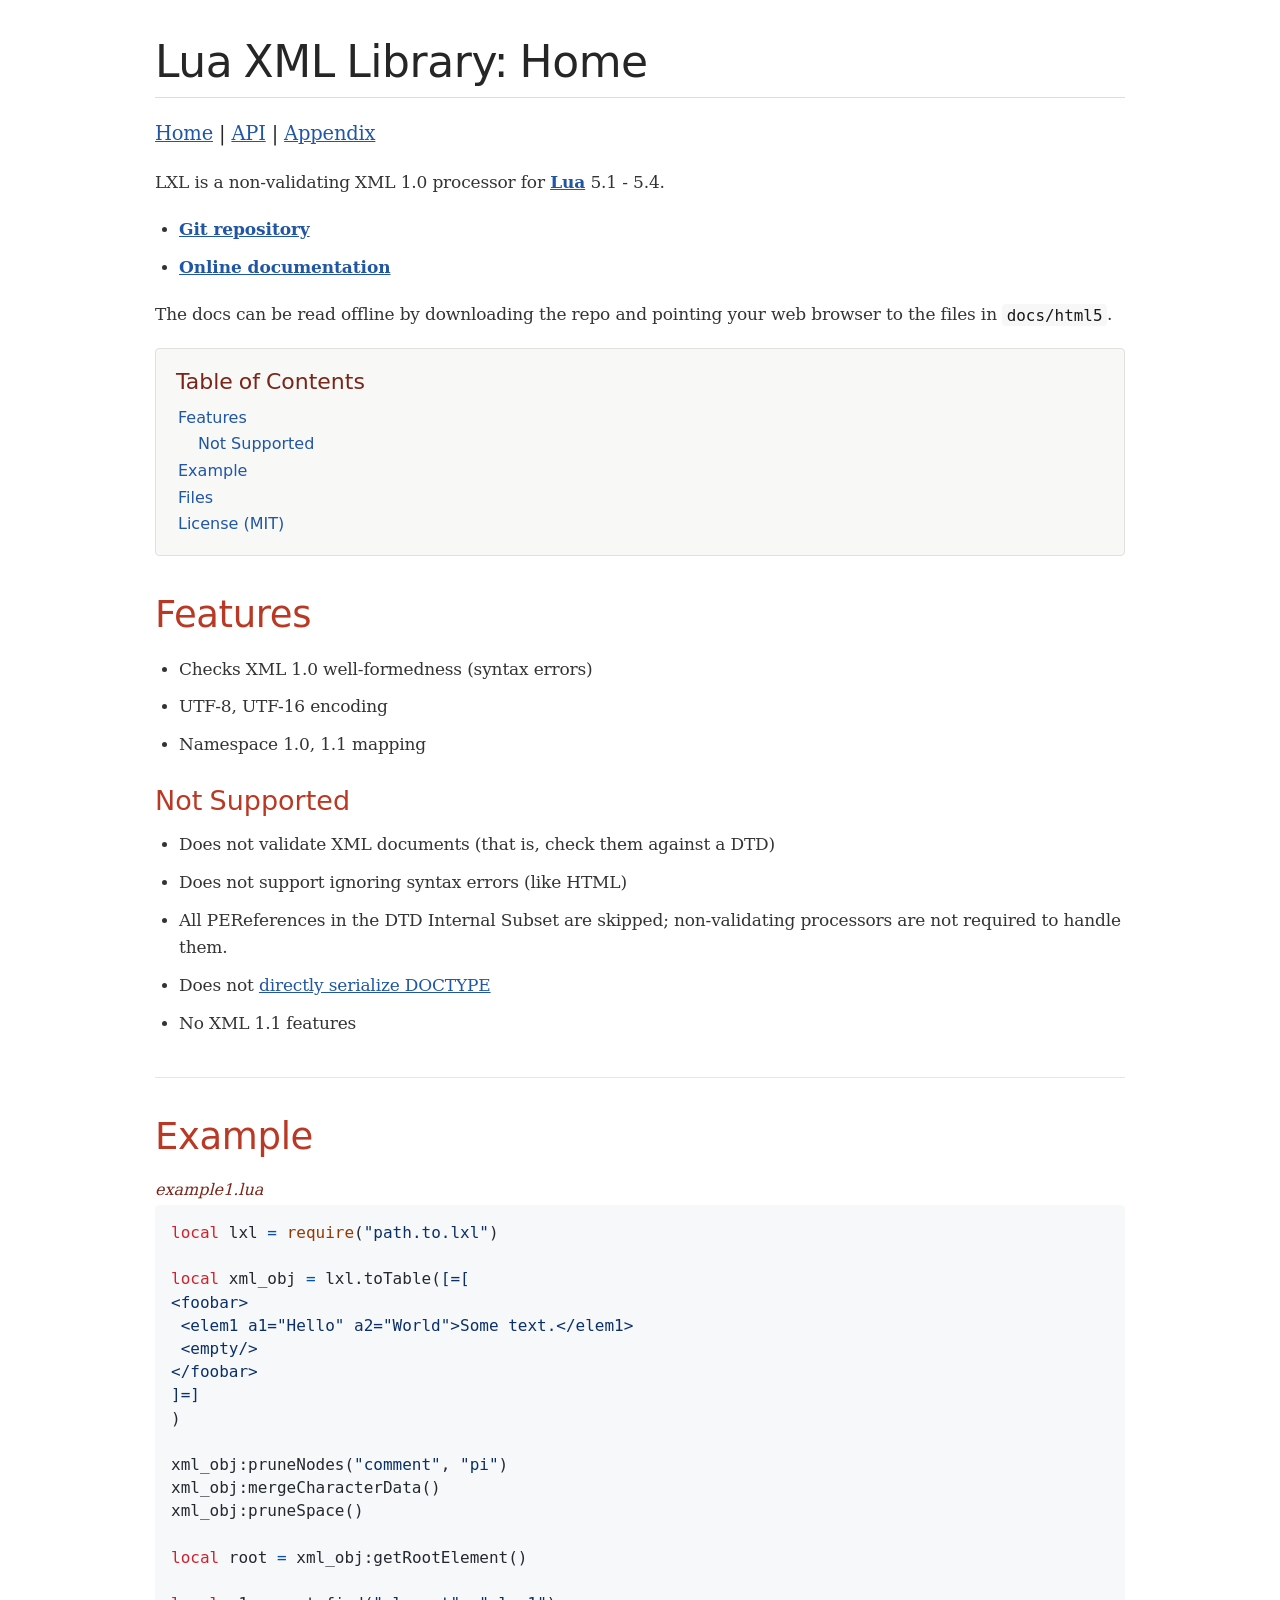
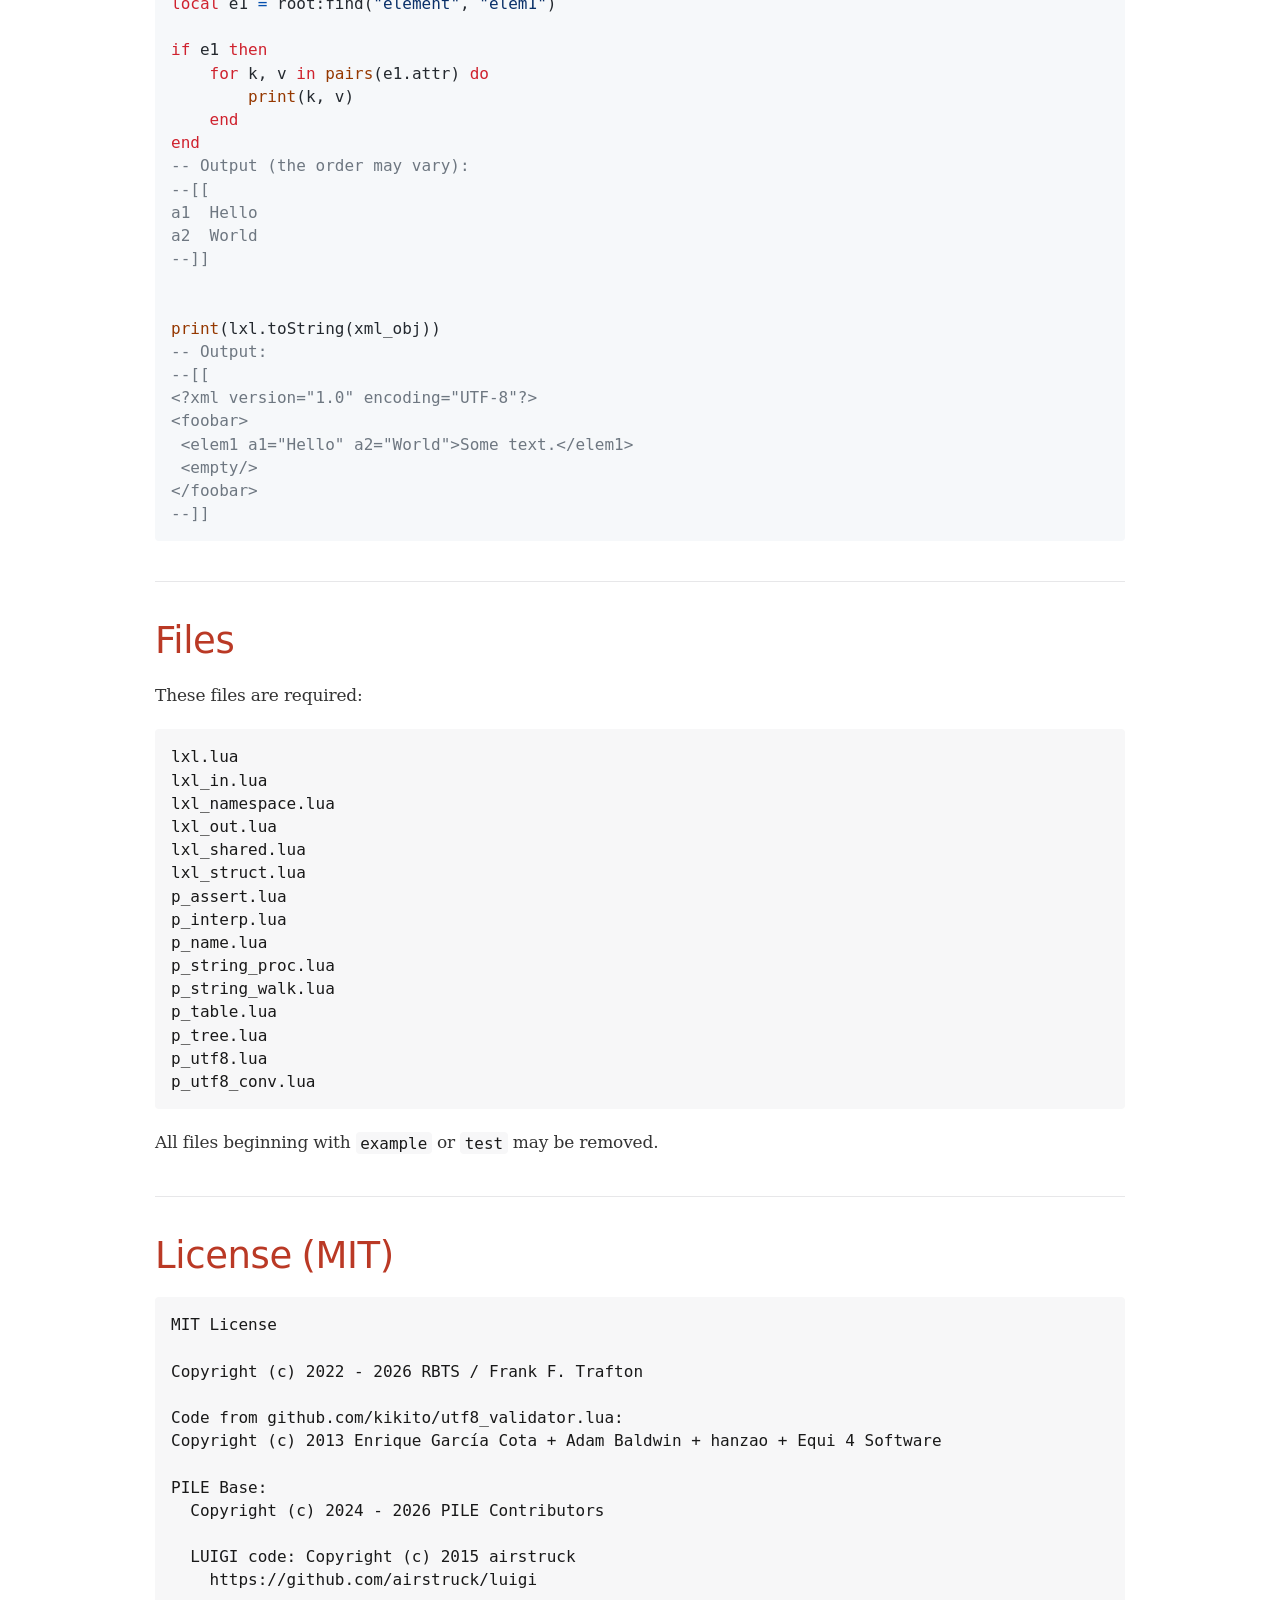
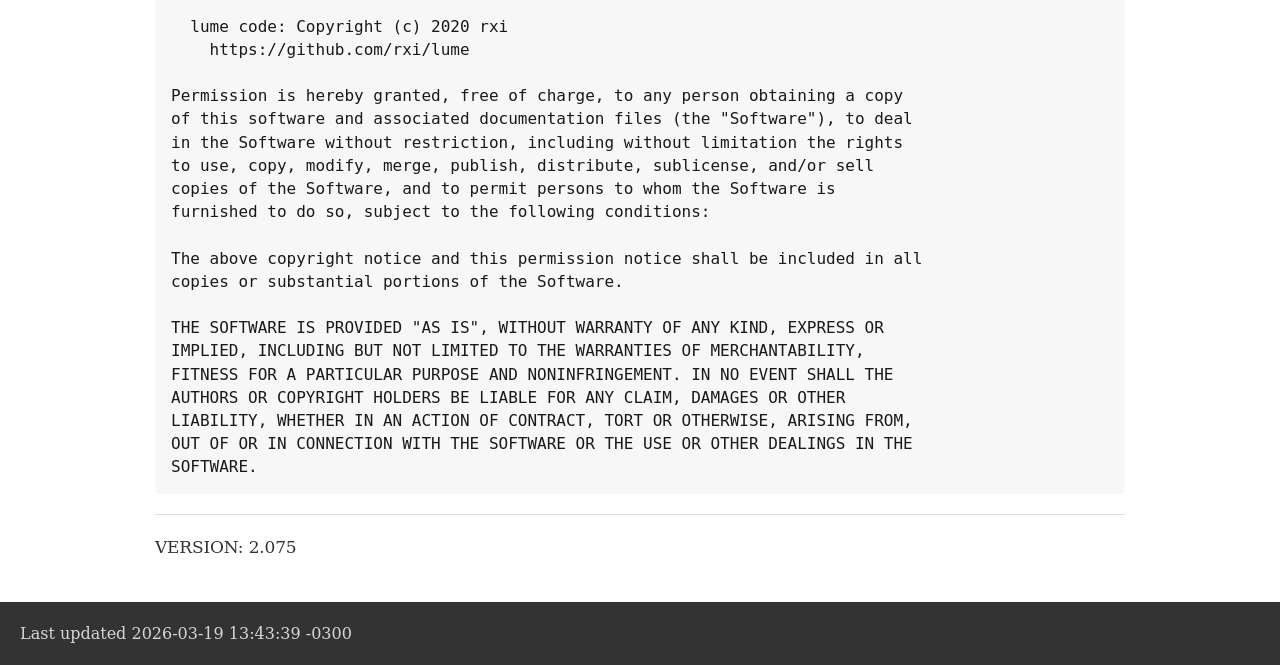
<file: docs/html5/index.html>
<!DOCTYPE html>
<html lang="en">
<head>
<meta charset="UTF-8">
<meta http-equiv="X-UA-Compatible" content="IE=edge">
<meta name="viewport" content="width=device-width, initial-scale=1.0">
<meta name="generator" content="Asciidoctor 2.0.23">
<title>Lua XML Library: Home</title>
<link rel="stylesheet" href="./asciidoctor.css">
<link rel="stylesheet" href="./rouge-github.css">
</head>
<body class="article">
<div id="header">
<h1>Lua XML Library: Home</h1>
</div>
<div id="content">
<div id="preamble">
<div class="sectionbody">
<div class="paragraph">
<p><a href="#">Home</a> |
<a href="api.html">API</a> |
<a href="appendix.html">Appendix</a></p>
</div>
<div class="paragraph">
<p>LXL is a non-validating XML 1.0 processor for <a href="https://www.lua.org/"><strong>Lua</strong></a> 5.1 - 5.4.</p>
</div>
<div class="ulist">
<ul>
<li>
<p><a href="https://www.github.com/frank-f-trafton/lxl"><strong>Git repository</strong></a></p>
</li>
<li>
<p><a href="https://frank-f-trafton.github.io/lxl/index.html"><strong>Online documentation</strong></a></p>
</li>
</ul>
</div>
<div class="paragraph">
<p>The docs can be read offline by downloading the repo and pointing your web browser to the files in <code>docs/html5</code>.</p>
</div>
<div id="toc" class="toc">
<div id="toctitle" class="title">Table of Contents</div>
<ul class="sectlevel1">
<li><a href="#_features">Features</a>
<ul class="sectlevel2">
<li><a href="#_not_supported">Not Supported</a></li>
</ul>
</li>
<li><a href="#_example">Example</a></li>
<li><a href="#_files">Files</a></li>
<li><a href="#_license_mit">License (MIT)</a></li>
</ul>
</div>
</div>
</div>
<div class="sect1">
<h2 id="_features">Features</h2>
<div class="sectionbody">
<div class="ulist">
<ul>
<li>
<p>Checks XML 1.0 well-formedness (syntax errors)</p>
</li>
<li>
<p>UTF-8, UTF-16 encoding</p>
</li>
<li>
<p>Namespace 1.0, 1.1 mapping</p>
</li>
</ul>
</div>
<div class="sect2">
<h3 id="_not_supported">Not Supported</h3>
<div class="ulist">
<ul>
<li>
<p>Does not validate XML documents (that is, check them against a DTD)</p>
</li>
<li>
<p>Does not support ignoring syntax errors (like HTML)</p>
</li>
<li>
<p>All PEReferences in the DTD Internal Subset are skipped; non-validating processors are not required to handle them.</p>
</li>
<li>
<p>Does not <a href="appendix.html#_serializing_doctype">directly serialize DOCTYPE</a></p>
</li>
<li>
<p>No XML 1.1 features</p>
</li>
</ul>
</div>
</div>
</div>
</div>
<div class="sect1">
<h2 id="_example">Example</h2>
<div class="sectionbody">
<div class="listingblock">
<div class="title">example1.lua</div>
<div class="content">
<pre class="rouge highlight"><code data-lang="lua"><span class="kd">local</span> <span class="n">lxl</span> <span class="o">=</span> <span class="nb">require</span><span class="p">(</span><span class="s2">"path.to.lxl"</span><span class="p">)</span>

<span class="kd">local</span> <span class="n">xml_obj</span> <span class="o">=</span> <span class="n">lxl</span><span class="p">.</span><span class="n">toTable</span><span class="p">(</span><span class="s">[=[
&lt;foobar&gt;
 &lt;elem1 a1="Hello" a2="World"&gt;Some text.&lt;/elem1&gt;
 &lt;empty/&gt;
&lt;/foobar&gt;
]=]</span>
<span class="p">)</span>

<span class="n">xml_obj</span><span class="p">:</span><span class="n">pruneNodes</span><span class="p">(</span><span class="s2">"comment"</span><span class="p">,</span> <span class="s2">"pi"</span><span class="p">)</span>
<span class="n">xml_obj</span><span class="p">:</span><span class="n">mergeCharacterData</span><span class="p">()</span>
<span class="n">xml_obj</span><span class="p">:</span><span class="n">pruneSpace</span><span class="p">()</span>

<span class="kd">local</span> <span class="n">root</span> <span class="o">=</span> <span class="n">xml_obj</span><span class="p">:</span><span class="n">getRootElement</span><span class="p">()</span>

<span class="kd">local</span> <span class="n">e1</span> <span class="o">=</span> <span class="n">root</span><span class="p">:</span><span class="n">find</span><span class="p">(</span><span class="s2">"element"</span><span class="p">,</span> <span class="s2">"elem1"</span><span class="p">)</span>

<span class="k">if</span> <span class="n">e1</span> <span class="k">then</span>
	<span class="k">for</span> <span class="n">k</span><span class="p">,</span> <span class="n">v</span> <span class="k">in</span> <span class="nb">pairs</span><span class="p">(</span><span class="n">e1</span><span class="p">.</span><span class="n">attr</span><span class="p">)</span> <span class="k">do</span>
		<span class="nb">print</span><span class="p">(</span><span class="n">k</span><span class="p">,</span> <span class="n">v</span><span class="p">)</span>
	<span class="k">end</span>
<span class="k">end</span>
<span class="c1">-- Output (the order may vary):</span>
<span class="cm">--[[
a1	Hello
a2	World
--]]</span>


<span class="nb">print</span><span class="p">(</span><span class="n">lxl</span><span class="p">.</span><span class="n">toString</span><span class="p">(</span><span class="n">xml_obj</span><span class="p">))</span>
<span class="c1">-- Output:</span>
<span class="cm">--[[
&lt;?xml version="1.0" encoding="UTF-8"?&gt;
&lt;foobar&gt;
 &lt;elem1 a1="Hello" a2="World"&gt;Some text.&lt;/elem1&gt;
 &lt;empty/&gt;
&lt;/foobar&gt;
--]]</span></code></pre>
</div>
</div>
</div>
</div>
<div class="sect1">
<h2 id="_files">Files</h2>
<div class="sectionbody">
<div class="paragraph">
<p>These files are required:</p>
</div>
<div class="literalblock">
<div class="content">
<pre>lxl.lua
lxl_in.lua
lxl_namespace.lua
lxl_out.lua
lxl_shared.lua
lxl_struct.lua
p_assert.lua
p_interp.lua
p_name.lua
p_string_proc.lua
p_string_walk.lua
p_table.lua
p_tree.lua
p_utf8.lua
p_utf8_conv.lua</pre>
</div>
</div>
<div class="paragraph">
<p>All files beginning with <code>example</code> or <code>test</code> may be removed.</p>
</div>
</div>
</div>
<div class="sect1">
<h2 id="_license_mit">License (MIT)</h2>
<div class="sectionbody">
<div class="listingblock">
<div class="content">
<pre>MIT License

Copyright (c) 2022 - 2026 RBTS / Frank F. Trafton

Code from github.com/kikito/utf8_validator.lua:
Copyright (c) 2013 Enrique García Cota + Adam Baldwin + hanzao + Equi 4 Software

PILE Base:
  Copyright (c) 2024 - 2026 PILE Contributors

  LUIGI code: Copyright (c) 2015 airstruck
    https://github.com/airstruck/luigi

  lume code: Copyright (c) 2020 rxi
    https://github.com/rxi/lume

Permission is hereby granted, free of charge, to any person obtaining a copy
of this software and associated documentation files (the "Software"), to deal
in the Software without restriction, including without limitation the rights
to use, copy, modify, merge, publish, distribute, sublicense, and/or sell
copies of the Software, and to permit persons to whom the Software is
furnished to do so, subject to the following conditions:

The above copyright notice and this permission notice shall be included in all
copies or substantial portions of the Software.

THE SOFTWARE IS PROVIDED "AS IS", WITHOUT WARRANTY OF ANY KIND, EXPRESS OR
IMPLIED, INCLUDING BUT NOT LIMITED TO THE WARRANTIES OF MERCHANTABILITY,
FITNESS FOR A PARTICULAR PURPOSE AND NONINFRINGEMENT. IN NO EVENT SHALL THE
AUTHORS OR COPYRIGHT HOLDERS BE LIABLE FOR ANY CLAIM, DAMAGES OR OTHER
LIABILITY, WHETHER IN AN ACTION OF CONTRACT, TORT OR OTHERWISE, ARISING FROM,
OUT OF OR IN CONNECTION WITH THE SOFTWARE OR THE USE OR OTHER DEALINGS IN THE
SOFTWARE.</pre>
</div>
</div>
<hr>
<div class="paragraph">
<p>VERSION: 2.075</p>
</div>
</div>
</div>
</div>
<div id="footer">
<div id="footer-text">
Last updated 2026-03-19 13:43:39 -0300
</div>
</div>
</body>
</html>
</file>
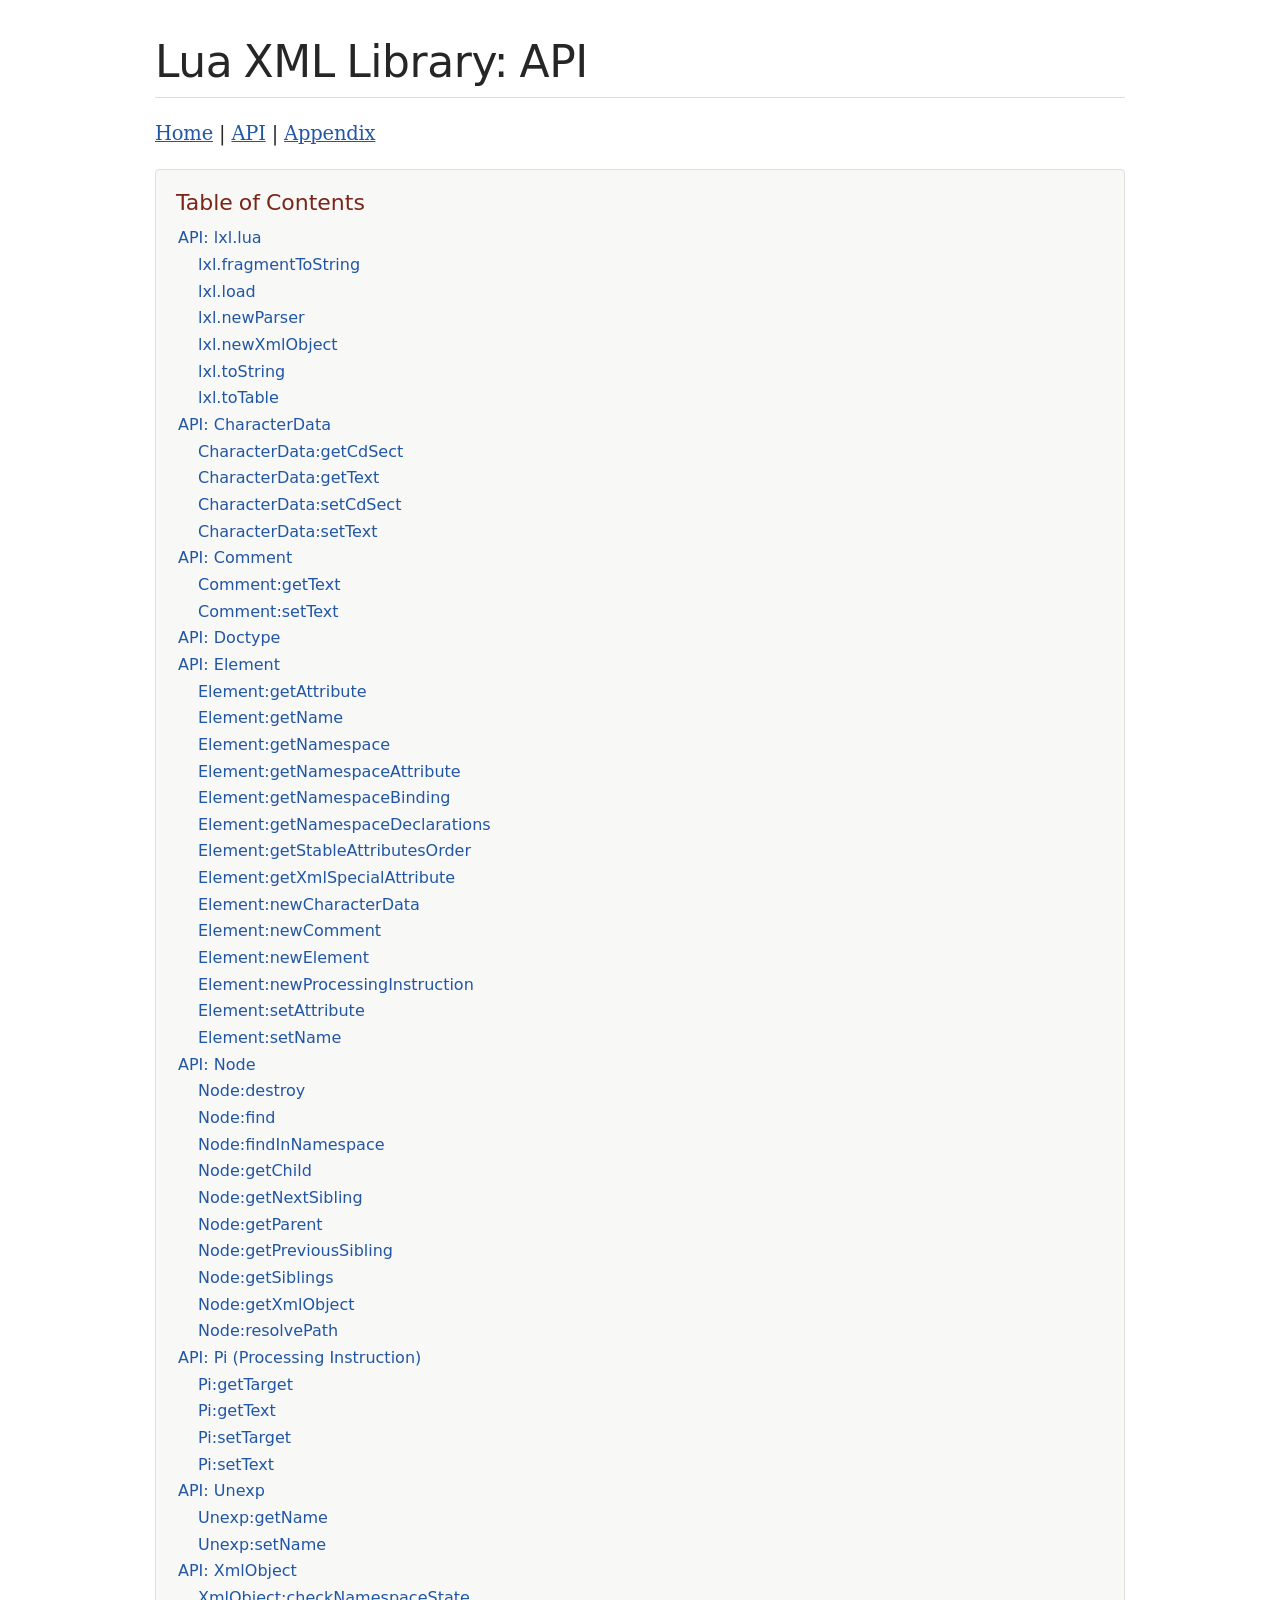
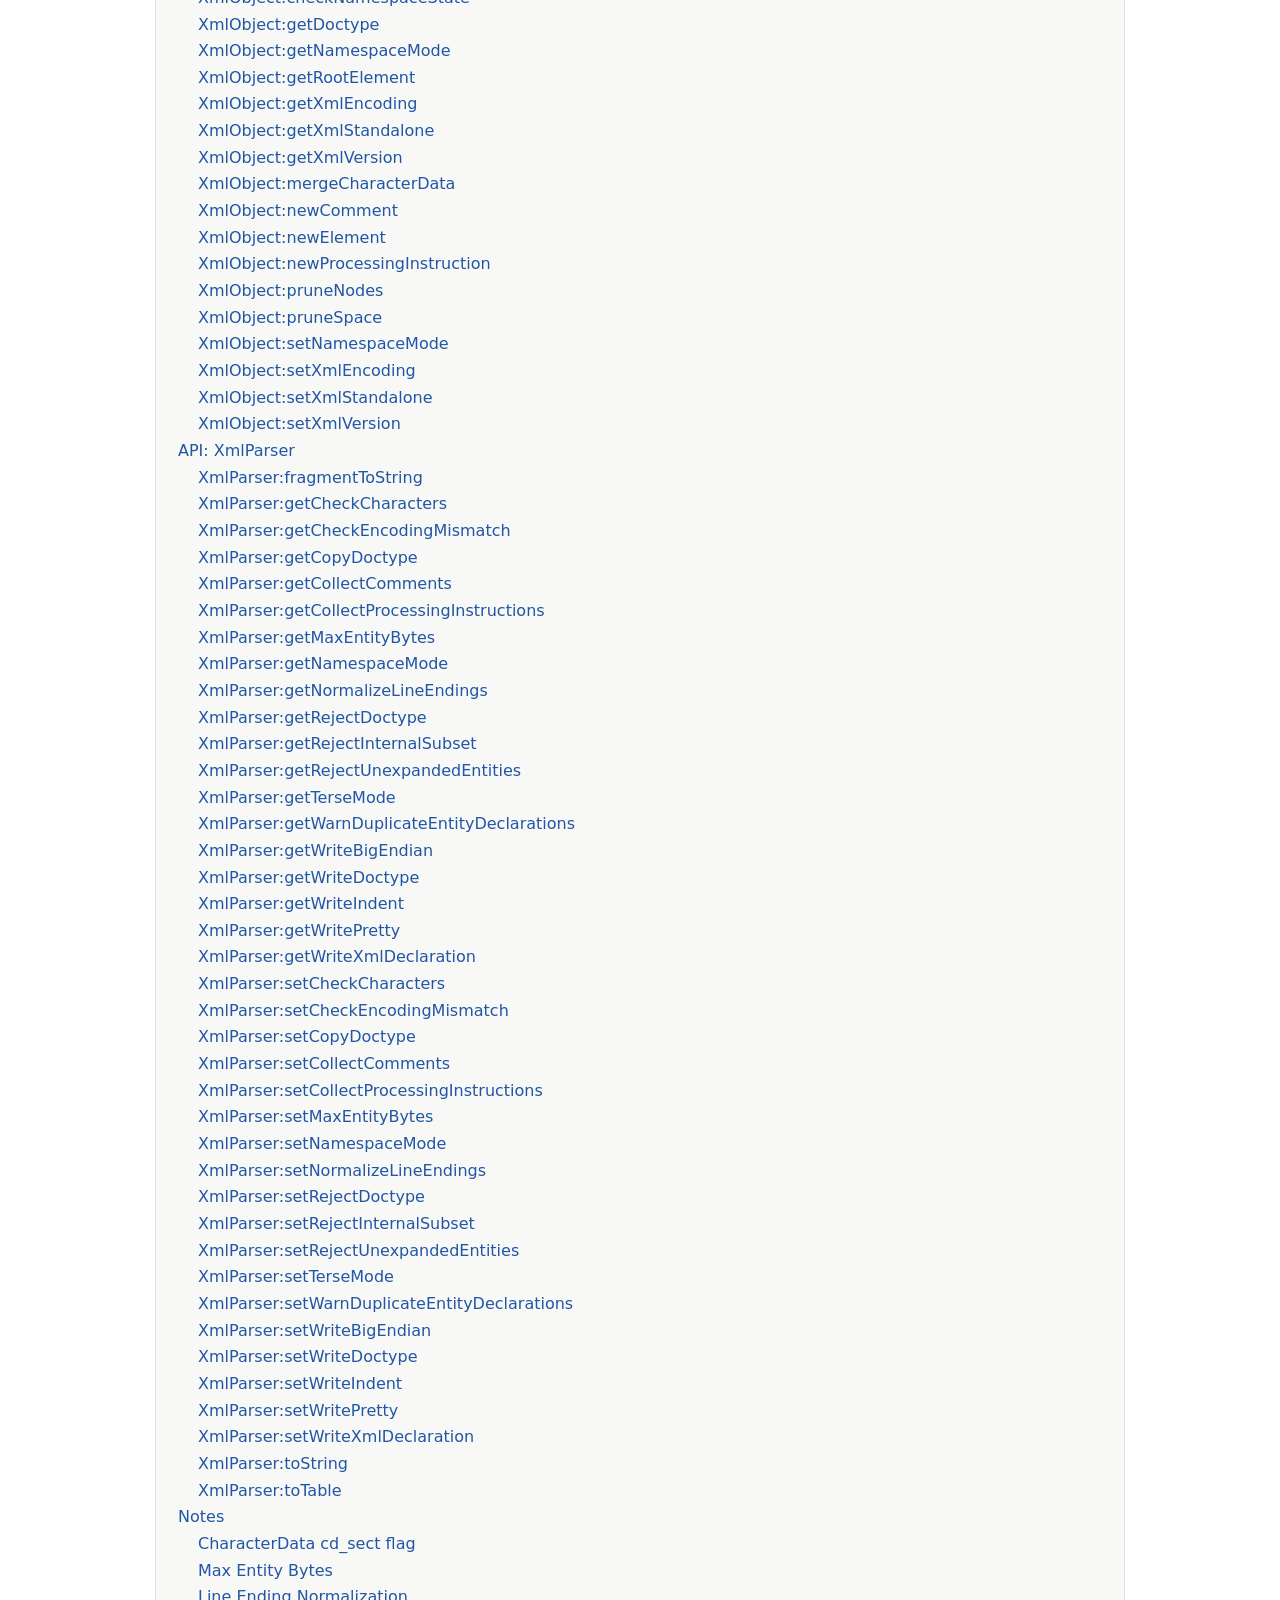
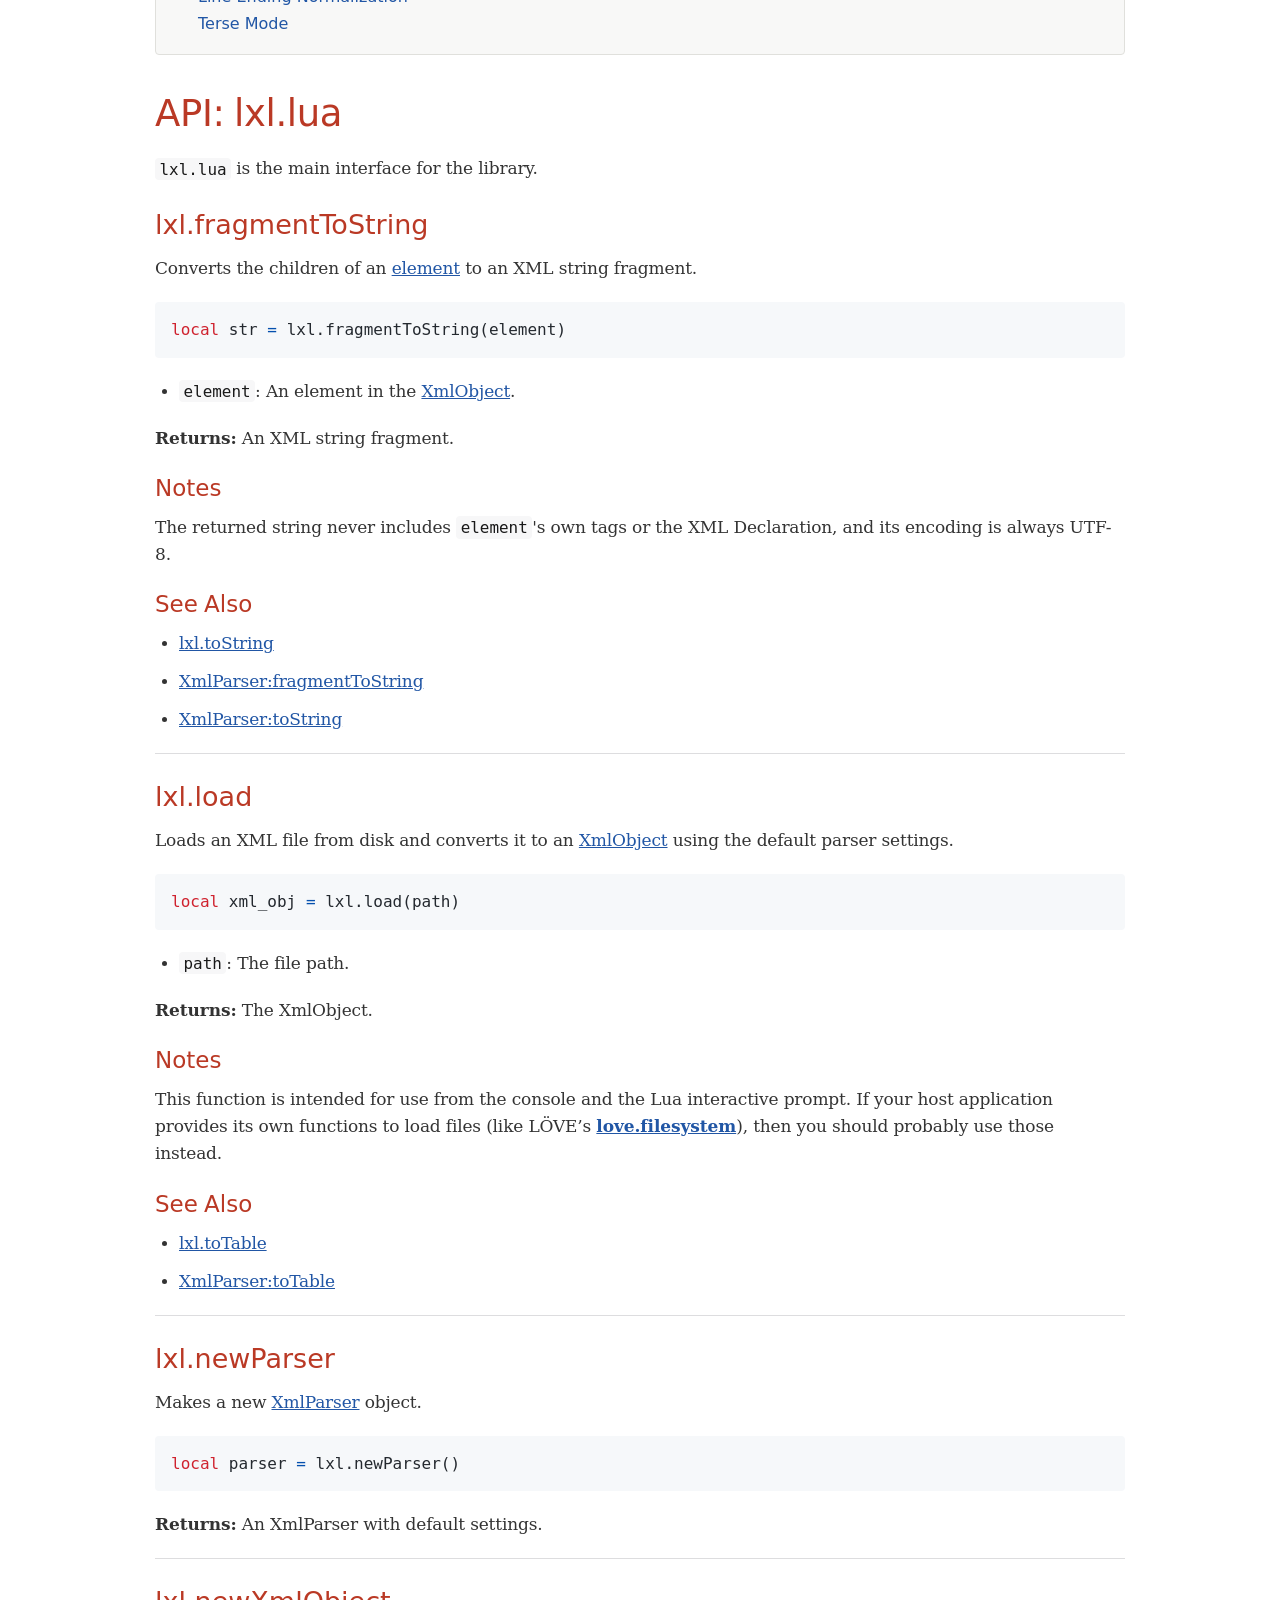
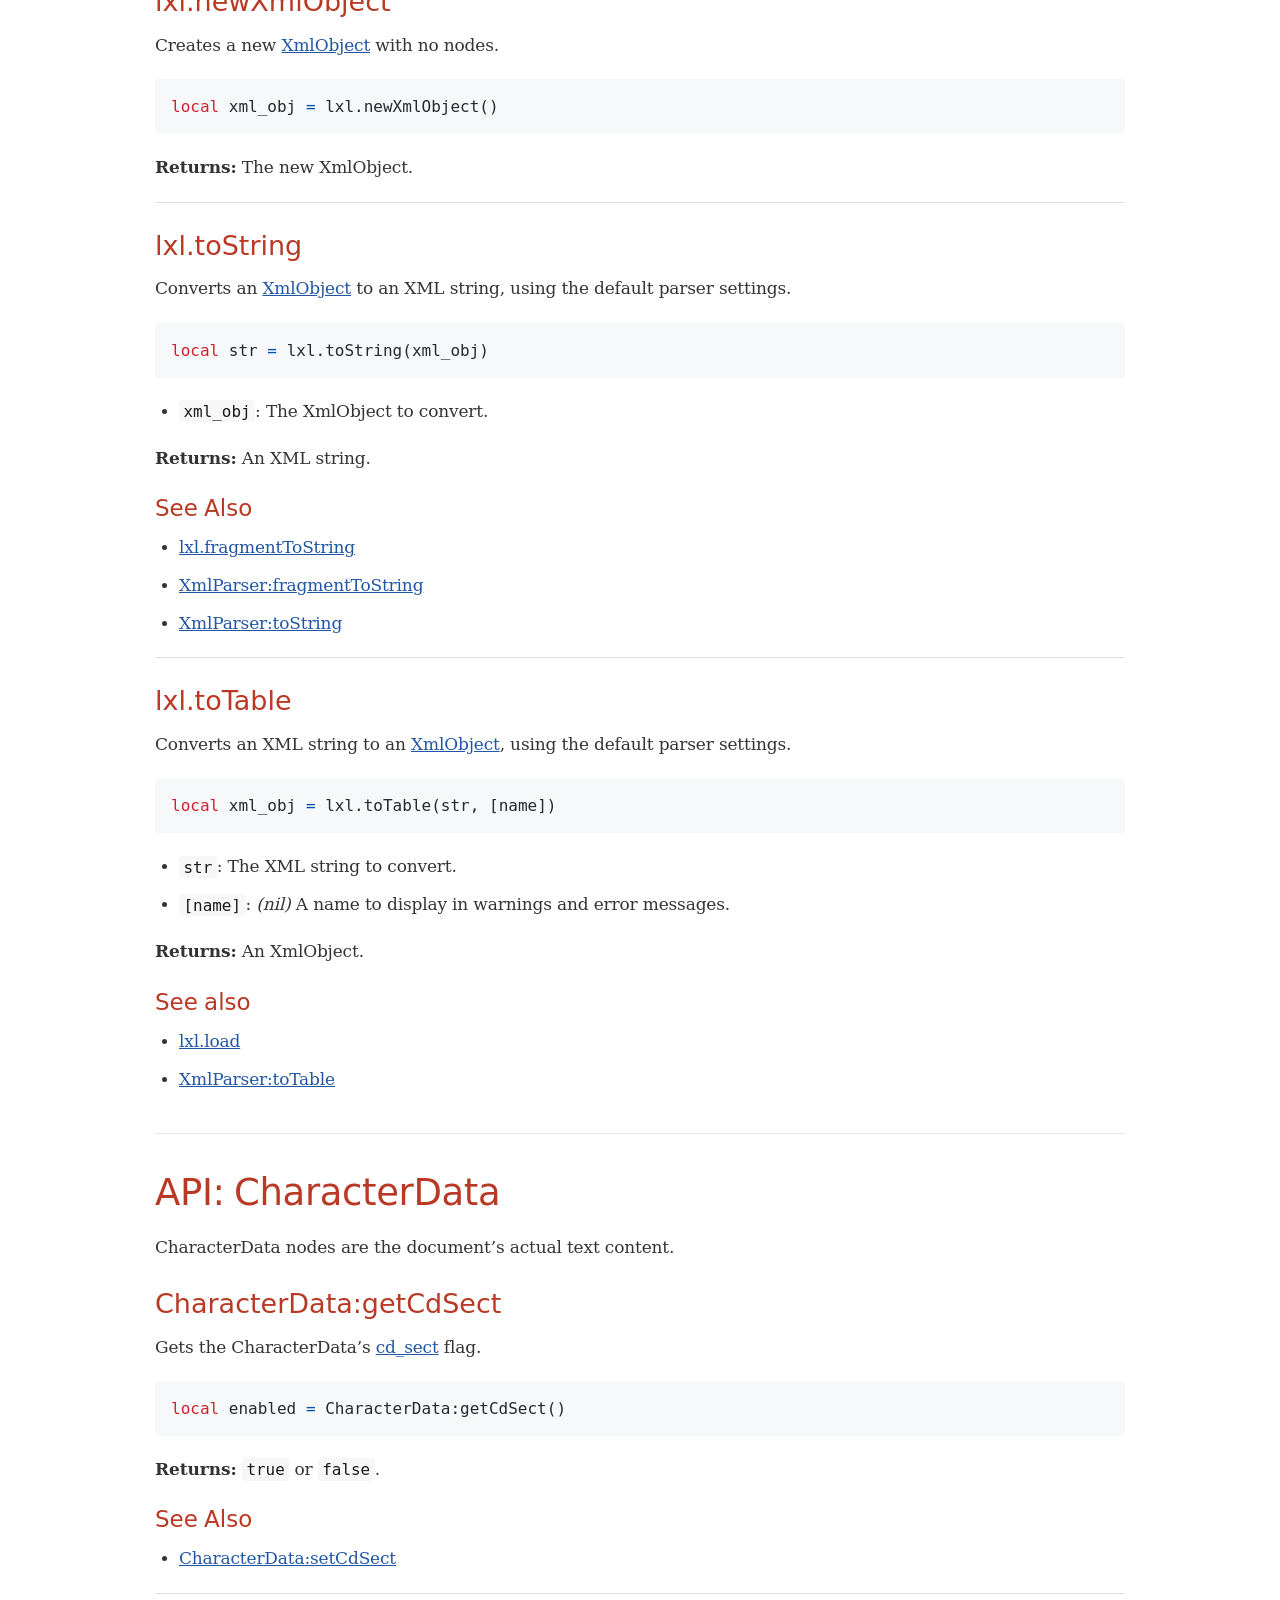
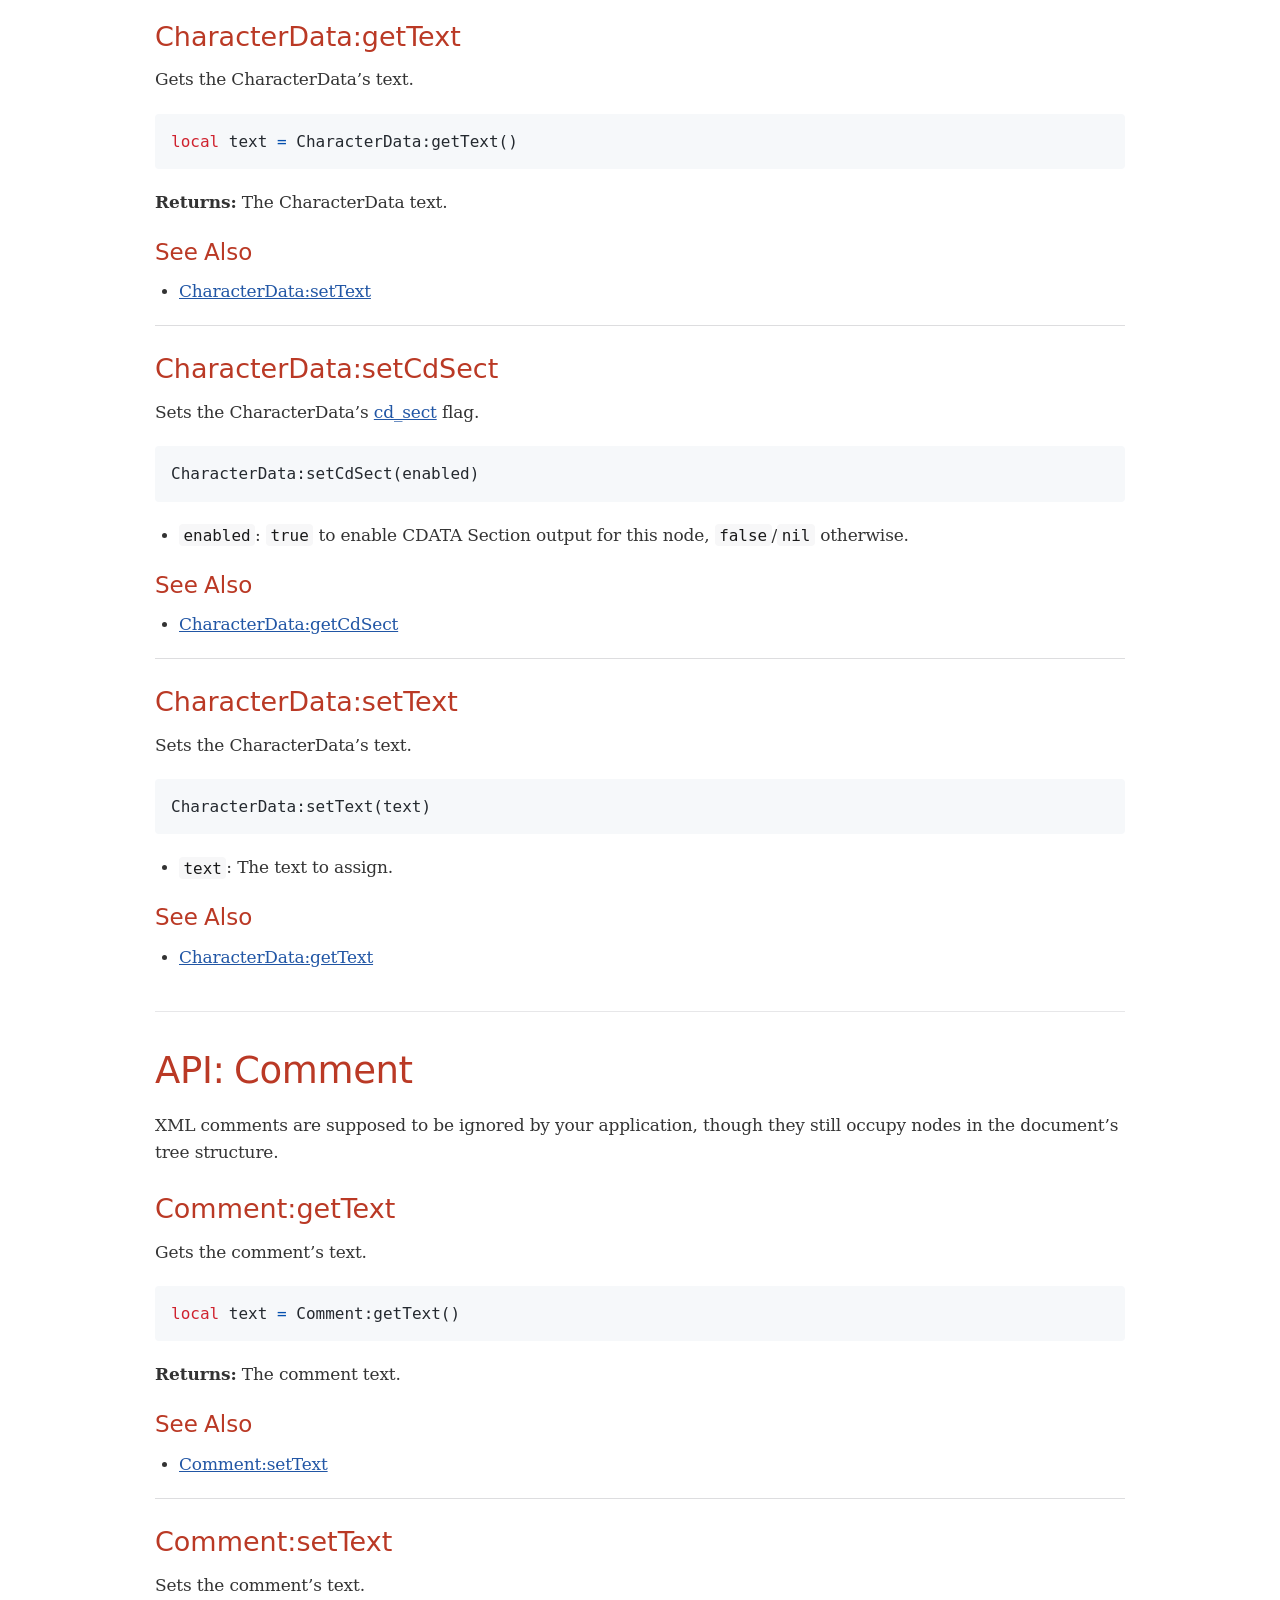
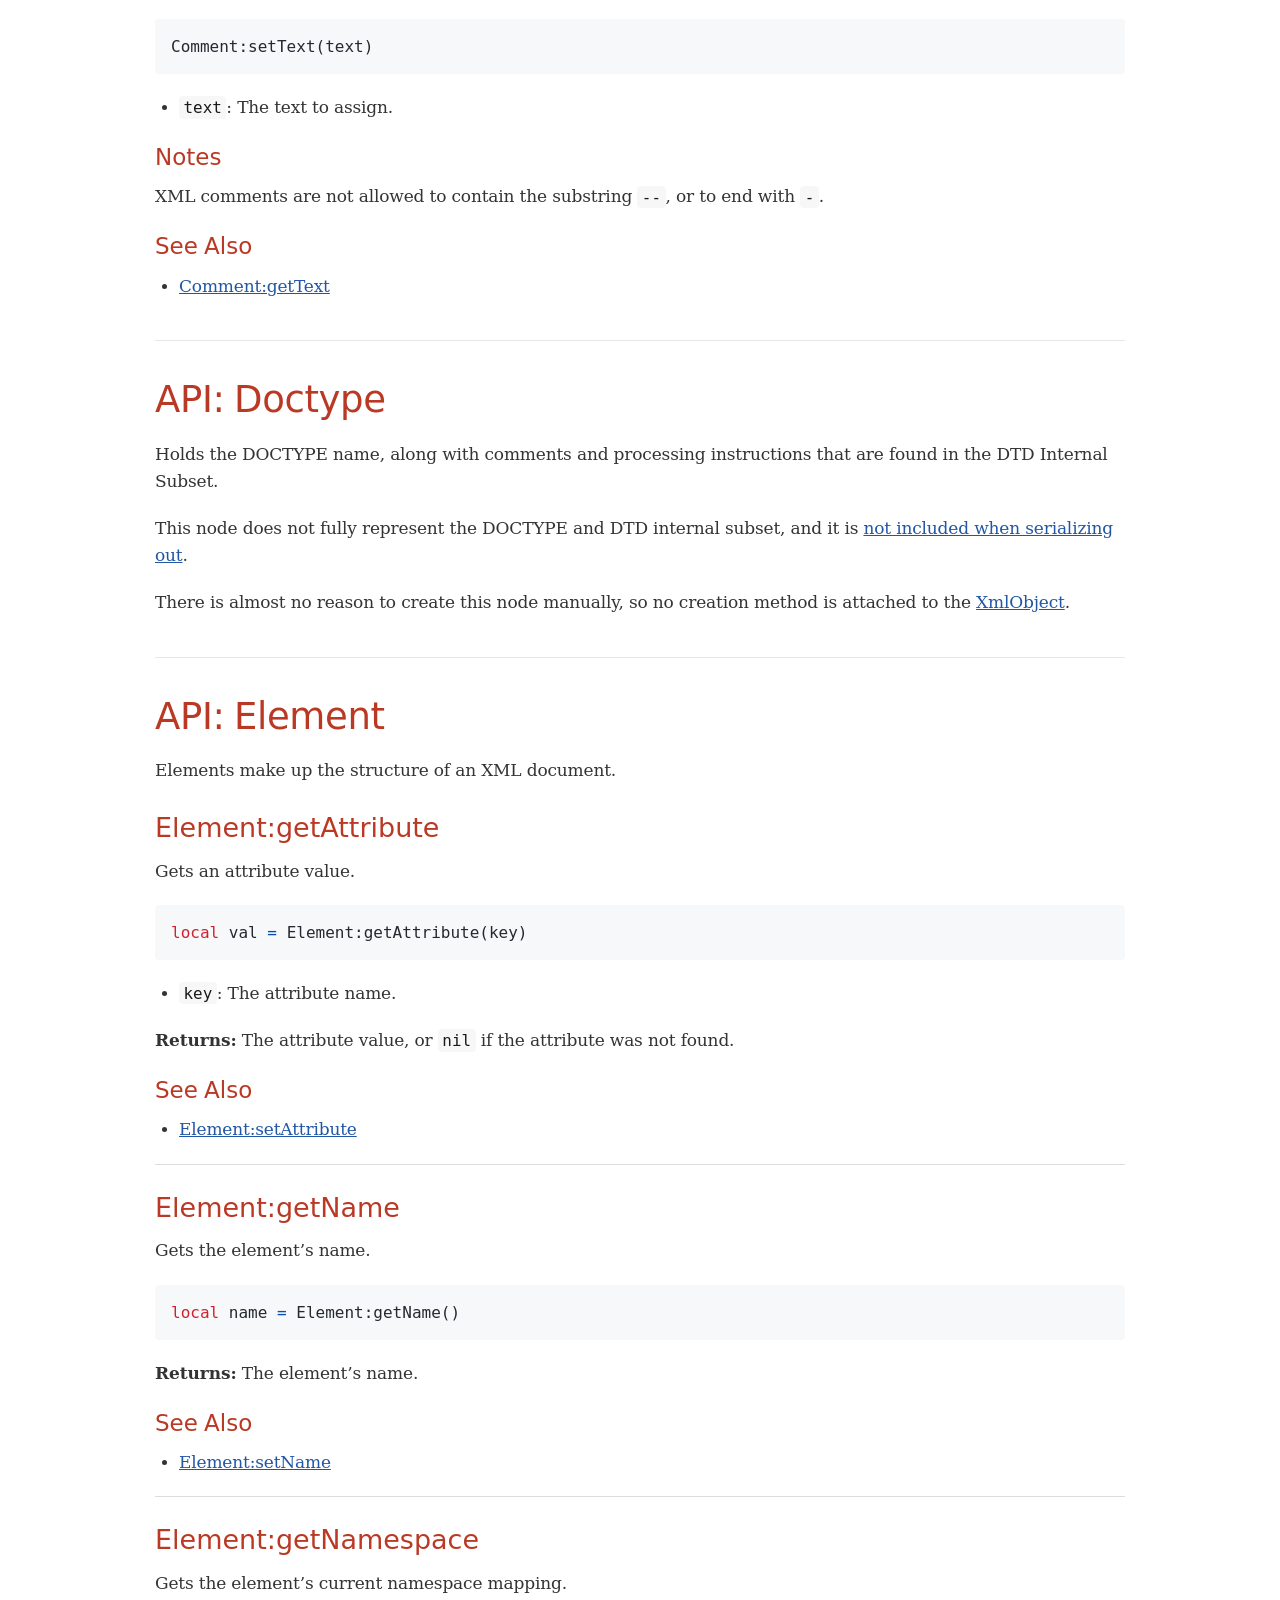
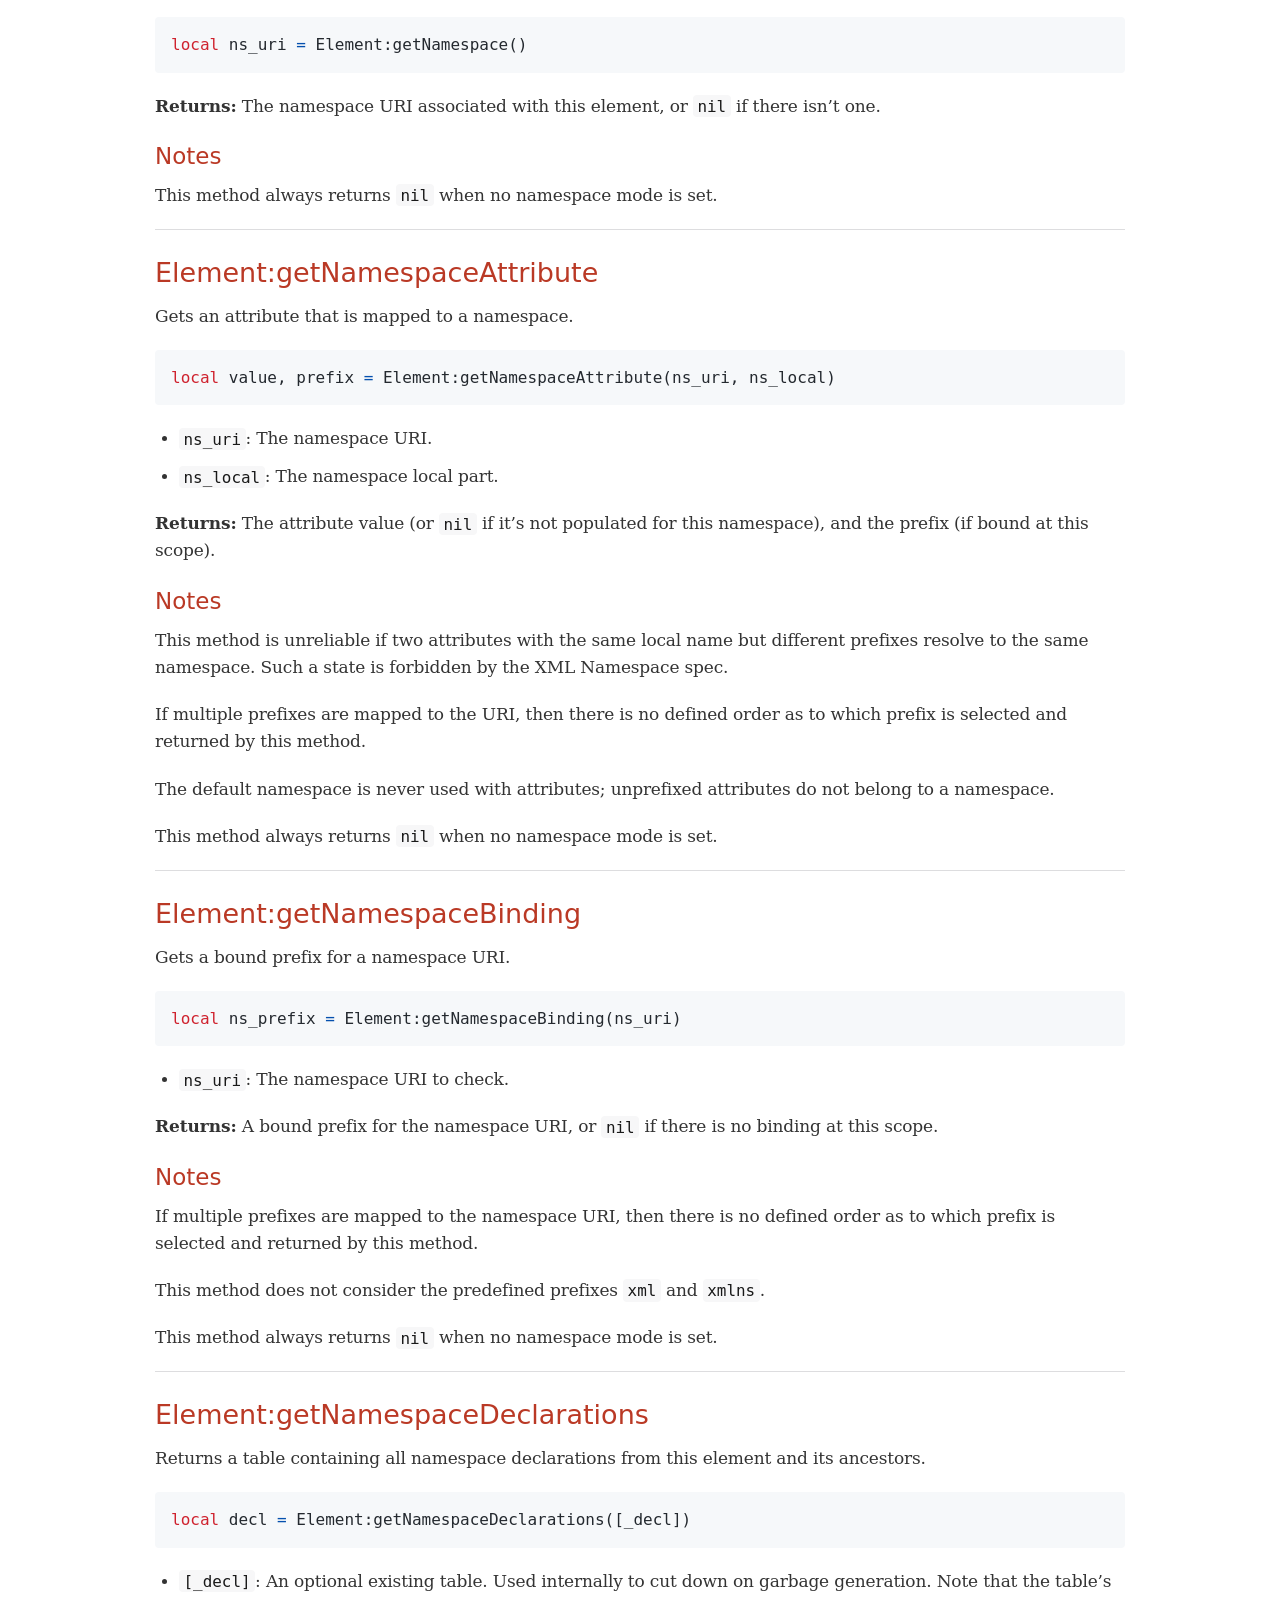
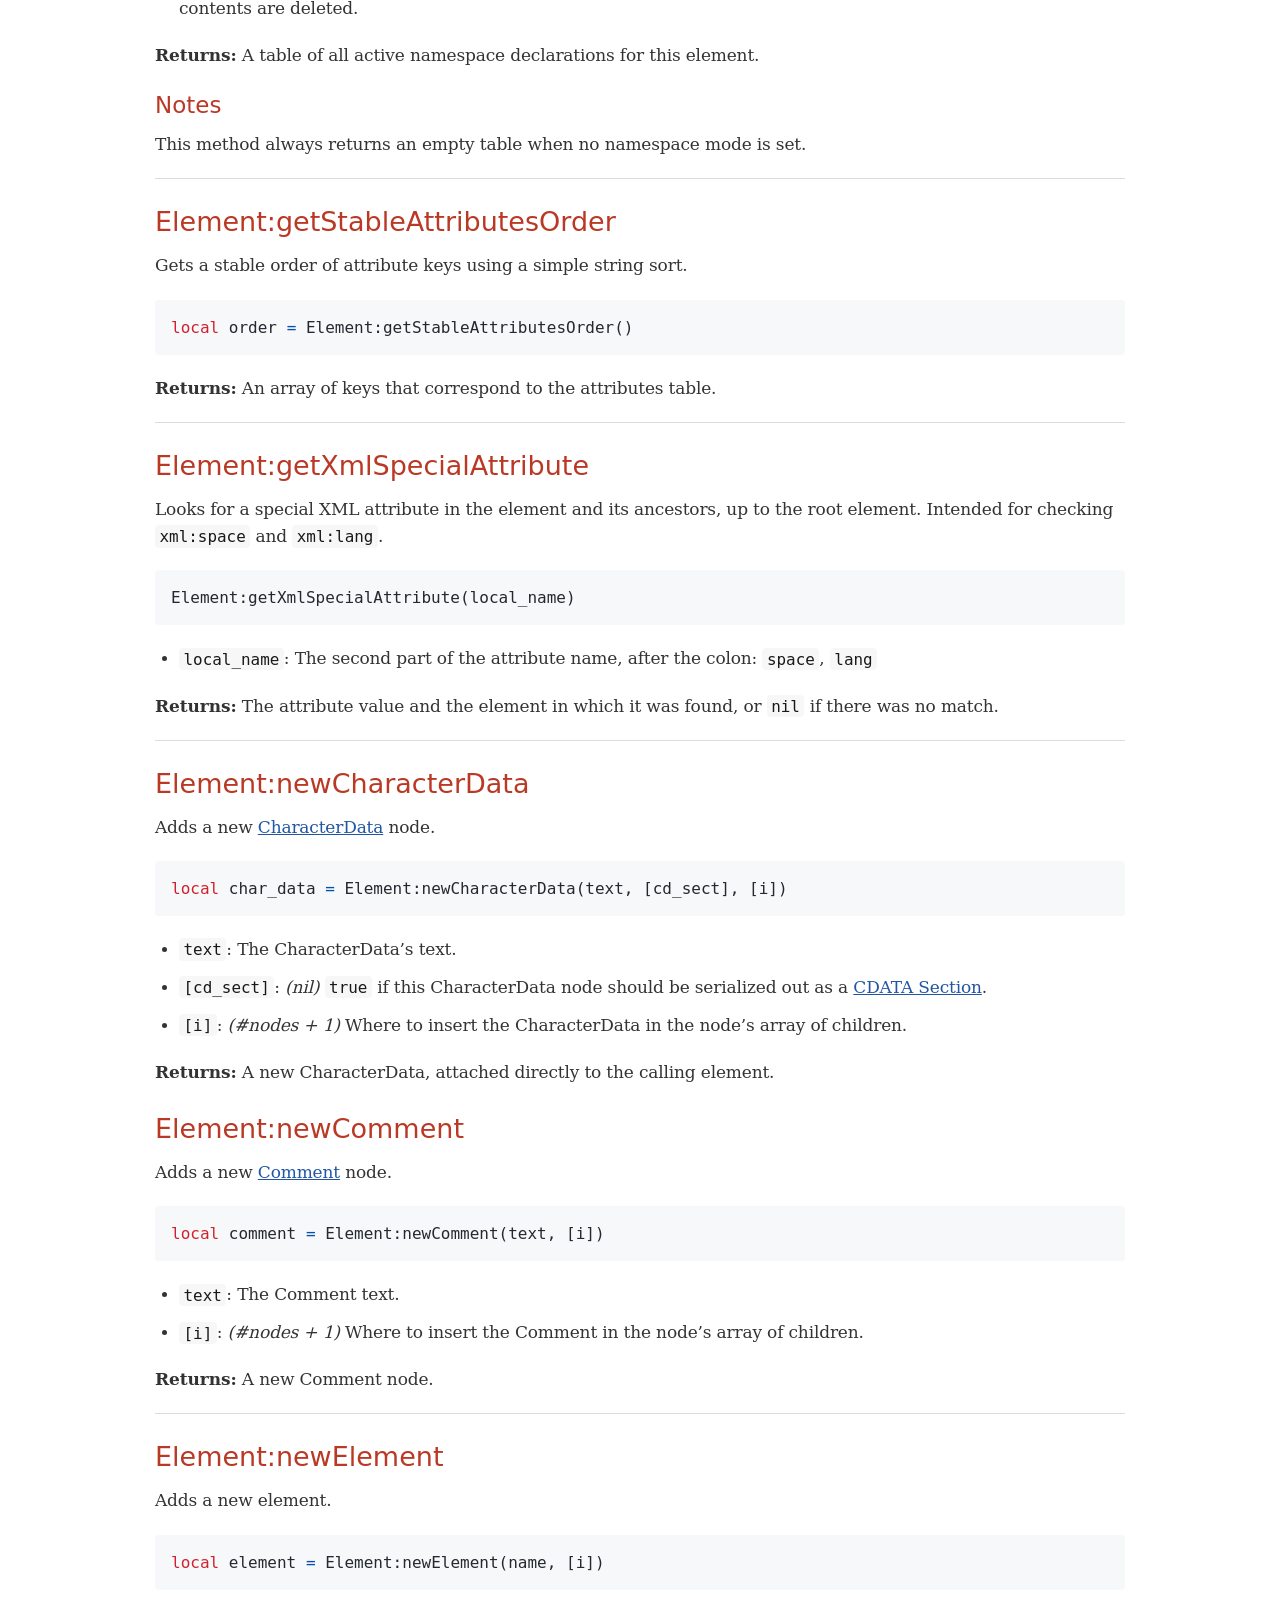
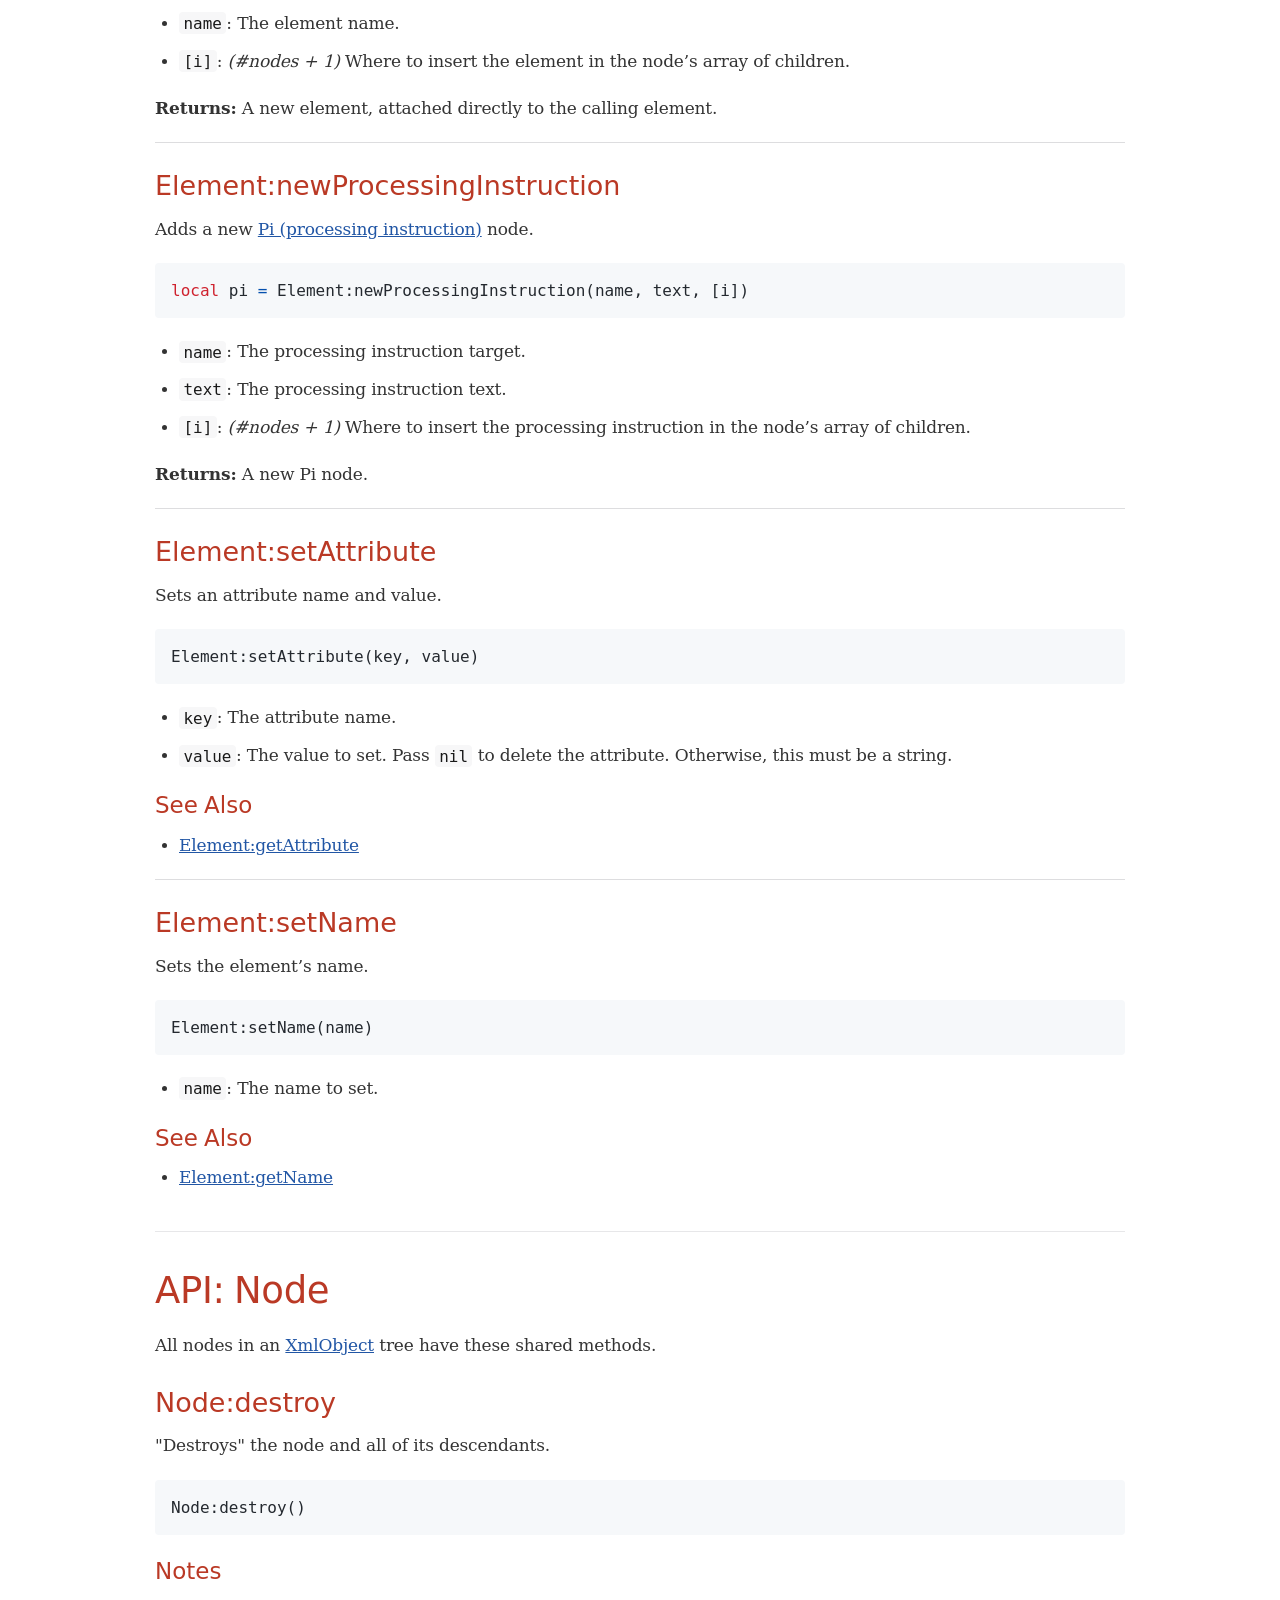
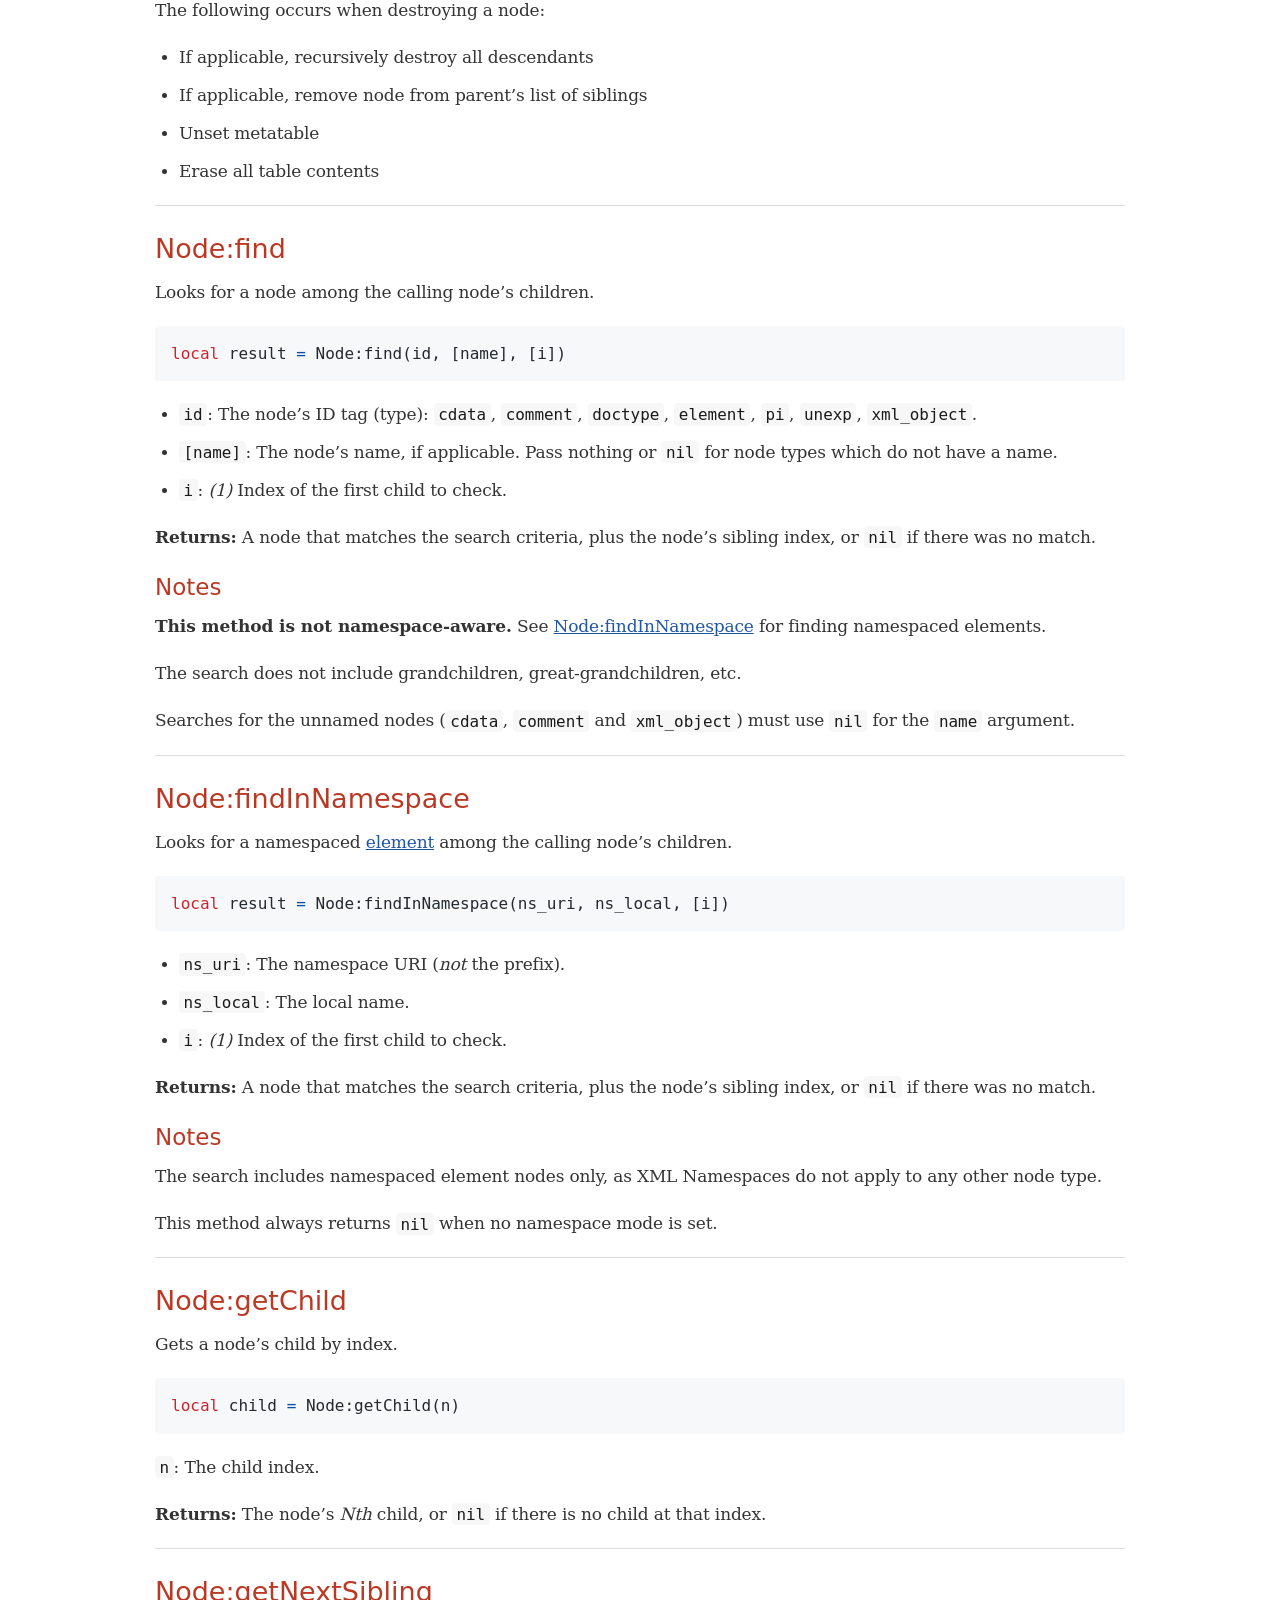
<file: docs/html5/api.html>
<!DOCTYPE html>
<html lang="en">
<head>
<meta charset="UTF-8">
<meta http-equiv="X-UA-Compatible" content="IE=edge">
<meta name="viewport" content="width=device-width, initial-scale=1.0">
<meta name="generator" content="Asciidoctor 2.0.23">
<title>Lua XML Library: API</title>
<link rel="stylesheet" href="./asciidoctor.css">
<link rel="stylesheet" href="./rouge-github.css">
</head>
<body class="article">
<div id="header">
<h1>Lua XML Library: API</h1>
</div>
<div id="content">
<div id="preamble">
<div class="sectionbody">
<div class="paragraph">
<p><a href="index.html">Home</a> |
<a href="#">API</a> |
<a href="appendix.html">Appendix</a></p>
</div>
<div id="toc" class="toc">
<div id="toctitle" class="title">Table of Contents</div>
<ul class="sectlevel1">
<li><a href="#_api_lxl_lua">API: lxl.lua</a>
<ul class="sectlevel2">
<li><a href="#_lxl_fragmenttostring">lxl.fragmentToString</a></li>
<li><a href="#_lxl_load">lxl.load</a></li>
<li><a href="#_lxl_newparser">lxl.newParser</a></li>
<li><a href="#_lxl_newxmlobject">lxl.newXmlObject</a></li>
<li><a href="#_lxl_tostring">lxl.toString</a></li>
<li><a href="#_lxl_totable">lxl.toTable</a></li>
</ul>
</li>
<li><a href="#_api_characterdata">API: CharacterData</a>
<ul class="sectlevel2">
<li><a href="#_characterdatagetcdsect">CharacterData:getCdSect</a></li>
<li><a href="#_characterdatagettext">CharacterData:getText</a></li>
<li><a href="#_characterdatasetcdsect">CharacterData:setCdSect</a></li>
<li><a href="#_characterdatasettext">CharacterData:setText</a></li>
</ul>
</li>
<li><a href="#_api_comment">API: Comment</a>
<ul class="sectlevel2">
<li><a href="#_commentgettext">Comment:getText</a></li>
<li><a href="#_commentsettext">Comment:setText</a></li>
</ul>
</li>
<li><a href="#_api_doctype">API: Doctype</a></li>
<li><a href="#_api_element">API: Element</a>
<ul class="sectlevel2">
<li><a href="#_elementgetattribute">Element:getAttribute</a></li>
<li><a href="#_elementgetname">Element:getName</a></li>
<li><a href="#_elementgetnamespace">Element:getNamespace</a></li>
<li><a href="#_elementgetnamespaceattribute">Element:getNamespaceAttribute</a></li>
<li><a href="#_elementgetnamespacebinding">Element:getNamespaceBinding</a></li>
<li><a href="#_elementgetnamespacedeclarations">Element:getNamespaceDeclarations</a></li>
<li><a href="#_elementgetstableattributesorder">Element:getStableAttributesOrder</a></li>
<li><a href="#_elementgetxmlspecialattribute">Element:getXmlSpecialAttribute</a></li>
<li><a href="#_elementnewcharacterdata">Element:newCharacterData</a></li>
<li><a href="#_elementnewcomment">Element:newComment</a></li>
<li><a href="#_elementnewelement">Element:newElement</a></li>
<li><a href="#_elementnewprocessinginstruction">Element:newProcessingInstruction</a></li>
<li><a href="#_elementsetattribute">Element:setAttribute</a></li>
<li><a href="#_elementsetname">Element:setName</a></li>
</ul>
</li>
<li><a href="#_api_node">API: Node</a>
<ul class="sectlevel2">
<li><a href="#_nodedestroy">Node:destroy</a></li>
<li><a href="#_nodefind">Node:find</a></li>
<li><a href="#_nodefindinnamespace">Node:findInNamespace</a></li>
<li><a href="#_nodegetchild">Node:getChild</a></li>
<li><a href="#_nodegetnextsibling">Node:getNextSibling</a></li>
<li><a href="#_nodegetparent">Node:getParent</a></li>
<li><a href="#_nodegetprevioussibling">Node:getPreviousSibling</a></li>
<li><a href="#_nodegetsiblings">Node:getSiblings</a></li>
<li><a href="#_nodegetxmlobject">Node:getXmlObject</a></li>
<li><a href="#_noderesolvepath">Node:resolvePath</a></li>
</ul>
</li>
<li><a href="#_api_pi_processing_instruction">API: Pi (Processing Instruction)</a>
<ul class="sectlevel2">
<li><a href="#_pigettarget">Pi:getTarget</a></li>
<li><a href="#_pigettext">Pi:getText</a></li>
<li><a href="#_pisettarget">Pi:setTarget</a></li>
<li><a href="#_pisettext">Pi:setText</a></li>
</ul>
</li>
<li><a href="#_api_unexp">API: Unexp</a>
<ul class="sectlevel2">
<li><a href="#_unexpgetname">Unexp:getName</a></li>
<li><a href="#_unexpsetname">Unexp:setName</a></li>
</ul>
</li>
<li><a href="#_api_xmlobject">API: XmlObject</a>
<ul class="sectlevel2">
<li><a href="#_xmlobjectchecknamespacestate">XmlObject:checkNamespaceState</a></li>
<li><a href="#_xmlobjectgetdoctype">XmlObject:getDoctype</a></li>
<li><a href="#_xmlobjectgetnamespacemode">XmlObject:getNamespaceMode</a></li>
<li><a href="#_xmlobjectgetrootelement">XmlObject:getRootElement</a></li>
<li><a href="#_xmlobjectgetxmlencoding">XmlObject:getXmlEncoding</a></li>
<li><a href="#_xmlobjectgetxmlstandalone">XmlObject:getXmlStandalone</a></li>
<li><a href="#_xmlobjectgetxmlversion">XmlObject:getXmlVersion</a></li>
<li><a href="#_xmlobjectmergecharacterdata">XmlObject:mergeCharacterData</a></li>
<li><a href="#_xmlobjectnewcomment">XmlObject:newComment</a></li>
<li><a href="#_xmlobjectnewelement">XmlObject:newElement</a></li>
<li><a href="#_xmlobjectnewprocessinginstruction">XmlObject:newProcessingInstruction</a></li>
<li><a href="#_xmlobjectprunenodes">XmlObject:pruneNodes</a></li>
<li><a href="#_xmlobjectprunespace">XmlObject:pruneSpace</a></li>
<li><a href="#_xmlobjectsetnamespacemode">XmlObject:setNamespaceMode</a></li>
<li><a href="#_xmlobjectsetxmlencoding">XmlObject:setXmlEncoding</a></li>
<li><a href="#_xmlobjectsetxmlstandalone">XmlObject:setXmlStandalone</a></li>
<li><a href="#_xmlobjectsetxmlversion">XmlObject:setXmlVersion</a></li>
</ul>
</li>
<li><a href="#_api_xmlparser">API: XmlParser</a>
<ul class="sectlevel2">
<li><a href="#_xmlparserfragmenttostring">XmlParser:fragmentToString</a></li>
<li><a href="#_xmlparsergetcheckcharacters">XmlParser:getCheckCharacters</a></li>
<li><a href="#_xmlparsergetcheckencodingmismatch">XmlParser:getCheckEncodingMismatch</a></li>
<li><a href="#_xmlparsergetcopydoctype">XmlParser:getCopyDoctype</a></li>
<li><a href="#_xmlparsergetcollectcomments">XmlParser:getCollectComments</a></li>
<li><a href="#_xmlparsergetcollectprocessinginstructions">XmlParser:getCollectProcessingInstructions</a></li>
<li><a href="#_xmlparsergetmaxentitybytes">XmlParser:getMaxEntityBytes</a></li>
<li><a href="#_xmlparsergetnamespacemode">XmlParser:getNamespaceMode</a></li>
<li><a href="#_xmlparsergetnormalizelineendings">XmlParser:getNormalizeLineEndings</a></li>
<li><a href="#_xmlparsergetrejectdoctype">XmlParser:getRejectDoctype</a></li>
<li><a href="#_xmlparsergetrejectinternalsubset">XmlParser:getRejectInternalSubset</a></li>
<li><a href="#_xmlparsergetrejectunexpandedentities">XmlParser:getRejectUnexpandedEntities</a></li>
<li><a href="#_xmlparsergettersemode">XmlParser:getTerseMode</a></li>
<li><a href="#_xmlparsergetwarnduplicateentitydeclarations">XmlParser:getWarnDuplicateEntityDeclarations</a></li>
<li><a href="#_xmlparsergetwritebigendian">XmlParser:getWriteBigEndian</a></li>
<li><a href="#_xmlparsergetwritedoctype">XmlParser:getWriteDoctype</a></li>
<li><a href="#_xmlparsergetwriteindent">XmlParser:getWriteIndent</a></li>
<li><a href="#_xmlparsergetwritepretty">XmlParser:getWritePretty</a></li>
<li><a href="#_xmlparsergetwritexmldeclaration">XmlParser:getWriteXmlDeclaration</a></li>
<li><a href="#_xmlparsersetcheckcharacters">XmlParser:setCheckCharacters</a></li>
<li><a href="#_xmlparsersetcheckencodingmismatch">XmlParser:setCheckEncodingMismatch</a></li>
<li><a href="#_xmlparsersetcopydoctype">XmlParser:setCopyDoctype</a></li>
<li><a href="#_xmlparsersetcollectcomments">XmlParser:setCollectComments</a></li>
<li><a href="#_xmlparsersetcollectprocessinginstructions">XmlParser:setCollectProcessingInstructions</a></li>
<li><a href="#_xmlparsersetmaxentitybytes">XmlParser:setMaxEntityBytes</a></li>
<li><a href="#_xmlparsersetnamespacemode">XmlParser:setNamespaceMode</a></li>
<li><a href="#_xmlparsersetnormalizelineendings">XmlParser:setNormalizeLineEndings</a></li>
<li><a href="#_xmlparsersetrejectdoctype">XmlParser:setRejectDoctype</a></li>
<li><a href="#_xmlparsersetrejectinternalsubset">XmlParser:setRejectInternalSubset</a></li>
<li><a href="#_xmlparsersetrejectunexpandedentities">XmlParser:setRejectUnexpandedEntities</a></li>
<li><a href="#_xmlparsersettersemode">XmlParser:setTerseMode</a></li>
<li><a href="#_xmlparsersetwarnduplicateentitydeclarations">XmlParser:setWarnDuplicateEntityDeclarations</a></li>
<li><a href="#_xmlparsersetwritebigendian">XmlParser:setWriteBigEndian</a></li>
<li><a href="#_xmlparsersetwritedoctype">XmlParser:setWriteDoctype</a></li>
<li><a href="#_xmlparsersetwriteindent">XmlParser:setWriteIndent</a></li>
<li><a href="#_xmlparsersetwritepretty">XmlParser:setWritePretty</a></li>
<li><a href="#_xmlparsersetwritexmldeclaration">XmlParser:setWriteXmlDeclaration</a></li>
<li><a href="#_xmlparsertostring">XmlParser:toString</a></li>
<li><a href="#_xmlparsertotable">XmlParser:toTable</a></li>
</ul>
</li>
<li><a href="#_notes_29">Notes</a>
<ul class="sectlevel2">
<li><a href="#_characterdata_cd_sect_flag">CharacterData cd_sect flag</a></li>
<li><a href="#_max_entity_bytes">Max Entity Bytes</a></li>
<li><a href="#_line_ending_normalization">Line Ending Normalization</a></li>
<li><a href="#_terse_mode">Terse Mode</a></li>
</ul>
</li>
</ul>
</div>
</div>
</div>
<div class="sect1">
<h2 id="_api_lxl_lua">API: lxl.lua</h2>
<div class="sectionbody">
<div class="paragraph">
<p><code>lxl.lua</code> is the main interface for the library.</p>
</div>
<div class="sect2">
<h3 id="_lxl_fragmenttostring">lxl.fragmentToString</h3>
<div class="paragraph">
<p>Converts the children of an <a href="#_api_element">element</a> to an XML string fragment.</p>
</div>
<div class="listingblock">
<div class="content">
<pre class="rouge highlight"><code data-lang="lua"><span class="kd">local</span> <span class="n">str</span> <span class="o">=</span> <span class="n">lxl</span><span class="p">.</span><span class="n">fragmentToString</span><span class="p">(</span><span class="n">element</span><span class="p">)</span></code></pre>
</div>
</div>
<div class="ulist">
<ul>
<li>
<p><code>element</code>: An element in the <a href="#_api_xmlobject">XmlObject</a>.</p>
</li>
</ul>
</div>
<div class="paragraph">
<p><strong>Returns:</strong> An XML string fragment.</p>
</div>
<h4 id="_notes" class="discrete">Notes</h4>
<div class="paragraph">
<p>The returned string never includes <code>element</code>'s own tags or the XML Declaration, and its encoding is always UTF-8.</p>
</div>
<h4 id="_see_also" class="discrete">See Also</h4>
<div class="ulist">
<ul>
<li>
<p><a href="#_lxl_tostring">lxl.toString</a></p>
</li>
<li>
<p><a href="#_xmlparserfragmenttostring">XmlParser:fragmentToString</a></p>
</li>
<li>
<p><a href="#_xmlparsertostring">XmlParser:toString</a></p>
</li>
</ul>
</div>
<hr>
</div>
<div class="sect2">
<h3 id="_lxl_load">lxl.load</h3>
<div class="paragraph">
<p>Loads an XML file from disk and converts it to an <a href="#_api_xmlobject">XmlObject</a> using the default parser settings.</p>
</div>
<div class="listingblock">
<div class="content">
<pre class="rouge highlight"><code data-lang="lua"><span class="kd">local</span> <span class="n">xml_obj</span> <span class="o">=</span> <span class="n">lxl</span><span class="p">.</span><span class="n">load</span><span class="p">(</span><span class="n">path</span><span class="p">)</span></code></pre>
</div>
</div>
<div class="ulist">
<ul>
<li>
<p><code>path</code>: The file path.</p>
</li>
</ul>
</div>
<div class="paragraph">
<p><strong>Returns:</strong> The XmlObject.</p>
</div>
<h4 id="_notes_2" class="discrete">Notes</h4>
<div class="paragraph">
<p>This function is intended for use from the console and the Lua interactive prompt. If your host application provides its own functions to load files (like LÖVE&#8217;s <a href="https://love2d.org/wiki/love.filesystem"><strong>love.filesystem</strong></a>), then you should probably use those instead.</p>
</div>
<h4 id="_see_also_2" class="discrete">See Also</h4>
<div class="ulist">
<ul>
<li>
<p><a href="#_lxl_totable">lxl.toTable</a></p>
</li>
<li>
<p><a href="#_xmlparsertotable">XmlParser:toTable</a></p>
</li>
</ul>
</div>
<hr>
</div>
<div class="sect2">
<h3 id="_lxl_newparser">lxl.newParser</h3>
<div class="paragraph">
<p>Makes a new <a href="#_api_xmlparser">XmlParser</a> object.</p>
</div>
<div class="listingblock">
<div class="content">
<pre class="rouge highlight"><code data-lang="lua"><span class="kd">local</span> <span class="n">parser</span> <span class="o">=</span> <span class="n">lxl</span><span class="p">.</span><span class="n">newParser</span><span class="p">()</span></code></pre>
</div>
</div>
<div class="paragraph">
<p><strong>Returns:</strong> An XmlParser with default settings.</p>
</div>
<hr>
</div>
<div class="sect2">
<h3 id="_lxl_newxmlobject">lxl.newXmlObject</h3>
<div class="paragraph">
<p>Creates a new <a href="#_api_xmlobject">XmlObject</a> with no nodes.</p>
</div>
<div class="listingblock">
<div class="content">
<pre class="rouge highlight"><code data-lang="lua"><span class="kd">local</span> <span class="n">xml_obj</span> <span class="o">=</span> <span class="n">lxl</span><span class="p">.</span><span class="n">newXmlObject</span><span class="p">()</span></code></pre>
</div>
</div>
<div class="paragraph">
<p><strong>Returns:</strong> The new XmlObject.</p>
</div>
<hr>
</div>
<div class="sect2">
<h3 id="_lxl_tostring">lxl.toString</h3>
<div class="paragraph">
<p>Converts an <a href="#_api_xmlobject">XmlObject</a> to an XML string, using the default parser settings.</p>
</div>
<div class="listingblock">
<div class="content">
<pre class="rouge highlight"><code data-lang="lua"><span class="kd">local</span> <span class="n">str</span> <span class="o">=</span> <span class="n">lxl</span><span class="p">.</span><span class="n">toString</span><span class="p">(</span><span class="n">xml_obj</span><span class="p">)</span></code></pre>
</div>
</div>
<div class="ulist">
<ul>
<li>
<p><code>xml_obj</code>: The XmlObject to convert.</p>
</li>
</ul>
</div>
<div class="paragraph">
<p><strong>Returns:</strong> An XML string.</p>
</div>
<h4 id="_see_also_3" class="discrete">See Also</h4>
<div class="ulist">
<ul>
<li>
<p><a href="#_lxl_fragmenttostring">lxl.fragmentToString</a></p>
</li>
<li>
<p><a href="#_xmlparserfragmenttostring">XmlParser:fragmentToString</a></p>
</li>
<li>
<p><a href="#_xmlparsertostring">XmlParser:toString</a></p>
</li>
</ul>
</div>
<hr>
</div>
<div class="sect2">
<h3 id="_lxl_totable">lxl.toTable</h3>
<div class="paragraph">
<p>Converts an XML string to an <a href="#_api_xmlobject">XmlObject</a>, using the default parser settings.</p>
</div>
<div class="listingblock">
<div class="content">
<pre class="rouge highlight"><code data-lang="lua"><span class="kd">local</span> <span class="n">xml_obj</span> <span class="o">=</span> <span class="n">lxl</span><span class="p">.</span><span class="n">toTable</span><span class="p">(</span><span class="n">str</span><span class="p">,</span> <span class="p">[</span><span class="n">name</span><span class="p">])</span></code></pre>
</div>
</div>
<div class="ulist">
<ul>
<li>
<p><code>str</code>: The XML string to convert.</p>
</li>
<li>
<p><code>[name]</code>: <em>(nil)</em> A name to display in warnings and error messages.</p>
</li>
</ul>
</div>
<div class="paragraph">
<p><strong>Returns:</strong> An XmlObject.</p>
</div>
<h4 id="_see_also_4" class="discrete">See also</h4>
<div class="ulist">
<ul>
<li>
<p><a href="#_lxl_load">lxl.load</a></p>
</li>
<li>
<p><a href="#_xmlparsertotable">XmlParser:toTable</a></p>
</li>
</ul>
</div>
</div>
</div>
</div>
<div class="sect1">
<h2 id="_api_characterdata">API: CharacterData</h2>
<div class="sectionbody">
<div class="paragraph">
<p>CharacterData nodes are the document&#8217;s actual text content.</p>
</div>
<div class="sect2">
<h3 id="_characterdatagetcdsect">CharacterData:getCdSect</h3>
<div class="paragraph">
<p>Gets the CharacterData&#8217;s <a href="#_characterdata_cd_sect_flag">cd_sect</a> flag.</p>
</div>
<div class="listingblock">
<div class="content">
<pre class="rouge highlight"><code data-lang="lua"><span class="kd">local</span> <span class="n">enabled</span> <span class="o">=</span> <span class="n">CharacterData</span><span class="p">:</span><span class="n">getCdSect</span><span class="p">()</span></code></pre>
</div>
</div>
<div class="paragraph">
<p><strong>Returns:</strong> <code>true</code> or <code>false</code>.</p>
</div>
<h4 id="_see_also_5" class="discrete">See Also</h4>
<div class="ulist">
<ul>
<li>
<p><a href="#_characterdatasetcdsect">CharacterData:setCdSect</a></p>
</li>
</ul>
</div>
<hr>
</div>
<div class="sect2">
<h3 id="_characterdatagettext">CharacterData:getText</h3>
<div class="paragraph">
<p>Gets the CharacterData&#8217;s text.</p>
</div>
<div class="listingblock">
<div class="content">
<pre class="rouge highlight"><code data-lang="lua"><span class="kd">local</span> <span class="n">text</span> <span class="o">=</span> <span class="n">CharacterData</span><span class="p">:</span><span class="n">getText</span><span class="p">()</span></code></pre>
</div>
</div>
<div class="paragraph">
<p><strong>Returns:</strong> The CharacterData text.</p>
</div>
<h4 id="_see_also_6" class="discrete">See Also</h4>
<div class="ulist">
<ul>
<li>
<p><a href="#_characterdatasettext">CharacterData:setText</a></p>
</li>
</ul>
</div>
<hr>
</div>
<div class="sect2">
<h3 id="_characterdatasetcdsect">CharacterData:setCdSect</h3>
<div class="paragraph">
<p>Sets the CharacterData&#8217;s <a href="#_characterdata_cd_sect_flag">cd_sect</a> flag.</p>
</div>
<div class="listingblock">
<div class="content">
<pre class="rouge highlight"><code data-lang="lua"><span class="n">CharacterData</span><span class="p">:</span><span class="n">setCdSect</span><span class="p">(</span><span class="n">enabled</span><span class="p">)</span></code></pre>
</div>
</div>
<div class="ulist">
<ul>
<li>
<p><code>enabled</code>: <code>true</code> to enable CDATA Section output for this node, <code>false</code>/<code>nil</code> otherwise.</p>
</li>
</ul>
</div>
<h4 id="_see_also_7" class="discrete">See Also</h4>
<div class="ulist">
<ul>
<li>
<p><a href="#_characterdatagetcdsect">CharacterData:getCdSect</a></p>
</li>
</ul>
</div>
<hr>
</div>
<div class="sect2">
<h3 id="_characterdatasettext">CharacterData:setText</h3>
<div class="paragraph">
<p>Sets the CharacterData&#8217;s text.</p>
</div>
<div class="listingblock">
<div class="content">
<pre class="rouge highlight"><code data-lang="lua"><span class="n">CharacterData</span><span class="p">:</span><span class="n">setText</span><span class="p">(</span><span class="n">text</span><span class="p">)</span></code></pre>
</div>
</div>
<div class="ulist">
<ul>
<li>
<p><code>text</code>: The text to assign.</p>
</li>
</ul>
</div>
<h4 id="_see_also_8" class="discrete">See Also</h4>
<div class="ulist">
<ul>
<li>
<p><a href="#_characterdatagettext">CharacterData:getText</a></p>
</li>
</ul>
</div>
</div>
</div>
</div>
<div class="sect1">
<h2 id="_api_comment">API: Comment</h2>
<div class="sectionbody">
<div class="paragraph">
<p>XML comments are supposed to be ignored by your application, though they still occupy nodes in the document&#8217;s tree structure.</p>
</div>
<div class="sect2">
<h3 id="_commentgettext">Comment:getText</h3>
<div class="paragraph">
<p>Gets the comment&#8217;s text.</p>
</div>
<div class="listingblock">
<div class="content">
<pre class="rouge highlight"><code data-lang="lua"><span class="kd">local</span> <span class="n">text</span> <span class="o">=</span> <span class="n">Comment</span><span class="p">:</span><span class="n">getText</span><span class="p">()</span></code></pre>
</div>
</div>
<div class="paragraph">
<p><strong>Returns:</strong> The comment text.</p>
</div>
<h4 id="_see_also_9" class="discrete">See Also</h4>
<div class="ulist">
<ul>
<li>
<p><a href="#_commentsettext">Comment:setText</a></p>
</li>
</ul>
</div>
<hr>
</div>
<div class="sect2">
<h3 id="_commentsettext">Comment:setText</h3>
<div class="paragraph">
<p>Sets the comment&#8217;s text.</p>
</div>
<div class="listingblock">
<div class="content">
<pre class="rouge highlight"><code data-lang="lua"><span class="n">Comment</span><span class="p">:</span><span class="n">setText</span><span class="p">(</span><span class="n">text</span><span class="p">)</span></code></pre>
</div>
</div>
<div class="ulist">
<ul>
<li>
<p><code>text</code>: The text to assign.</p>
</li>
</ul>
</div>
<h4 id="_notes_3" class="discrete">Notes</h4>
<div class="paragraph">
<p>XML comments are not allowed to contain the substring <code>--</code>, or to end with <code>-</code>.</p>
</div>
<h4 id="_see_also_10" class="discrete">See Also</h4>
<div class="ulist">
<ul>
<li>
<p><a href="#_commentgettext">Comment:getText</a></p>
</li>
</ul>
</div>
</div>
</div>
</div>
<div class="sect1">
<h2 id="_api_doctype">API: Doctype</h2>
<div class="sectionbody">
<div class="paragraph">
<p>Holds the DOCTYPE name, along with comments and processing instructions that are found in the DTD Internal Subset.</p>
</div>
<div class="paragraph">
<p>This node does not fully represent the DOCTYPE and DTD internal subset, and it is <a href="appendix.html#_serializing_doctype">not included when serializing out</a>.</p>
</div>
<div class="paragraph">
<p>There is almost no reason to create this node manually, so no creation method is attached to the <a href="#_api_xmlobject">XmlObject</a>.</p>
</div>
</div>
</div>
<div class="sect1">
<h2 id="_api_element">API: Element</h2>
<div class="sectionbody">
<div class="paragraph">
<p>Elements make up the structure of an XML document.</p>
</div>
<div class="sect2">
<h3 id="_elementgetattribute">Element:getAttribute</h3>
<div class="paragraph">
<p>Gets an attribute value.</p>
</div>
<div class="listingblock">
<div class="content">
<pre class="rouge highlight"><code data-lang="lua"><span class="kd">local</span> <span class="n">val</span> <span class="o">=</span> <span class="n">Element</span><span class="p">:</span><span class="n">getAttribute</span><span class="p">(</span><span class="n">key</span><span class="p">)</span></code></pre>
</div>
</div>
<div class="ulist">
<ul>
<li>
<p><code>key</code>: The attribute name.</p>
</li>
</ul>
</div>
<div class="paragraph">
<p><strong>Returns:</strong> The attribute value, or <code>nil</code> if the attribute was not found.</p>
</div>
<h4 id="_see_also_11" class="discrete">See Also</h4>
<div class="ulist">
<ul>
<li>
<p><a href="#_elementsetattribute">Element:setAttribute</a></p>
</li>
</ul>
</div>
<hr>
</div>
<div class="sect2">
<h3 id="_elementgetname">Element:getName</h3>
<div class="paragraph">
<p>Gets the element&#8217;s name.</p>
</div>
<div class="listingblock">
<div class="content">
<pre class="rouge highlight"><code data-lang="lua"><span class="kd">local</span> <span class="n">name</span> <span class="o">=</span> <span class="n">Element</span><span class="p">:</span><span class="n">getName</span><span class="p">()</span></code></pre>
</div>
</div>
<div class="paragraph">
<p><strong>Returns:</strong> The element&#8217;s name.</p>
</div>
<h4 id="_see_also_12" class="discrete">See Also</h4>
<div class="ulist">
<ul>
<li>
<p><a href="#_elementsetname">Element:setName</a></p>
</li>
</ul>
</div>
<hr>
</div>
<div class="sect2">
<h3 id="_elementgetnamespace">Element:getNamespace</h3>
<div class="paragraph">
<p>Gets the element&#8217;s current namespace mapping.</p>
</div>
<div class="listingblock">
<div class="content">
<pre class="rouge highlight"><code data-lang="lua"><span class="kd">local</span> <span class="n">ns_uri</span> <span class="o">=</span> <span class="n">Element</span><span class="p">:</span><span class="n">getNamespace</span><span class="p">()</span></code></pre>
</div>
</div>
<div class="paragraph">
<p><strong>Returns:</strong> The namespace URI associated with this element, or <code>nil</code> if there isn&#8217;t one.</p>
</div>
<h4 id="_notes_4" class="discrete">Notes</h4>
<div class="paragraph">
<p>This method always returns <code>nil</code> when no namespace mode is set.</p>
</div>
<hr>
</div>
<div class="sect2">
<h3 id="_elementgetnamespaceattribute">Element:getNamespaceAttribute</h3>
<div class="paragraph">
<p>Gets an attribute that is mapped to a namespace.</p>
</div>
<div class="listingblock">
<div class="content">
<pre class="rouge highlight"><code data-lang="lua"><span class="kd">local</span> <span class="n">value</span><span class="p">,</span> <span class="n">prefix</span> <span class="o">=</span> <span class="n">Element</span><span class="p">:</span><span class="n">getNamespaceAttribute</span><span class="p">(</span><span class="n">ns_uri</span><span class="p">,</span> <span class="n">ns_local</span><span class="p">)</span></code></pre>
</div>
</div>
<div class="ulist">
<ul>
<li>
<p><code>ns_uri</code>: The namespace URI.</p>
</li>
<li>
<p><code>ns_local</code>: The namespace local part.</p>
</li>
</ul>
</div>
<div class="paragraph">
<p><strong>Returns:</strong> The attribute value (or <code>nil</code> if it&#8217;s not populated for this namespace), and the prefix (if bound at this scope).</p>
</div>
<h4 id="_notes_5" class="discrete">Notes</h4>
<div class="paragraph">
<p>This method is unreliable if two attributes with the same local name but different prefixes resolve to the same namespace. Such a state is forbidden by the XML Namespace spec.</p>
</div>
<div class="paragraph">
<p>If multiple prefixes are mapped to the URI, then there is no defined order as to which prefix is selected and returned by this method.</p>
</div>
<div class="paragraph">
<p>The default namespace is never used with attributes; unprefixed attributes do not belong to a namespace.</p>
</div>
<div class="paragraph">
<p>This method always returns <code>nil</code> when no namespace mode is set.</p>
</div>
<hr>
</div>
<div class="sect2">
<h3 id="_elementgetnamespacebinding">Element:getNamespaceBinding</h3>
<div class="paragraph">
<p>Gets a bound prefix for a namespace URI.</p>
</div>
<div class="listingblock">
<div class="content">
<pre class="rouge highlight"><code data-lang="lua"><span class="kd">local</span> <span class="n">ns_prefix</span> <span class="o">=</span> <span class="n">Element</span><span class="p">:</span><span class="n">getNamespaceBinding</span><span class="p">(</span><span class="n">ns_uri</span><span class="p">)</span></code></pre>
</div>
</div>
<div class="ulist">
<ul>
<li>
<p><code>ns_uri</code>: The namespace URI to check.</p>
</li>
</ul>
</div>
<div class="paragraph">
<p><strong>Returns:</strong> A bound prefix for the namespace URI, or <code>nil</code> if there is no binding at this scope.</p>
</div>
<h4 id="_notes_6" class="discrete">Notes</h4>
<div class="paragraph">
<p>If multiple prefixes are mapped to the namespace URI, then there is no defined order as to which prefix is selected and returned by this method.</p>
</div>
<div class="paragraph">
<p>This method does not consider the predefined prefixes <code>xml</code> and <code>xmlns</code>.</p>
</div>
<div class="paragraph">
<p>This method always returns <code>nil</code> when no namespace mode is set.</p>
</div>
<hr>
</div>
<div class="sect2">
<h3 id="_elementgetnamespacedeclarations">Element:getNamespaceDeclarations</h3>
<div class="paragraph">
<p>Returns a table containing all namespace declarations from this element and its ancestors.</p>
</div>
<div class="listingblock">
<div class="content">
<pre class="rouge highlight"><code data-lang="lua"><span class="kd">local</span> <span class="n">decl</span> <span class="o">=</span> <span class="n">Element</span><span class="p">:</span><span class="n">getNamespaceDeclarations</span><span class="p">([</span><span class="n">_decl</span><span class="p">])</span></code></pre>
</div>
</div>
<div class="ulist">
<ul>
<li>
<p><code>[_decl]</code>: An optional existing table. Used internally to cut down on garbage generation. Note that the table&#8217;s contents are deleted.</p>
</li>
</ul>
</div>
<div class="paragraph">
<p><strong>Returns:</strong> A table of all active namespace declarations for this element.</p>
</div>
<h4 id="_notes_7" class="discrete">Notes</h4>
<div class="paragraph">
<p>This method always returns an empty table when no namespace mode is set.</p>
</div>
<hr>
</div>
<div class="sect2">
<h3 id="_elementgetstableattributesorder">Element:getStableAttributesOrder</h3>
<div class="paragraph">
<p>Gets a stable order of attribute keys using a simple string sort.</p>
</div>
<div class="listingblock">
<div class="content">
<pre class="rouge highlight"><code data-lang="lua"><span class="kd">local</span> <span class="n">order</span> <span class="o">=</span> <span class="n">Element</span><span class="p">:</span><span class="n">getStableAttributesOrder</span><span class="p">()</span></code></pre>
</div>
</div>
<div class="paragraph">
<p><strong>Returns:</strong> An array of keys that correspond to the attributes table.</p>
</div>
<hr>
</div>
<div class="sect2">
<h3 id="_elementgetxmlspecialattribute">Element:getXmlSpecialAttribute</h3>
<div class="paragraph">
<p>Looks for a special XML attribute in the element and its ancestors, up to the root element. Intended for checking <code>xml:space</code> and <code>xml:lang</code>.</p>
</div>
<div class="listingblock">
<div class="content">
<pre class="rouge highlight"><code data-lang="lua"><span class="n">Element</span><span class="p">:</span><span class="n">getXmlSpecialAttribute</span><span class="p">(</span><span class="n">local_name</span><span class="p">)</span></code></pre>
</div>
</div>
<div class="ulist">
<ul>
<li>
<p><code>local_name</code>: The second part of the attribute name, after the colon: <code>space</code>, <code>lang</code></p>
</li>
</ul>
</div>
<div class="paragraph">
<p><strong>Returns:</strong> The attribute value and the element in which it was found, or <code>nil</code> if there was no match.</p>
</div>
<hr>
</div>
<div class="sect2">
<h3 id="_elementnewcharacterdata">Element:newCharacterData</h3>
<div class="paragraph">
<p>Adds a new <a href="#_api_characterdata">CharacterData</a> node.</p>
</div>
<div class="listingblock">
<div class="content">
<pre class="rouge highlight"><code data-lang="lua"><span class="kd">local</span> <span class="n">char_data</span> <span class="o">=</span> <span class="n">Element</span><span class="p">:</span><span class="n">newCharacterData</span><span class="p">(</span><span class="n">text</span><span class="p">,</span> <span class="p">[</span><span class="n">cd_sect</span><span class="p">],</span> <span class="p">[</span><span class="n">i</span><span class="p">])</span></code></pre>
</div>
</div>
<div class="ulist">
<ul>
<li>
<p><code>text</code>: The CharacterData&#8217;s text.</p>
</li>
<li>
<p><code>[cd_sect]</code>: <em>(nil)</em> <code>true</code> if this CharacterData node should be serialized out as a <a href="#_characterdata_cd_sect_flag">CDATA Section</a>.</p>
</li>
<li>
<p><code>[i]</code>: <em>(#nodes + 1)</em> Where to insert the CharacterData in the node&#8217;s array of children.</p>
</li>
</ul>
</div>
<div class="paragraph">
<p><strong>Returns:</strong> A new CharacterData, attached directly to the calling element.</p>
</div>
</div>
<div class="sect2">
<h3 id="_elementnewcomment">Element:newComment</h3>
<div class="paragraph">
<p>Adds a new <a href="#_api_comment">Comment</a> node.</p>
</div>
<div class="listingblock">
<div class="content">
<pre class="rouge highlight"><code data-lang="lua"><span class="kd">local</span> <span class="n">comment</span> <span class="o">=</span> <span class="n">Element</span><span class="p">:</span><span class="n">newComment</span><span class="p">(</span><span class="n">text</span><span class="p">,</span> <span class="p">[</span><span class="n">i</span><span class="p">])</span></code></pre>
</div>
</div>
<div class="ulist">
<ul>
<li>
<p><code>text</code>: The Comment text.</p>
</li>
<li>
<p><code>[i]</code>: <em>(#nodes + 1)</em> Where to insert the Comment in the node&#8217;s array of children.</p>
</li>
</ul>
</div>
<div class="paragraph">
<p><strong>Returns:</strong> A new Comment node.</p>
</div>
<hr>
</div>
<div class="sect2">
<h3 id="_elementnewelement">Element:newElement</h3>
<div class="paragraph">
<p>Adds a new element.</p>
</div>
<div class="listingblock">
<div class="content">
<pre class="rouge highlight"><code data-lang="lua"><span class="kd">local</span> <span class="n">element</span> <span class="o">=</span> <span class="n">Element</span><span class="p">:</span><span class="n">newElement</span><span class="p">(</span><span class="n">name</span><span class="p">,</span> <span class="p">[</span><span class="n">i</span><span class="p">])</span></code></pre>
</div>
</div>
<div class="ulist">
<ul>
<li>
<p><code>name</code>: The element name.</p>
</li>
<li>
<p><code>[i]</code>: <em>(#nodes + 1)</em> Where to insert the element in the node&#8217;s array of children.</p>
</li>
</ul>
</div>
<div class="paragraph">
<p><strong>Returns:</strong> A new element, attached directly to the calling element.</p>
</div>
<hr>
</div>
<div class="sect2">
<h3 id="_elementnewprocessinginstruction">Element:newProcessingInstruction</h3>
<div class="paragraph">
<p>Adds a new <a href="#_api_pi_processing_instruction">Pi (processing instruction)</a> node.</p>
</div>
<div class="listingblock">
<div class="content">
<pre class="rouge highlight"><code data-lang="lua"><span class="kd">local</span> <span class="n">pi</span> <span class="o">=</span> <span class="n">Element</span><span class="p">:</span><span class="n">newProcessingInstruction</span><span class="p">(</span><span class="n">name</span><span class="p">,</span> <span class="n">text</span><span class="p">,</span> <span class="p">[</span><span class="n">i</span><span class="p">])</span></code></pre>
</div>
</div>
<div class="ulist">
<ul>
<li>
<p><code>name</code>: The processing instruction target.</p>
</li>
<li>
<p><code>text</code>: The processing instruction text.</p>
</li>
<li>
<p><code>[i]</code>: <em>(#nodes + 1)</em> Where to insert the processing instruction in the node&#8217;s array of children.</p>
</li>
</ul>
</div>
<div class="paragraph">
<p><strong>Returns:</strong> A new Pi node.</p>
</div>
<hr>
</div>
<div class="sect2">
<h3 id="_elementsetattribute">Element:setAttribute</h3>
<div class="paragraph">
<p>Sets an attribute name and value.</p>
</div>
<div class="listingblock">
<div class="content">
<pre class="rouge highlight"><code data-lang="lua"><span class="n">Element</span><span class="p">:</span><span class="n">setAttribute</span><span class="p">(</span><span class="n">key</span><span class="p">,</span> <span class="n">value</span><span class="p">)</span></code></pre>
</div>
</div>
<div class="ulist">
<ul>
<li>
<p><code>key</code>: The attribute name.</p>
</li>
<li>
<p><code>value</code>: The value to set. Pass <code>nil</code> to delete the attribute. Otherwise, this must be a string.</p>
</li>
</ul>
</div>
<h4 id="_see_also_13" class="discrete">See Also</h4>
<div class="ulist">
<ul>
<li>
<p><a href="#_elementgetattribute">Element:getAttribute</a></p>
</li>
</ul>
</div>
<hr>
</div>
<div class="sect2">
<h3 id="_elementsetname">Element:setName</h3>
<div class="paragraph">
<p>Sets the element&#8217;s name.</p>
</div>
<div class="listingblock">
<div class="content">
<pre class="rouge highlight"><code data-lang="lua"><span class="n">Element</span><span class="p">:</span><span class="n">setName</span><span class="p">(</span><span class="n">name</span><span class="p">)</span></code></pre>
</div>
</div>
<div class="ulist">
<ul>
<li>
<p><code>name</code>: The name to set.</p>
</li>
</ul>
</div>
<h4 id="_see_also_14" class="discrete">See Also</h4>
<div class="ulist">
<ul>
<li>
<p><a href="#_elementgetname">Element:getName</a></p>
</li>
</ul>
</div>
</div>
</div>
</div>
<div class="sect1">
<h2 id="_api_node">API: Node</h2>
<div class="sectionbody">
<div class="paragraph">
<p>All nodes in an <a href="#_api_xmlobject">XmlObject</a> tree have these shared methods.</p>
</div>
<div class="sect2">
<h3 id="_nodedestroy">Node:destroy</h3>
<div class="paragraph">
<p>"Destroys" the node and all of its descendants.</p>
</div>
<div class="listingblock">
<div class="content">
<pre class="rouge highlight"><code data-lang="lua"><span class="n">Node</span><span class="p">:</span><span class="n">destroy</span><span class="p">()</span></code></pre>
</div>
</div>
<h4 id="_notes_8" class="discrete">Notes</h4>
<div class="paragraph">
<p>The following occurs when destroying a node:</p>
</div>
<div class="ulist">
<ul>
<li>
<p>If applicable, recursively destroy all descendants</p>
</li>
<li>
<p>If applicable, remove node from parent&#8217;s list of siblings</p>
</li>
<li>
<p>Unset metatable</p>
</li>
<li>
<p>Erase all table contents</p>
</li>
</ul>
</div>
<hr>
</div>
<div class="sect2">
<h3 id="_nodefind">Node:find</h3>
<div class="paragraph">
<p>Looks for a node among the calling node&#8217;s children.</p>
</div>
<div class="listingblock">
<div class="content">
<pre class="rouge highlight"><code data-lang="lua"><span class="kd">local</span> <span class="n">result</span> <span class="o">=</span> <span class="n">Node</span><span class="p">:</span><span class="n">find</span><span class="p">(</span><span class="n">id</span><span class="p">,</span> <span class="p">[</span><span class="n">name</span><span class="p">],</span> <span class="p">[</span><span class="n">i</span><span class="p">])</span></code></pre>
</div>
</div>
<div class="ulist">
<ul>
<li>
<p><code>id</code>: The node&#8217;s ID tag (type): <code>cdata</code>, <code>comment</code>, <code>doctype</code>, <code>element</code>, <code>pi</code>, <code>unexp</code>, <code>xml_object</code>.</p>
</li>
<li>
<p><code>[name]</code>: The node&#8217;s name, if applicable. Pass nothing or <code>nil</code> for node types which do not have a name.</p>
</li>
<li>
<p><code>i</code>: <em>(1)</em> Index of the first child to check.</p>
</li>
</ul>
</div>
<div class="paragraph">
<p><strong>Returns:</strong> A node that matches the search criteria, plus the node&#8217;s sibling index, or <code>nil</code> if there was no match.</p>
</div>
<h4 id="_notes_9" class="discrete">Notes</h4>
<div class="paragraph">
<p><strong>This method is not namespace-aware.</strong> See <a href="#_nodefindinnamespace">Node:findInNamespace</a> for finding namespaced elements.</p>
</div>
<div class="paragraph">
<p>The search does not include grandchildren, great-grandchildren, etc.</p>
</div>
<div class="paragraph">
<p>Searches for the unnamed nodes (<code>cdata</code>, <code>comment</code> and <code>xml_object</code>) must use <code>nil</code> for the <code>name</code> argument.</p>
</div>
<hr>
</div>
<div class="sect2">
<h3 id="_nodefindinnamespace">Node:findInNamespace</h3>
<div class="paragraph">
<p>Looks for a namespaced <a href="#_api_element">element</a> among the calling node&#8217;s children.</p>
</div>
<div class="listingblock">
<div class="content">
<pre class="rouge highlight"><code data-lang="lua"><span class="kd">local</span> <span class="n">result</span> <span class="o">=</span> <span class="n">Node</span><span class="p">:</span><span class="n">findInNamespace</span><span class="p">(</span><span class="n">ns_uri</span><span class="p">,</span> <span class="n">ns_local</span><span class="p">,</span> <span class="p">[</span><span class="n">i</span><span class="p">])</span></code></pre>
</div>
</div>
<div class="ulist">
<ul>
<li>
<p><code>ns_uri</code>: The namespace URI (<em>not</em> the prefix).</p>
</li>
<li>
<p><code>ns_local</code>: The local name.</p>
</li>
<li>
<p><code>i</code>: <em>(1)</em> Index of the first child to check.</p>
</li>
</ul>
</div>
<div class="paragraph">
<p><strong>Returns:</strong> A node that matches the search criteria, plus the node&#8217;s sibling index, or <code>nil</code> if there was no match.</p>
</div>
<h4 id="_notes_10" class="discrete">Notes</h4>
<div class="paragraph">
<p>The search includes namespaced element nodes only, as XML Namespaces do not apply to any other node type.</p>
</div>
<div class="paragraph">
<p>This method always returns <code>nil</code> when no namespace mode is set.</p>
</div>
<hr>
</div>
<div class="sect2">
<h3 id="_nodegetchild">Node:getChild</h3>
<div class="paragraph">
<p>Gets a node&#8217;s child by index.</p>
</div>
<div class="listingblock">
<div class="content">
<pre class="rouge highlight"><code data-lang="lua"><span class="kd">local</span> <span class="n">child</span> <span class="o">=</span> <span class="n">Node</span><span class="p">:</span><span class="n">getChild</span><span class="p">(</span><span class="n">n</span><span class="p">)</span></code></pre>
</div>
</div>
<div class="paragraph">
<p><code>n</code>: The child index.</p>
</div>
<div class="paragraph">
<p><strong>Returns:</strong> The node&#8217;s <em>Nth</em> child, or <code>nil</code> if there is no child at that index.</p>
</div>
<hr>
</div>
<div class="sect2">
<h3 id="_nodegetnextsibling">Node:getNextSibling</h3>
<div class="paragraph">
<p>Gets the node&#8217;s next sibling.</p>
</div>
<div class="listingblock">
<div class="content">
<pre class="rouge highlight"><code data-lang="lua"><span class="kd">local</span> <span class="n">sibling</span> <span class="o">=</span> <span class="n">Node</span><span class="p">:</span><span class="n">getNextSibling</span><span class="p">()</span></code></pre>
</div>
</div>
<div class="paragraph">
<p><strong>Returns:</strong> The node&#8217;s next sibling, or <code>nil</code> if either the node does not have siblings or it is the last sibling in the table.</p>
</div>
<hr>
</div>
<div class="sect2">
<h3 id="_nodegetparent">Node:getParent</h3>
<div class="paragraph">
<p>Gets the node&#8217;s parent.</p>
</div>
<div class="listingblock">
<div class="content">
<pre class="rouge highlight"><code data-lang="lua"><span class="kd">local</span> <span class="n">parent</span> <span class="o">=</span> <span class="n">Node</span><span class="p">:</span><span class="n">getParent</span><span class="p">()</span></code></pre>
</div>
</div>
<div class="paragraph">
<p><strong>Returns:</strong> The node&#8217;s parent, or <code>nil</code> if the node does not have a parent.</p>
</div>
<hr>
</div>
<div class="sect2">
<h3 id="_nodegetprevioussibling">Node:getPreviousSibling</h3>
<div class="paragraph">
<p>Gets the node&#8217;s previous sibling.</p>
</div>
<div class="listingblock">
<div class="content">
<pre class="rouge highlight"><code data-lang="lua"><span class="kd">local</span> <span class="n">sibling</span> <span class="o">=</span> <span class="n">Node</span><span class="p">:</span><span class="n">getPreviousSibling</span><span class="p">()</span></code></pre>
</div>
</div>
<div class="paragraph">
<p><strong>Returns:</strong> The node&#8217;s previous sibling, or <code>nil</code> if either the node does not have siblings or it is the first sibling in the table.</p>
</div>
<hr>
</div>
<div class="sect2">
<h3 id="_nodegetsiblings">Node:getSiblings</h3>
<div class="paragraph">
<p>Gets the <code>nodes</code> table in which this node is placed.</p>
</div>
<div class="listingblock">
<div class="content">
<pre class="rouge highlight"><code data-lang="lua"><span class="kd">local</span> <span class="n">siblings</span> <span class="o">=</span> <span class="n">Node</span><span class="p">:</span><span class="n">getSiblings</span><span class="p">()</span></code></pre>
</div>
</div>
<div class="paragraph">
<p><strong>Returns:</strong> The table of siblings, or <code>nil</code> if the node is an <a href="#_api_xmlobject">XmlObject</a> (which does not have a parent).</p>
</div>
<h4 id="_notes_11" class="discrete">Notes</h4>
<div class="paragraph">
<p>The returned table is the internal array of nodes, <em>not</em> a copy.</p>
</div>
<hr>
</div>
<div class="sect2">
<h3 id="_nodegetxmlobject">Node:getXmlObject</h3>
<div class="paragraph">
<p>Gets the root node (the <a href="#_api_xmlobject">XmlObject</a>, <em>not</em> the <a href="#_xmlobjectgetrootelement">XML root element</a>).</p>
</div>
<div class="listingblock">
<div class="content">
<pre class="rouge highlight"><code data-lang="lua"><span class="kd">local</span> <span class="n">xml_obj</span> <span class="o">=</span> <span class="n">Node</span><span class="p">:</span><span class="n">getXmlObject</span><span class="p">()</span></code></pre>
</div>
</div>
<div class="paragraph">
<p><strong>Returns:</strong> The root XmlObject in the tree.</p>
</div>
<hr>
</div>
<div class="sect2">
<h3 id="_noderesolvepath">Node:resolvePath</h3>
<div class="paragraph">
<p>Looks for an <a href="#_api_element">element</a> based on a path string. <strong>Paths are not namespace-aware.</strong></p>
</div>
<div class="listingblock">
<div class="content">
<pre class="rouge highlight"><code data-lang="lua"><span class="kd">local</span> <span class="n">resolved</span> <span class="o">=</span> <span class="n">Node</span><span class="p">:</span><span class="n">resolvePath</span><span class="p">(</span><span class="n">path</span><span class="p">,</span> <span class="p">[</span><span class="n">simple</span><span class="p">])</span></code></pre>
</div>
</div>
<div class="ulist">
<ul>
<li>
<p><code>path</code>: The path string.</p>
</li>
<li>
<p><code>[simple]</code>: <em>(false)</em> When <code>true</code>, disables <code>.</code> (this node), <code>..</code> (parent node), and the ability to anchor the searches to the root node (by starting with <code>/</code>).</p>
</li>
</ul>
</div>
<div class="paragraph">
<p><strong>Returns:</strong> On success, the resolved node. Upon failure, <code>nil</code>, an error string, and the position in the path string where the search failed.</p>
</div>
<h4 id="_notes_12" class="discrete">Notes</h4>
<div class="paragraph">
<p>The path string contains element names that are separated by slashes. The call <code>Node:resolvePath("foo/bar/baz")</code> would look for a child of <code>Node</code> named <code>foo</code>, and then a grandchild named <code>bar</code>, and finally a great-grandchild named <code>baz</code>. For each generation, the first matching name is selected.</p>
</div>
<div class="paragraph">
<p>Paths starting with a forward slash are absolute, always starting from the root <a href="#_api_xmlobject">XmlObject</a> node (<em>not</em> the document root). In this case, the first name in the path must match the root element name: <code>Node:resolvePath("/myroot/foo")</code></p>
</div>
<div class="paragraph">
<p>A single forward slash will select the XmlObject node: <code>Node:resolvePath("/")</code></p>
</div>
<div class="paragraph">
<p><code>..</code> may be used to move up one level, though attempting to go above the XmlObject node will fail. <code>.</code> selects the current node.</p>
</div>
<div class="paragraph">
<p>Only elements and the XmlObject root can be selected by name, but <code>Node:resolvePath()</code> can be called by any node object that is attached to the tree. This includes <a href="#_api_comment">comments</a> and <a href="#_api_pi_processing_instruction">processing instructions</a> from within the internal subset.</p>
</div>
<div class="paragraph">
<p>When the <code>simple</code> argument is set, the special names <code>.</code> and <code>..</code> will be interpreted literally, and anchoring the path to the root (ie <code>/myroot/foo</code>) will always fail.</p>
</div>
<div class="paragraph">
<p>Backslashes may be used to escape characters. It is an error to end a path string with a single backslash.</p>
</div>
</div>
</div>
</div>
<div class="sect1">
<h2 id="_api_pi_processing_instruction">API: Pi (Processing Instruction)</h2>
<div class="sectionbody">
<div class="paragraph">
<p>Processing Instructions are messages for your application. Like <a href="#_api_comment">comments</a>, they aren&#8217;t really part of the document as presented to users.</p>
</div>
<div class="sect2">
<h3 id="_pigettarget">Pi:getTarget</h3>
<div class="paragraph">
<p>Gets the processing instruction&#8217;s target (name).</p>
</div>
<div class="listingblock">
<div class="content">
<pre class="rouge highlight"><code data-lang="lua"><span class="kd">local</span> <span class="n">target</span> <span class="o">=</span> <span class="n">Pi</span><span class="p">:</span><span class="n">getTarget</span><span class="p">()</span></code></pre>
</div>
</div>
<div class="paragraph">
<p><strong>Returns:</strong> The processing instruction&#8217;s target.</p>
</div>
<h4 id="_see_also_15" class="discrete">See Also</h4>
<div class="ulist">
<ul>
<li>
<p><a href="#_pisettarget">Pi:setTarget</a></p>
</li>
</ul>
</div>
<hr>
</div>
<div class="sect2">
<h3 id="_pigettext">Pi:getText</h3>
<div class="paragraph">
<p>Gets the processing instruction&#8217;s text.</p>
</div>
<div class="listingblock">
<div class="content">
<pre class="rouge highlight"><code data-lang="lua"><span class="kd">local</span> <span class="n">text</span> <span class="o">=</span> <span class="n">Pi</span><span class="p">:</span><span class="n">getText</span><span class="p">()</span></code></pre>
</div>
</div>
<div class="paragraph">
<p><strong>Returns:</strong> The processing instruction&#8217;s text.</p>
</div>
<h4 id="_see_also_16" class="discrete">See Also</h4>
<div class="ulist">
<ul>
<li>
<p><a href="#_pisettext">Pi:setText</a></p>
</li>
</ul>
</div>
<hr>
</div>
<div class="sect2">
<h3 id="_pisettarget">Pi:setTarget</h3>
<div class="paragraph">
<p>Sets the processing instruction&#8217;s target (name).</p>
</div>
<div class="listingblock">
<div class="content">
<pre class="rouge highlight"><code data-lang="lua"><span class="n">Pi</span><span class="p">:</span><span class="n">setTarget</span><span class="p">(</span><span class="n">target</span><span class="p">)</span></code></pre>
</div>
</div>
<div class="ulist">
<ul>
<li>
<p><code>target</code>: The target to assign.</p>
</li>
</ul>
</div>
<h4 id="_see_also_17" class="discrete">See Also</h4>
<div class="ulist">
<ul>
<li>
<p><a href="#_pigettarget">Pi:getTarget</a></p>
</li>
</ul>
</div>
<hr>
</div>
<div class="sect2">
<h3 id="_pisettext">Pi:setText</h3>
<div class="paragraph">
<p>Sets the processing instruction&#8217;s text.</p>
</div>
<div class="listingblock">
<div class="content">
<pre class="rouge highlight"><code data-lang="lua"><span class="n">Pi</span><span class="p">:</span><span class="n">setText</span><span class="p">(</span><span class="n">text</span><span class="p">)</span></code></pre>
</div>
</div>
<div class="ulist">
<ul>
<li>
<p><code>text</code>: The text to assign.</p>
</li>
</ul>
</div>
<h4 id="_notes_13" class="discrete">Notes</h4>
<div class="paragraph">
<p>XML processing instructions cannot contain the substring <code>?&gt;</code>.</p>
</div>
<h4 id="_see_also_18" class="discrete">See Also</h4>
<div class="ulist">
<ul>
<li>
<p><a href="#_pigettext">Pi:getText</a></p>
</li>
</ul>
</div>
</div>
</div>
</div>
<div class="sect1">
<h2 id="_api_unexp">API: Unexp</h2>
<div class="sectionbody">
<div class="paragraph">
<p>An Unexpanded Entity Reference is a general entity reference (e.g. <code>&foobar;</code>) that could not be expanded into its replacement text. Unexpanded references are not part of the <a href="https://www.w3.org/TR/REC-xml/"><strong>core XML spec</strong></a>, but they do have an entry in the <a href="https://www.w3.org/TR/xml-infoset/#infoitem.rse"><strong>XML InfoSet</strong></a>.</p>
</div>
<div class="paragraph">
<p>More about Unexp nodes can be found in the <a href="appendix.html#_unexpanded_entity_references">appendix</a>, but generally speaking, you will rarely (if ever) encounter them.</p>
</div>
<div class="sect2">
<h3 id="_unexpgetname">Unexp:getName</h3>
<div class="paragraph">
<p>Gets the unexpanded entity&#8217;s name. (If the reference is <code>&foo;</code>, then the name would be <code>foo</code>.)</p>
</div>
<div class="listingblock">
<div class="content">
<pre class="rouge highlight"><code data-lang="lua"><span class="kd">local</span> <span class="n">name</span> <span class="o">=</span> <span class="n">Unexp</span><span class="p">:</span><span class="n">getName</span><span class="p">()</span></code></pre>
</div>
</div>
<div class="paragraph">
<p><strong>Returns:</strong> The unexpanded entity&#8217;s name.</p>
</div>
<h4 id="_see_also_19" class="discrete">See Also</h4>
<div class="ulist">
<ul>
<li>
<p><a href="#_unexpsetname">Unexp:setName</a></p>
</li>
</ul>
</div>
<hr>
</div>
<div class="sect2">
<h3 id="_unexpsetname">Unexp:setName</h3>
<div class="paragraph">
<p>Sets the unexpanded entity&#8217;s name.</p>
</div>
<div class="listingblock">
<div class="content">
<pre class="rouge highlight"><code data-lang="lua"><span class="n">Unexp</span><span class="p">:</span><span class="n">setName</span><span class="p">(</span><span class="n">name</span><span class="p">)</span></code></pre>
</div>
</div>
<div class="ulist">
<ul>
<li>
<p><code>name</code>: The name to assign.</p>
</li>
</ul>
</div>
<h4 id="_see_also_20" class="discrete">See Also</h4>
<div class="ulist">
<ul>
<li>
<p><a href="#_unexpgetname">Unexp:getName</a></p>
</li>
</ul>
</div>
</div>
</div>
</div>
<div class="sect1">
<h2 id="_api_xmlobject">API: XmlObject</h2>
<div class="sectionbody">
<div class="paragraph">
<p>XmlObjects represent a document as a tree of nodes. They can be created from a string (<a href="#_lxl_totable">lxl.toTable</a>, <a href="#_xmlparsertotable">XmlParser:toTable</a>) or by API calls (<a href="#_lxl_newxmlobject">lxl.newXmlObject</a>).</p>
</div>
<div class="sect2">
<h3 id="_xmlobjectchecknamespacestate">XmlObject:checkNamespaceState</h3>
<div class="paragraph">
<p>Checks the namespace state of the XmlObject node tree, raising an error if any problems are found.</p>
</div>
<div class="listingblock">
<div class="content">
<pre class="rouge highlight"><code data-lang="lua"><span class="n">XmlObject</span><span class="p">:</span><span class="n">checkNamespaceState</span><span class="p">()</span></code></pre>
</div>
</div>
<h4 id="_notes_14" class="discrete">Notes</h4>
<div class="paragraph">
<p>This method does nothing when namespace mode is inactive. Otherwise, it performs the same checks as <a href="#_api_xmlparser">XmlParser</a> when loading a string. For more info, see <a href="appendix.html#_invalid_namespace_state">Appendix: Invalid Namespace State</a>.</p>
</div>
<hr>
</div>
<div class="sect2">
<h3 id="_xmlobjectgetdoctype">XmlObject:getDoctype</h3>
<div class="paragraph">
<p>Gets the <a href="#_api_doctype">Doctype</a> node, if populated.</p>
</div>
<div class="listingblock">
<div class="content">
<pre class="rouge highlight"><code data-lang="lua"><span class="kd">local</span> <span class="n">dt</span> <span class="o">=</span> <span class="n">XmlObject</span><span class="p">:</span><span class="n">getDoctype</span><span class="p">()</span></code></pre>
</div>
</div>
<div class="paragraph">
<p><strong>Returns:</strong> The Doctype node, or <code>nil</code>.</p>
</div>
<hr>
</div>
<div class="sect2">
<h3 id="_xmlobjectgetnamespacemode">XmlObject:getNamespaceMode</h3>
<div class="paragraph">
<p>Gets the XmlObject&#8217;s current XML Namespace mode.</p>
</div>
<div class="listingblock">
<div class="content">
<pre class="rouge highlight"><code data-lang="lua"><span class="kd">local</span> <span class="n">mode</span> <span class="o">=</span> <span class="n">XmlObject</span><span class="p">:</span><span class="n">getNamespaceMode</span><span class="p">()</span></code></pre>
</div>
</div>
<div class="paragraph">
<p><strong>Returns:</strong> The namespace mode: <code>1.0</code>, <code>1.1</code>, or <code>nil</code> (disabled).</p>
</div>
<h4 id="_see_also_21" class="discrete">See Also</h4>
<div class="ulist">
<ul>
<li>
<p><a href="#_xmlobjectsetnamespacemode">XmlObject:setNamespaceMode</a></p>
</li>
<li>
<p><a href="#_xmlparsergetnamespacemode">XmlParser:getNamespaceMode</a></p>
</li>
<li>
<p><a href="#_xmlparsersetnamespacemode">XmlParser:setNamespaceMode</a></p>
</li>
</ul>
</div>
<hr>
</div>
<div class="sect2">
<h3 id="_xmlobjectgetrootelement">XmlObject:getRootElement</h3>
<div class="paragraph">
<p>Gets the document root element. If the XmlObject does not have any elements, raises an error.</p>
</div>
<div class="listingblock">
<div class="content">
<pre class="rouge highlight"><code data-lang="lua"><span class="kd">local</span> <span class="n">root</span> <span class="o">=</span> <span class="n">XmlObject</span><span class="p">:</span><span class="n">getRootElement</span><span class="p">()</span></code></pre>
</div>
</div>
<div class="paragraph">
<p><strong>Returns:</strong> The root element.</p>
</div>
<hr>
</div>
<div class="sect2">
<h3 id="_xmlobjectgetxmlencoding">XmlObject:getXmlEncoding</h3>
<div class="paragraph">
<p>Gets the XML declaration&#8217;s <code>encoding</code> string.</p>
</div>
<div class="listingblock">
<div class="content">
<pre class="rouge highlight"><code data-lang="lua"><span class="kd">local</span> <span class="n">e</span> <span class="o">=</span> <span class="n">XmlObject</span><span class="p">:</span><span class="n">getXmlEncoding</span><span class="p">()</span></code></pre>
</div>
</div>
<div class="paragraph">
<p><strong>Returns:</strong> The XML declaration&#8217;s <code>encoding</code> string, or <code>nil</code> if it was not set.</p>
</div>
<h4 id="_see_also_22" class="discrete">See Also</h4>
<div class="ulist">
<ul>
<li>
<p><a href="#_xmlobjectsetxmlencoding">XmlObject:setXmlEncoding</a></p>
</li>
</ul>
</div>
<hr>
</div>
<div class="sect2">
<h3 id="_xmlobjectgetxmlstandalone">XmlObject:getXmlStandalone</h3>
<div class="paragraph">
<p>Gets the XML declaration&#8217;s <code>standalone</code> string.</p>
</div>
<div class="listingblock">
<div class="content">
<pre class="rouge highlight"><code data-lang="lua"><span class="kd">local</span> <span class="n">s</span> <span class="o">=</span> <span class="n">XmlObject</span><span class="p">:</span><span class="n">getXmlStandalone</span><span class="p">()</span></code></pre>
</div>
</div>
<div class="paragraph">
<p><strong>Returns:</strong> The XML declaration&#8217;s <code>standalone</code> string, or <code>nil</code> if it was not set.</p>
</div>
<h4 id="_notes_15" class="discrete">Notes</h4>
<div class="paragraph">
<p>When not set, assume the default value is <code>no</code>.</p>
</div>
<h4 id="_see_also_23" class="discrete">See Also</h4>
<div class="ulist">
<ul>
<li>
<p><a href="#_xmlobjectsetxmlstandalone">XmlObject:setXmlStandalone</a></p>
</li>
</ul>
</div>
<hr>
</div>
<div class="sect2">
<h3 id="_xmlobjectgetxmlversion">XmlObject:getXmlVersion</h3>
<div class="paragraph">
<p>Gets the XML declaration&#8217;s <code>version</code> string.</p>
</div>
<div class="listingblock">
<div class="content">
<pre class="rouge highlight"><code data-lang="lua"><span class="kd">local</span> <span class="n">v</span> <span class="o">=</span> <span class="n">XmlObject</span><span class="p">:</span><span class="n">getXmlVersion</span><span class="p">()</span></code></pre>
</div>
</div>
<div class="paragraph">
<p><strong>Returns:</strong> The XML declaration&#8217;s <code>version</code> string, or <code>nil</code> if it was not set.</p>
</div>
<h4 id="_see_also_24" class="discrete">See Also</h4>
<div class="ulist">
<ul>
<li>
<p><a href="#_xmlobjectsetxmlversion">XmlObject:setXmlVersion</a></p>
</li>
</ul>
</div>
<hr>
</div>
<div class="sect2">
<h3 id="_xmlobjectmergecharacterdata">XmlObject:mergeCharacterData</h3>
<div class="paragraph">
<p>Merges all adjacent <a href="#_api_characterdata">CharacterData</a> nodes in the XmlObject tree.</p>
</div>
<div class="listingblock">
<div class="content">
<pre class="rouge highlight"><code data-lang="lua"><span class="n">XmlObject</span><span class="p">:</span><span class="n">mergeCharacterData</span><span class="p">()</span></code></pre>
</div>
</div>
<h4 id="_notes_16" class="discrete">Notes</h4>
<div class="paragraph">
<p><a href="#_api_comment">Comment</a> and <a href="#_api_pi_processing_instruction">Pi</a> nodes will prevent text before and after the node from being merged.</p>
</div>
<div class="paragraph">
<p>All affected CharacterData nodes will have their <a href="#_characterdata_cd_sect_flag">cd_sect</a> flag reset to <code>false</code>.</p>
</div>
<hr>
</div>
<div class="sect2">
<h3 id="_xmlobjectnewcomment">XmlObject:newComment</h3>
<div class="paragraph">
<p>Adds a new <a href="#_api_comment">comment</a> node, outside of the Document root element.</p>
</div>
<div class="listingblock">
<div class="content">
<pre class="rouge highlight"><code data-lang="lua"><span class="kd">local</span> <span class="n">comment</span> <span class="o">=</span> <span class="n">XmlObject</span><span class="p">:</span><span class="n">newComment</span><span class="p">(</span><span class="n">text</span><span class="p">,</span> <span class="p">[</span><span class="n">i</span><span class="p">])</span></code></pre>
</div>
</div>
<div class="ulist">
<ul>
<li>
<p><code>text</code>: The comment text.</p>
</li>
<li>
<p><code>[i]</code>: <em>(#nodes + 1)</em> Where to insert the comment in the XmlObject&#8217;s array of children.</p>
</li>
</ul>
</div>
<div class="paragraph">
<p><strong>Returns:</strong> A new comment node.</p>
</div>
<hr>
</div>
<div class="sect2">
<h3 id="_xmlobjectnewelement">XmlObject:newElement</h3>
<div class="paragraph">
<p>Adds a new <a href="#_api_element">element</a>.</p>
</div>
<div class="listingblock">
<div class="content">
<pre class="rouge highlight"><code data-lang="lua"><span class="kd">local</span> <span class="n">element</span> <span class="o">=</span> <span class="n">XmlObject</span><span class="p">:</span><span class="n">newElement</span><span class="p">(</span><span class="n">name</span><span class="p">,</span> <span class="p">[</span><span class="n">i</span><span class="p">])</span></code></pre>
</div>
</div>
<div class="ulist">
<ul>
<li>
<p><code>name</code>: The element name.</p>
</li>
<li>
<p><code>[i]</code>: <em>(#nodes + 1)</em> Where to insert the element in the XmlObject&#8217;s array of children.</p>
</li>
</ul>
</div>
<div class="paragraph">
<p><strong>Returns:</strong> A new element, attached directly to the XmlObject.</p>
</div>
<h4 id="_notes_17" class="discrete">Notes</h4>
<div class="paragraph">
<p>Attaching more than one top-level element is forbidden by the XML spec.</p>
</div>
<hr>
</div>
<div class="sect2">
<h3 id="_xmlobjectnewprocessinginstruction">XmlObject:newProcessingInstruction</h3>
<div class="paragraph">
<p>Adds a new <a href="#_api_pi_processing_instruction">Pi (processing instruction)</a> node, outside of the Document root element.</p>
</div>
<div class="listingblock">
<div class="content">
<pre class="rouge highlight"><code data-lang="lua"><span class="kd">local</span> <span class="n">pi</span> <span class="o">=</span> <span class="n">XmlObject</span><span class="p">:</span><span class="n">newProcessingInstruction</span><span class="p">(</span><span class="n">name</span><span class="p">,</span> <span class="n">text</span><span class="p">,</span> <span class="p">[</span><span class="n">i</span><span class="p">])</span></code></pre>
</div>
</div>
<div class="ulist">
<ul>
<li>
<p><code>name</code>: The processing instruction target.</p>
</li>
<li>
<p><code>text</code>: The processing instruction text.</p>
</li>
<li>
<p><code>[i]</code>: <em>(#nodes + 1)</em> Where to insert the processing instruction in the XmlObject&#8217;s array of children.</p>
</li>
</ul>
</div>
<div class="paragraph">
<p><strong>Returns:</strong> A new Pi node.</p>
</div>
<hr>
</div>
<div class="sect2">
<h3 id="_xmlobjectprunenodes">XmlObject:pruneNodes</h3>
<div class="paragraph">
<p>Removes nodes of a specified type from the XmlObject tree. Nodes that can contain children (<a href="#_api_element">Element</a>, <a href="#_api_doctype">Doctype</a>, <a href="#_api_xmlobject">XmlObject</a>) cannot be pruned, but their descendants will be checked.</p>
</div>
<div class="listingblock">
<div class="content">
<pre class="rouge highlight"><code data-lang="lua"><span class="n">XmlObject</span><span class="p">:</span><span class="n">pruneNodes</span><span class="p">(</span><span class="o">...</span><span class="p">)</span></code></pre>
</div>
</div>
<div class="ulist">
<ul>
<li>
<p><code>&#8230;&#8203;</code>: The list of node IDs to remove: <code>cdata</code>, <code>comment</code>, <code>pi</code>, <code>unexp</code></p>
</li>
</ul>
</div>
<hr>
</div>
<div class="sect2">
<h3 id="_xmlobjectprunespace">XmlObject:pruneSpace</h3>
<div class="paragraph">
<p>Deletes all <a href="#_api_characterdata">CharacterData</a> nodes which contain only whitespace characters (<code>\r\n\t\32</code>).</p>
</div>
<div class="listingblock">
<div class="content">
<pre class="rouge highlight"><code data-lang="lua"><span class="n">XmlObject</span><span class="p">:</span><span class="n">pruneSpace</span><span class="p">(</span><span class="n">xml_space</span><span class="p">)</span></code></pre>
</div>
</div>
<div class="ulist">
<ul>
<li>
<p><code>xml_space</code> When <code>true</code>, do not delete CharacterData nodes where the special attribute <code>xml:space="preserve"</code> is in effect.</p>
</li>
</ul>
</div>
<h4 id="_notes_18" class="discrete">Notes</h4>
<div class="paragraph">
<p>This includes CharacterData nodes marked as <a href="#_characterdata_cd_sect_flag">CDATA Sections</a>.</p>
</div>
<hr>
</div>
<div class="sect2">
<h3 id="_xmlobjectsetnamespacemode">XmlObject:setNamespaceMode</h3>
<div class="paragraph">
<p><em>Default: nil</em></p>
</div>
<div class="paragraph">
<p>Sets the XmlObject&#8217;s namespace mode.</p>
</div>
<div class="listingblock">
<div class="content">
<pre class="rouge highlight"><code data-lang="lua"><span class="n">XmlObject</span><span class="p">:</span><span class="n">setNamespaceMode</span><span class="p">(</span><span class="n">mode</span><span class="p">)</span></code></pre>
</div>
</div>
<div class="ulist">
<ul>
<li>
<p><code>mode</code>: The XML Namespace mode string (<code>1.0</code>, <code>1.1</code>), or <code>nil</code> to disable namespace features.</p>
</li>
</ul>
</div>
<h4 id="_see_also_25" class="discrete">See Also</h4>
<div class="ulist">
<ul>
<li>
<p><a href="#_xmlobjectgetnamespacemode">XmlObject:getNamespaceMode</a></p>
</li>
<li>
<p><a href="#_xmlparsergetnamespacemode">XmlParser:getNamespaceMode</a></p>
</li>
<li>
<p><a href="#_xmlparsersetnamespacemode">XmlParser:setNamespaceMode</a></p>
</li>
</ul>
</div>
<hr>
</div>
<div class="sect2">
<h3 id="_xmlobjectsetxmlencoding">XmlObject:setXmlEncoding</h3>
<div class="paragraph">
<p>Sets the XML declaration&#8217;s <code>encoding</code> string.</p>
</div>
<div class="listingblock">
<div class="content">
<pre class="rouge highlight"><code data-lang="lua"><span class="n">XmlObject</span><span class="p">:</span><span class="n">setXmlEncoding</span><span class="p">(</span><span class="n">e</span><span class="p">)</span></code></pre>
</div>
</div>
<div class="ulist">
<ul>
<li>
<p><code>e</code>: The XML declaration&#8217;s <code>encoding</code> string: <code>UTF-8</code>, <code>UTF-16</code>, or <code>nil</code> to clear the value.</p>
</li>
</ul>
</div>
<h4 id="_notes_19" class="discrete">Notes</h4>
<div class="paragraph">
<p>When not set, assume the default value is <code>UTF-8</code>.</p>
</div>
<div class="paragraph">
<p>A value of <code>UTF-16</code> makes <a href="#_xmlparsertostring">XmlParser:toString</a> encode the output as UTF-16. The endianness is controlled by <a href="#_xmlparsersetwritebigendian">XmlParser:setWriteBigEndian</a>.</p>
</div>
<h4 id="_see_also_26" class="discrete">See Also</h4>
<div class="ulist">
<ul>
<li>
<p><a href="#_xmlobjectgetxmlencoding">XmlObject:getXmlEncoding</a></p>
</li>
</ul>
</div>
<hr>
</div>
<div class="sect2">
<h3 id="_xmlobjectsetxmlstandalone">XmlObject:setXmlStandalone</h3>
<div class="paragraph">
<p>Sets the XML declaration <code>standalone</code> string.</p>
</div>
<div class="listingblock">
<div class="content">
<pre class="rouge highlight"><code data-lang="lua"><span class="n">XmlObject</span><span class="p">:</span><span class="n">setXmlStandalone</span><span class="p">(</span><span class="n">s</span><span class="p">)</span></code></pre>
</div>
</div>
<div class="ulist">
<ul>
<li>
<p><code>s</code>: The XML declaration&#8217;s <code>standalone</code> string: <code>yes</code>, <code>no</code>, or pass in <code>nil</code> to clear the value.</p>
</li>
</ul>
</div>
<h4 id="_see_also_27" class="discrete">See Also</h4>
<div class="ulist">
<ul>
<li>
<p><a href="#_xmlobjectgetxmlstandalone">XmlObject:getXmlStandalone</a></p>
</li>
</ul>
</div>
<hr>
</div>
<div class="sect2">
<h3 id="_xmlobjectsetxmlversion">XmlObject:setXmlVersion</h3>
<div class="paragraph">
<p>Sets the XML declaration&#8217;s <code>version</code> string.</p>
</div>
<div class="listingblock">
<div class="content">
<pre class="rouge highlight"><code data-lang="lua"><span class="n">XmlObject</span><span class="p">:</span><span class="n">setXmlVersion</span><span class="p">(</span><span class="n">v</span><span class="p">)</span></code></pre>
</div>
</div>
<div class="ulist">
<ul>
<li>
<p><code>v</code>: The XML declaration&#8217;s <code>version</code> string. Use <code>nil</code> to clear the value.</p>
</li>
</ul>
</div>
<h4 id="_notes_20" class="discrete">Notes</h4>
<div class="paragraph">
<p>When not set, assume the default value is <code>1.0</code>.</p>
</div>
<h4 id="_see_also_28" class="discrete">See Also</h4>
<div class="ulist">
<ul>
<li>
<p><a href="#_xmlobjectgetxmlversion">XmlObject:getXmlVersion</a></p>
</li>
</ul>
</div>
</div>
</div>
</div>
<div class="sect1">
<h2 id="_api_xmlparser">API: XmlParser</h2>
<div class="sectionbody">
<div class="paragraph">
<p>Use an XmlParser object if you want to change the parsing settings.</p>
</div>
<div class="sect2">
<h3 id="_xmlparserfragmenttostring">XmlParser:fragmentToString</h3>
<div class="paragraph">
<p>Converts the children of an <a href="#_api_element">element</a> to an XML string fragment.</p>
</div>
<div class="listingblock">
<div class="content">
<pre class="rouge highlight"><code data-lang="lua"><span class="kd">local</span> <span class="n">str</span> <span class="o">=</span> <span class="n">XmlParser</span><span class="p">:</span><span class="n">fragmentToString</span><span class="p">(</span><span class="n">element</span><span class="p">)</span></code></pre>
</div>
</div>
<div class="ulist">
<ul>
<li>
<p><code>element</code>: An element in the <a href="#_api_xmlobject">XmlObject</a>.</p>
</li>
</ul>
</div>
<div class="paragraph">
<p><strong>Returns:</strong> An XML string fragment.</p>
</div>
<h4 id="_notes_21" class="discrete">Notes</h4>
<div class="paragraph">
<p>The returned string never includes <code>element</code>'s own tags or the XML Declaration, and its encoding is always UTF-8.</p>
</div>
<h4 id="_see_also_29" class="discrete">See Also</h4>
<div class="ulist">
<ul>
<li>
<p><a href="#_lxl_tostring">lxl.toString</a></p>
</li>
<li>
<p><a href="#_lxl_fragmenttostring">lxl.fragmentToString</a></p>
</li>
<li>
<p><a href="#_xmlparsertostring">XmlParser:toString</a></p>
</li>
</ul>
</div>
<hr>
</div>
<div class="sect2">
<h3 id="_xmlparsergetcheckcharacters">XmlParser:getCheckCharacters</h3>
<div class="paragraph">
<p>Checks if the XmlParser verifies the encoding of incoming XML strings.</p>
</div>
<div class="listingblock">
<div class="content">
<pre class="rouge highlight"><code data-lang="lua"><span class="kd">local</span> <span class="n">enabled</span> <span class="o">=</span> <span class="n">XmlParser</span><span class="p">:</span><span class="n">getCheckCharacters</span><span class="p">()</span></code></pre>
</div>
</div>
<div class="paragraph">
<p><strong>Returns:</strong> <code>true</code> or <code>false</code>.</p>
</div>
<h4 id="_see_also_30" class="discrete">See Also</h4>
<div class="ulist">
<ul>
<li>
<p><a href="#_xmlparsersetcheckcharacters">XmlParser:setCheckCharacters</a></p>
</li>
</ul>
</div>
<hr>
</div>
<div class="sect2">
<h3 id="_xmlparsergetcheckencodingmismatch">XmlParser:getCheckEncodingMismatch</h3>
<div class="paragraph">
<p>Checks if the XmlParser raises an error in the event of an encoding mismatch.</p>
</div>
<div class="listingblock">
<div class="content">
<pre class="rouge highlight"><code data-lang="lua"><span class="kd">local</span> <span class="n">enabled</span> <span class="o">=</span> <span class="n">XmlParser</span><span class="p">:</span><span class="n">getCheckEncodingMismatch</span><span class="p">()</span></code></pre>
</div>
</div>
<div class="paragraph">
<p><strong>Returns:</strong> <code>true</code> (mismatches raise errors) or <code>false</code>.</p>
</div>
<h4 id="_see_also_31" class="discrete">See Also</h4>
<div class="ulist">
<ul>
<li>
<p><a href="#_xmlparsersetcheckencodingmismatch">XmlParser:setCheckEncodingMismatch</a></p>
</li>
</ul>
</div>
<hr>
</div>
<div class="sect2">
<h3 id="_xmlparsergetcopydoctype">XmlParser:getCopyDoctype</h3>
<div class="paragraph">
<p>Checks if the XmlParser makes a copy of the <code>!DOCTYPE</code> declaration.</p>
</div>
<div class="listingblock">
<div class="content">
<pre class="rouge highlight"><code data-lang="lua"><span class="kd">local</span> <span class="n">enabled</span> <span class="o">=</span> <span class="n">XmlParser</span><span class="p">:</span><span class="n">getCopyDoctype</span><span class="p">()</span></code></pre>
</div>
</div>
<div class="paragraph">
<p><strong>Returns:</strong> <code>true</code> (copy the substring) or <code>false</code> (don&#8217;t).</p>
</div>
<h4 id="_see_also_32" class="discrete">See Also</h4>
<div class="ulist">
<ul>
<li>
<p><a href="#_xmlparsersetcopydoctype">XmlParser:setCopyDoctype</a></p>
</li>
</ul>
</div>
<hr>
</div>
<div class="sect2">
<h3 id="_xmlparsergetcollectcomments">XmlParser:getCollectComments</h3>
<div class="paragraph">
<p>Checks if the XmlParser collects <a href="#_api_comment">comments</a>.</p>
</div>
<div class="listingblock">
<div class="content">
<pre class="rouge highlight"><code data-lang="lua"><span class="kd">local</span> <span class="n">enabled</span> <span class="o">=</span> <span class="n">XmlParser</span><span class="p">:</span><span class="n">getCollectComments</span><span class="p">()</span></code></pre>
</div>
</div>
<div class="ulist">
<ul>
<li>
<p><code>enabled</code>: <code>true</code> (comments are collected) or <code>false</code></p>
</li>
</ul>
</div>
<h4 id="_see_also_33" class="discrete">See Also</h4>
<div class="ulist">
<ul>
<li>
<p><a href="#_xmlparsersetcollectcomments">XmlParser:setCollectComments</a></p>
</li>
</ul>
</div>
<hr>
</div>
<div class="sect2">
<h3 id="_xmlparsergetcollectprocessinginstructions">XmlParser:getCollectProcessingInstructions</h3>
<div class="paragraph">
<p>Checks if the XmlParser collects Pi nodes.</p>
</div>
<div class="listingblock">
<div class="content">
<pre class="rouge highlight"><code data-lang="lua"><span class="kd">local</span> <span class="n">enabled</span> <span class="o">=</span> <span class="n">XmlParser</span><span class="p">:</span><span class="n">getCollectProcessingInstructions</span><span class="p">()</span></code></pre>
</div>
</div>
<div class="ulist">
<ul>
<li>
<p><code>enabled</code>: <code>true</code> (processing instructions are collected) or <code>false</code></p>
</li>
</ul>
</div>
<h4 id="_see_also_34" class="discrete">See Also</h4>
<div class="ulist">
<ul>
<li>
<p><a href="#_xmlparsersetcollectprocessinginstructions">XmlParser:setCollectProcessingInstructions</a></p>
</li>
</ul>
</div>
<hr>
</div>
<div class="sect2">
<h3 id="_xmlparsergetmaxentitybytes">XmlParser:getMaxEntityBytes</h3>
<div class="paragraph">
<p>Gets the current <a href="#_max_entity_bytes">Max Entity Bytes</a> number.</p>
</div>
<div class="listingblock">
<div class="content">
<pre class="rouge highlight"><code data-lang="lua"><span class="kd">local</span> <span class="n">n</span> <span class="o">=</span> <span class="n">XmlParser</span><span class="p">:</span><span class="n">getMaxEntityBytes</span><span class="p">()</span></code></pre>
</div>
</div>
<div class="paragraph">
<p><strong>Returns:</strong> The Max Entity Bytes number.</p>
</div>
<h4 id="_see_also_35" class="discrete">See Also</h4>
<div class="ulist">
<ul>
<li>
<p><a href="#_xmlparsersetmaxentitybytes">XmlParser:setMaxEntityBytes</a></p>
</li>
</ul>
</div>
<hr>
</div>
<div class="sect2">
<h3 id="_xmlparsergetnamespacemode">XmlParser:getNamespaceMode</h3>
<div class="paragraph">
<p>Gets the XmlParser&#8217;s XML Namespace mode.</p>
</div>
<div class="listingblock">
<div class="content">
<pre class="rouge highlight"><code data-lang="lua"><span class="kd">local</span> <span class="n">version</span> <span class="o">=</span> <span class="n">XmlParser</span><span class="p">:</span><span class="n">getNamespaceMode</span><span class="p">()</span></code></pre>
</div>
</div>
<div class="paragraph">
<p><strong>Returns:</strong> <code>nil</code> (namespace state is not active while parsing), <code>1.0</code> or <code>1.1</code>.</p>
</div>
<h4 id="_see_also_36" class="discrete">See Also</h4>
<div class="ulist">
<ul>
<li>
<p><a href="#_xmlobjectgetnamespacemode">XmlObject:getNamespaceMode</a></p>
</li>
<li>
<p><a href="#_xmlobjectsetnamespacemode">XmlObject:setNamespaceMode</a></p>
</li>
<li>
<p><a href="#_xmlparsersetnamespacemode">XmlParser:setNamespaceMode</a></p>
</li>
</ul>
</div>
<hr>
</div>
<div class="sect2">
<h3 id="_xmlparsergetnormalizelineendings">XmlParser:getNormalizeLineEndings</h3>
<div class="paragraph">
<p>Checks if the XmlParser <a href="#_line_ending_normalization">normalizes line endings</a>.</p>
</div>
<div class="listingblock">
<div class="content">
<pre class="rouge highlight"><code data-lang="lua"><span class="kd">local</span> <span class="n">enabled</span> <span class="o">=</span> <span class="n">XmlParser</span><span class="p">:</span><span class="n">getNormalizeLineEndings</span><span class="p">()</span></code></pre>
</div>
</div>
<div class="paragraph">
<p><strong>Returns:</strong> <code>true</code> if the parser normalizes line endings, <code>false</code> if not.</p>
</div>
<h4 id="_see_also_37" class="discrete">See Also</h4>
<div class="ulist">
<ul>
<li>
<p><a href="#_xmlparsersetnormalizelineendings">XmlParser:setNormalizeLineEndings</a></p>
</li>
</ul>
</div>
<hr>
</div>
<div class="sect2">
<h3 id="_xmlparsergetrejectdoctype">XmlParser:getRejectDoctype</h3>
<div class="paragraph">
<p>Checks if the XmlParser rejects <code>&lt;!DOCTYPE&gt;</code>.</p>
</div>
<div class="listingblock">
<div class="content">
<pre class="rouge highlight"><code data-lang="lua"><span class="kd">local</span> <span class="n">rejecting</span> <span class="o">=</span> <span class="n">XmlParser</span><span class="p">:</span><span class="n">getRejectDoctype</span><span class="p">()</span></code></pre>
</div>
</div>
<div class="paragraph">
<p><strong>Returns:</strong> <code>true</code> (<code>&lt;!DOCTYPE&gt;</code> is being rejected) or <code>false</code>.</p>
</div>
<h4 id="_see_also_38" class="discrete">See Also</h4>
<div class="ulist">
<ul>
<li>
<p><a href="#_xmlparsersetrejectdoctype">XmlParser:setRejectDoctype</a></p>
</li>
</ul>
</div>
<hr>
</div>
<div class="sect2">
<h3 id="_xmlparsergetrejectinternalsubset">XmlParser:getRejectInternalSubset</h3>
<div class="paragraph">
<p>Checks if the XmlParser rejects documents with an internal subset.</p>
</div>
<div class="listingblock">
<div class="content">
<pre class="rouge highlight"><code data-lang="lua"><span class="kd">local</span> <span class="n">rejecting</span> <span class="o">=</span> <span class="n">XmlParser</span><span class="p">:</span><span class="n">getRejectInternalSubset</span><span class="p">()</span></code></pre>
</div>
</div>
<div class="paragraph">
<p><strong>Returns:</strong> <code>true</code> if internal subsets are being rejected, <code>false</code> if not.</p>
</div>
<h4 id="_see_also_39" class="discrete">See Also</h4>
<div class="ulist">
<ul>
<li>
<p><a href="#_xmlparsersetrejectinternalsubset">XmlParser:setRejectInternalSubset</a></p>
</li>
</ul>
</div>
<hr>
</div>
<div class="sect2">
<h3 id="_xmlparsergetrejectunexpandedentities">XmlParser:getRejectUnexpandedEntities</h3>
<div class="paragraph">
<p>Checks if the XmlParser rejects <a href="#_api_unexp">Unexpanded Entities</a>.</p>
</div>
<div class="listingblock">
<div class="content">
<pre class="rouge highlight"><code data-lang="lua"><span class="kd">local</span> <span class="n">enabled</span> <span class="o">=</span> <span class="n">XmlParser</span><span class="p">:</span><span class="n">getRejectUnexpandedEntities</span><span class="p">()</span></code></pre>
</div>
</div>
<div class="paragraph">
<p><strong>Returns:</strong> <code>true</code> (Unexpanded Entities are rejected) or <code>false</code> (they are included in the tree).</p>
</div>
<h4 id="_see_also_40" class="discrete">See Also</h4>
<div class="ulist">
<ul>
<li>
<p><a href="#_xmlparsersetrejectunexpandedentities">XmlParser:setRejectUnexpandedEntities</a></p>
</li>
</ul>
</div>
<hr>
</div>
<div class="sect2">
<h3 id="_xmlparsergettersemode">XmlParser:getTerseMode</h3>
<div class="paragraph">
<p>Checks if the XmlParser&#8217;s <a href="#_terse_mode">Terse Mode</a> setting is active.</p>
</div>
<div class="listingblock">
<div class="content">
<pre class="rouge highlight"><code data-lang="lua"><span class="kd">local</span> <span class="n">terse</span> <span class="o">=</span> <span class="n">XmlParser</span><span class="p">:</span><span class="n">getTerseMode</span><span class="p">()</span></code></pre>
</div>
</div>
<div class="paragraph">
<p><strong>Returns:</strong> <code>true</code> or <code>false</code>.</p>
</div>
<h4 id="_see_also_41" class="discrete">See Also</h4>
<div class="ulist">
<ul>
<li>
<p><a href="#_xmlparsersettersemode">XmlParser:setTerseMode</a></p>
</li>
</ul>
</div>
<hr>
</div>
<div class="sect2">
<h3 id="_xmlparsergetwarnduplicateentitydeclarations">XmlParser:getWarnDuplicateEntityDeclarations</h3>
<div class="paragraph">
<p>Checks if the XmlParser warns about duplicate entity declarations.</p>
</div>
<div class="listingblock">
<div class="content">
<pre class="rouge highlight"><code data-lang="lua"><span class="kd">local</span> <span class="n">enabled</span> <span class="o">=</span> <span class="n">XmlParser</span><span class="p">:</span><span class="n">getWarnDuplicateEntityDeclarations</span><span class="p">()</span></code></pre>
</div>
</div>
<div class="paragraph">
<p><strong>Returns:</strong> <code>true</code> (warnings are issued to the console) or <code>false</code>.</p>
</div>
<h4 id="_notes_22" class="discrete">Notes</h4>
<div class="paragraph">
<p><a href="#_terse_mode">Terse Mode</a> will override this setting.</p>
</div>
<h4 id="_see_also_42" class="discrete">See Also</h4>
<div class="ulist">
<ul>
<li>
<p><a href="#_xmlparsersetwarnduplicateentitydeclarations">XmlParser:setWarnDuplicateEntityDeclarations</a></p>
</li>
</ul>
</div>
<hr>
</div>
<div class="sect2">
<h3 id="_xmlparsergetwritebigendian">XmlParser:getWriteBigEndian</h3>
<div class="paragraph">
<p>Gets the XmlParser&#8217;s setting for UTF-16 endianness.</p>
</div>
<div class="listingblock">
<div class="content">
<pre class="rouge highlight"><code data-lang="lua"><span class="kd">local</span> <span class="n">enabled</span> <span class="o">=</span> <span class="n">XmlParser</span><span class="p">:</span><span class="n">getWriteBigEndian</span><span class="p">()</span></code></pre>
</div>
</div>
<div class="paragraph">
<p><strong>Returns:</strong> <code>true</code> (the serialized UTF-16 output is big endian) or <code>false</code> (little endian)</p>
</div>
<h4 id="_see_also_43" class="discrete">See Also</h4>
<div class="ulist">
<ul>
<li>
<p><a href="#_xmlparsersetwritebigendian">XmlParser:setWriteBigEndian</a></p>
</li>
</ul>
</div>
<hr>
</div>
<div class="sect2">
<h3 id="_xmlparsergetwritedoctype">XmlParser:getWriteDoctype</h3>
<div class="paragraph">
<p>Checks if the XmlParser writes out the DOCTYPE tag.</p>
</div>
<div class="listingblock">
<div class="content">
<pre class="rouge highlight"><code data-lang="lua"><span class="kd">local</span> <span class="n">enabled</span> <span class="o">=</span> <span class="n">XmlParser</span><span class="p">:</span><span class="n">getWriteDoctype</span><span class="p">()</span></code></pre>
</div>
</div>
<div class="paragraph">
<p><strong>Returns:</strong> <code>true</code> (DOCTYPE tag is being written) or <code>false</code>.</p>
</div>
<h4 id="_see_also_44" class="discrete">See Also</h4>
<div class="ulist">
<ul>
<li>
<p><a href="#_xmlparsersetwritedoctype">XmlParser:setWriteDoctype</a></p>
</li>
</ul>
</div>
<hr>
</div>
<div class="sect2">
<h3 id="_xmlparsergetwriteindent">XmlParser:getWriteIndent</h3>
<div class="paragraph">
<p>Gets the XmlParser&#8217;s indentation character and quantity for pretty-printing.</p>
</div>
<div class="listingblock">
<div class="content">
<pre class="rouge highlight"><code data-lang="lua"><span class="kd">local</span> <span class="n">ch</span><span class="p">,</span> <span class="n">qty</span> <span class="o">=</span> <span class="n">XmlParser</span><span class="p">:</span><span class="n">getWriteIndent</span><span class="p">()</span></code></pre>
</div>
</div>
<div class="paragraph">
<p><strong>Returns:</strong> The whitespace character (<code> </code> or <code>\t</code>) and the number of <code>ch</code> characters to write per indentation level.</p>
</div>
<h4 id="_see_also_45" class="discrete">See Also</h4>
<div class="ulist">
<ul>
<li>
<p><a href="#_xmlparsersetwriteindent">XmlParser:setWriteIndent</a></p>
</li>
</ul>
</div>
<hr>
</div>
<div class="sect2">
<h3 id="_xmlparsergetwritepretty">XmlParser:getWritePretty</h3>
<div class="paragraph">
<p>Gets the XmlParser state for pretty-printing.</p>
</div>
<div class="listingblock">
<div class="content">
<pre class="rouge highlight"><code data-lang="lua"><span class="kd">local</span> <span class="n">enabled</span> <span class="o">=</span> <span class="n">XmlParser</span><span class="p">:</span><span class="n">getWritePretty</span><span class="p">()</span></code></pre>
</div>
</div>
<div class="ulist">
<ul>
<li>
<p><code>enabled</code>: <code>true</code> (pretty-printing is active) or <code>false</code>.</p>
</li>
</ul>
</div>
<h4 id="_see_also_46" class="discrete">See Also</h4>
<div class="ulist">
<ul>
<li>
<p><a href="#_xmlparsersetwritepretty">XmlParser:setWritePretty</a></p>
</li>
</ul>
</div>
<hr>
</div>
<div class="sect2">
<h3 id="_xmlparsergetwritexmldeclaration">XmlParser:getWriteXmlDeclaration</h3>
<div class="paragraph">
<p>Checks if the XmlParser writes out XML declarations.</p>
</div>
<div class="listingblock">
<div class="content">
<pre class="rouge highlight"><code data-lang="lua"><span class="kd">local</span> <span class="n">enabled</span> <span class="o">=</span> <span class="n">XmlParser</span><span class="p">:</span><span class="n">getWriteXmlDeclaration</span><span class="p">()</span></code></pre>
</div>
</div>
<div class="paragraph">
<p><strong>Returns:</strong> <code>true</code> (XML declarations are written out) or <code>false</code>.</p>
</div>
<h4 id="_see_also_47" class="discrete">See Also</h4>
<div class="ulist">
<ul>
<li>
<p><a href="#_xmlparsersetwritexmldeclaration">XmlParser:setWriteXmlDeclaration</a></p>
</li>
</ul>
</div>
<hr>
</div>
<div class="sect2">
<h3 id="_xmlparsersetcheckcharacters">XmlParser:setCheckCharacters</h3>
<div class="paragraph">
<p><em>Default: true</em></p>
</div>
<div class="paragraph">
<p>If enabled, the XmlParser checks incoming XML strings for UTF-8 encoding issues and for code points that are forbidden by the XML spec.</p>
</div>
<div class="listingblock">
<div class="content">
<pre class="rouge highlight"><code data-lang="lua"><span class="n">XmlParser</span><span class="p">:</span><span class="n">setCheckCharacters</span><span class="p">(</span><span class="n">enabled</span><span class="p">)</span></code></pre>
</div>
</div>
<div class="ulist">
<ul>
<li>
<p><code>enabled</code>: <code>true</code> to enable character checking, <code>false</code>/<code>nil</code> to disable it.</p>
</li>
</ul>
</div>
<div class="paragraph">
<p><strong>Returns:</strong> <code>self</code>, for method chaining.</p>
</div>
<h4 id="_notes_23" class="discrete">Notes</h4>
<div class="paragraph">
<p>This setting is <strong>required</strong> by the spec. You should only disable it if you can check the input ahead of time with an XML linter.</p>
</div>
<h4 id="_see_also_48" class="discrete">See Also</h4>
<div class="ulist">
<ul>
<li>
<p><a href="#_xmlparsergetcheckcharacters">XmlParser:getCheckCharacters</a></p>
</li>
</ul>
</div>
<hr>
</div>
<div class="sect2">
<h3 id="_xmlparsersetcheckencodingmismatch">XmlParser:setCheckEncodingMismatch</h3>
<div class="paragraph">
<p><em>Default: true</em></p>
</div>
<div class="paragraph">
<p>Makes the XmlParser raise an error if the perceived encoding (based on checking the first few bytes of the document) does not match the encoding specified in the XML declaration.</p>
</div>
<div class="paragraph">
<p>In other words: if the XmlParser sees <code>&lt;?xml version="1.0" encoding="UTF-8" …?&gt;</code> but the actual encoding is UTF-16, it raises an error.</p>
</div>
<div class="listingblock">
<div class="content">
<pre class="rouge highlight"><code data-lang="lua"><span class="n">XmlParser</span><span class="p">:</span><span class="n">setCheckEncodingMismatch</span><span class="p">(</span><span class="n">enabled</span><span class="p">)</span></code></pre>
</div>
</div>
<div class="ulist">
<ul>
<li>
<p><code>enabled</code>: <code>true</code> (mismatches raise errors) or <code>false</code>/<code>nil</code>.</p>
</li>
</ul>
</div>
<div class="paragraph">
<p><strong>Returns:</strong> <code>self</code>, for method chaining.</p>
</div>
<h4 id="_see_also_49" class="discrete">See Also</h4>
<div class="ulist">
<ul>
<li>
<p><a href="#_xmlparsergetcheckencodingmismatch">XmlParser:getCheckEncodingMismatch</a></p>
</li>
</ul>
</div>
<hr>
</div>
<div class="sect2">
<h3 id="_xmlparsersetcopydoctype">XmlParser:setCopyDoctype</h3>
<div class="paragraph">
<p><em>Default: false</em></p>
</div>
<div class="paragraph">
<p>When enabled, if a <code>!DOCTYPE</code> declaration is present, the XmlParser stores a substring copy in <code>XmlObject.doctype_str</code>.</p>
</div>
<div class="listingblock">
<div class="content">
<pre class="rouge highlight"><code data-lang="lua"><span class="n">XmlParser</span><span class="p">:</span><span class="n">setCopyDoctype</span><span class="p">(</span><span class="n">enabled</span><span class="p">)</span></code></pre>
</div>
</div>
<div class="ulist">
<ul>
<li>
<p><code>enabled</code>: <code>true</code> to store <code>!DOCTYPE</code> substrings, <code>false</code>/<code>nil</code> otherwise.</p>
</li>
</ul>
</div>
<div class="paragraph">
<p><strong>Returns:</strong> <code>self</code>, for method chaining.</p>
</div>
<h4 id="_see_also_50" class="discrete">See Also</h4>
<div class="ulist">
<ul>
<li>
<p><a href="#_xmlparsergetcopydoctype">XmlParser:getCopyDoctype</a></p>
</li>
</ul>
</div>
<hr>
</div>
<div class="sect2">
<h3 id="_xmlparsersetcollectcomments">XmlParser:setCollectComments</h3>
<div class="paragraph">
<p><em>Default: true</em></p>
</div>
<div class="paragraph">
<p>Makes the XmlParser collect or discard <a href="#_api_comment">comments</a>.</p>
</div>
<div class="listingblock">
<div class="content">
<pre class="rouge highlight"><code data-lang="lua"><span class="n">XmlParser</span><span class="p">:</span><span class="n">setCollectComments</span><span class="p">(</span><span class="n">enabled</span><span class="p">)</span></code></pre>
</div>
</div>
<div class="ulist">
<ul>
<li>
<p><code>enabled</code>: <code>true</code> to collect comments and attach them to the XmlObject output, <code>false</code>/<code>nil</code> to discard them.</p>
</li>
</ul>
</div>
<div class="paragraph">
<p><strong>Returns:</strong> <code>self</code>, for method chaining.</p>
</div>
<h4 id="_see_also_51" class="discrete">See Also</h4>
<div class="ulist">
<ul>
<li>
<p><a href="#_xmlparsergetcollectcomments">XmlParser:getCollectComments</a></p>
</li>
</ul>
</div>
<hr>
</div>
<div class="sect2">
<h3 id="_xmlparsersetcollectprocessinginstructions">XmlParser:setCollectProcessingInstructions</h3>
<div class="paragraph">
<p><em>Default: true</em></p>
</div>
<div class="paragraph">
<p>Makes the XmlParser collect or discard <a href="#_api_pi_processing_instruction">processing instructions</a>.</p>
</div>
<div class="listingblock">
<div class="content">
<pre class="rouge highlight"><code data-lang="lua"><span class="n">XmlParser</span><span class="p">:</span><span class="n">setCollectProcessingInstructions</span><span class="p">(</span><span class="n">enabled</span><span class="p">)</span></code></pre>
</div>
</div>
<div class="ulist">
<ul>
<li>
<p><code>enabled</code>: <code>true</code> to collect processing instructions and attach them to the XmlObject output, <code>false</code>/<code>nil</code> to discard them.</p>
</li>
</ul>
</div>
<div class="paragraph">
<p><strong>Returns:</strong> <code>self</code>, for method chaining.</p>
</div>
<h4 id="_see_also_52" class="discrete">See Also</h4>
<div class="ulist">
<ul>
<li>
<p><a href="#_xmlparsergetcollectprocessinginstructions">XmlParser:getCollectProcessingInstructions</a></p>
</li>
</ul>
</div>
<hr>
</div>
<div class="sect2">
<h3 id="_xmlparsersetmaxentitybytes">XmlParser:setMaxEntityBytes</h3>
<div class="paragraph">
<p><em>Default: math.huge</em></p>
</div>
<div class="paragraph">
<p>Sets the <a href="#_max_entity_bytes">Max Entity Bytes</a> number.</p>
</div>
<div class="listingblock">
<div class="content">
<pre class="rouge highlight"><code data-lang="lua"><span class="n">XmlParser</span><span class="p">:</span><span class="n">setMaxEntityBytes</span><span class="p">(</span><span class="n">n</span><span class="p">)</span></code></pre>
</div>
</div>
<div class="ulist">
<ul>
<li>
<p><code>n</code>: The number of bytes to read. Use <code>math.huge</code> to disable the feature.</p>
</li>
</ul>
</div>
<div class="paragraph">
<p><strong>Returns:</strong> <code>self</code>, for method chaining.</p>
</div>
<h4 id="_see_also_53" class="discrete">See Also</h4>
<div class="ulist">
<ul>
<li>
<p><a href="#_xmlparsergetmaxentitybytes">XmlParser:getMaxEntityBytes</a></p>
</li>
</ul>
</div>
<hr>
</div>
<div class="sect2">
<h3 id="_xmlparsersetnamespacemode">XmlParser:setNamespaceMode</h3>
<div class="paragraph">
<p><em>Default: nil</em></p>
</div>
<div class="paragraph">
<p>Sets the XmlParser&#8217;s XML Namespace mode.</p>
</div>
<div class="listingblock">
<div class="content">
<pre class="rouge highlight"><code data-lang="lua"><span class="n">XmlParser</span><span class="p">:</span><span class="n">setNamespaceVersion</span><span class="p">(</span><span class="n">mode</span><span class="p">)</span></code></pre>
</div>
</div>
<div class="ulist">
<ul>
<li>
<p><code>mode</code>: <code>nil</code> for no namespace functionality while parsing, or the XML Namespace version string (<code>1.0</code>, <code>1.1</code>).</p>
</li>
</ul>
</div>
<div class="paragraph">
<p><strong>Returns:</strong> <code>self</code>, for method chaining.</p>
</div>
<h4 id="_notes_24" class="discrete">Notes</h4>
<div class="paragraph">
<p>This setting is copied to any <a href="#_api_xmlobject">XmlObjects</a> created by the XmlParser.</p>
</div>
<h4 id="_see_also_54" class="discrete">See Also</h4>
<div class="ulist">
<ul>
<li>
<p><a href="#_xmlparsergetnamespacemode">XmlParser:getNamespaceMode</a></p>
</li>
<li>
<p><a href="#_xmlobjectsetnamespacemode">XmlObject:setNamespaceMode</a></p>
</li>
<li>
<p><a href="#_xmlparsergetnamespacemode">XmlParser:getNamespaceMode</a></p>
</li>
</ul>
</div>
<hr>
</div>
<div class="sect2">
<h3 id="_xmlparsersetnormalizelineendings">XmlParser:setNormalizeLineEndings</h3>
<div class="paragraph">
<p><em>Default: true</em></p>
</div>
<div class="paragraph">
<p>Sets if the XmlParser <a href="#_line_ending_normalization">normalizes line endings</a>.</p>
</div>
<div class="listingblock">
<div class="content">
<pre class="rouge highlight"><code data-lang="lua"><span class="n">XmlParser</span><span class="p">:</span><span class="n">setNormalizeLineEndings</span><span class="p">(</span><span class="n">enabled</span><span class="p">)</span></code></pre>
</div>
</div>
<div class="ulist">
<ul>
<li>
<p><code>enabled</code>: <code>true</code> to normalize newlines, <code>false</code>/<code>nil</code> to skip this step.</p>
</li>
</ul>
</div>
<div class="paragraph">
<p><strong>Returns:</strong> <code>self</code>, for method chaining.</p>
</div>
<h4 id="_see_also_55" class="discrete">See Also</h4>
<div class="ulist">
<ul>
<li>
<p><a href="#_xmlparsergetnormalizelineendings">XmlParser:getNormalizeLineEndings</a></p>
</li>
</ul>
</div>
<hr>
</div>
<div class="sect2">
<h3 id="_xmlparsersetrejectdoctype">XmlParser:setRejectDoctype</h3>
<div class="paragraph">
<p><em>Default: false</em></p>
</div>
<div class="paragraph">
<p>Makes the XmlParser raise an error upon encountering <code>&lt;!DOCTYPE&gt;</code>. Some formats based on XML forbid this tag.</p>
</div>
<div class="listingblock">
<div class="content">
<pre class="rouge highlight"><code data-lang="lua"><span class="n">XmlParser</span><span class="p">:</span><span class="n">setRejectDoctype</span><span class="p">(</span><span class="n">enabled</span><span class="p">)</span></code></pre>
</div>
</div>
<div class="ulist">
<ul>
<li>
<p><code>enabled</code>: <code>true</code> to reject the DOCTYPE, <code>false</code>/<code>nil</code> to accept and parse it (in a non-validating manner).</p>
</li>
</ul>
</div>
<div class="paragraph">
<p><strong>Returns:</strong> <code>self</code>, for method chaining.</p>
</div>
<h4 id="_see_also_56" class="discrete">See Also</h4>
<div class="ulist">
<ul>
<li>
<p><a href="#_xmlparsergetrejectdoctype">XmlParser:getRejectDoctype</a></p>
</li>
</ul>
</div>
<hr>
</div>
<div class="sect2">
<h3 id="_xmlparsersetrejectinternalsubset">XmlParser:setRejectInternalSubset</h3>
<div class="paragraph">
<p><em>Default: false</em></p>
</div>
<div class="paragraph">
<p>Makes the XmlParser raise an error upon encountering a DTD internal subset (the bit that&#8217;s enclosed in square brackets) within the DOCTYPE.</p>
</div>
<div class="listingblock">
<div class="content">
<pre class="rouge highlight"><code data-lang="lua"><span class="n">XmlParser</span><span class="p">:</span><span class="n">setRejectInternalSubset</span><span class="p">(</span><span class="n">enabled</span><span class="p">)</span></code></pre>
</div>
</div>
<div class="ulist">
<ul>
<li>
<p><code>enabled</code>: <code>true</code> to reject DOCTYPEs containing internal subsets, <code>false</code>/<code>nil</code> to accept and parse them.</p>
</li>
</ul>
</div>
<div class="paragraph">
<p><strong>Returns:</strong> <code>self</code>, for method chaining.</p>
</div>
<h4 id="_notes_25" class="discrete">Notes</h4>
<div class="paragraph">
<p>Some XML documents contain a harmless DOCTYPE tag that just specifies the root element name, like <code>&lt;!DOCTYPE foobar&gt;</code>. This has no effect in a non-validating processor.</p>
</div>
<h4 id="_see_also_57" class="discrete">See Also</h4>
<div class="ulist">
<ul>
<li>
<p><a href="#_xmlparsergetrejectinternalsubset">XmlParser:getRejectInternalSubset</a></p>
</li>
</ul>
</div>
<hr>
</div>
<div class="sect2">
<h3 id="_xmlparsersetrejectunexpandedentities">XmlParser:setRejectUnexpandedEntities</h3>
<div class="paragraph">
<p><em>Default: false</em></p>
</div>
<div class="paragraph">
<p>If enabled, halts processing when an <a href="#_api_unexp">Unexpanded entity</a> node would be created and added to the tree.</p>
</div>
<div class="listingblock">
<div class="content">
<pre class="rouge highlight"><code data-lang="lua"><span class="n">XmlParser</span><span class="p">:</span><span class="n">setRejectUnexpandedEntities</span><span class="p">(</span><span class="n">enabled</span><span class="p">)</span></code></pre>
</div>
</div>
<div class="ulist">
<ul>
<li>
<p><code>enabled</code>: <code>true</code> to halt on Unexpanded Entities, <code>false</code>/<code>nil</code> to attach them to the output tree.</p>
</li>
</ul>
</div>
<div class="paragraph">
<p><strong>Returns:</strong> <code>self</code>, for method chaining.</p>
</div>
<h4 id="_see_also_58" class="discrete">See Also</h4>
<div class="ulist">
<ul>
<li>
<p><a href="#_xmlparsergetrejectunexpandedentities">XmlParser:getRejectUnexpandedEntities</a></p>
</li>
</ul>
</div>
<hr>
</div>
<div class="sect2">
<h3 id="_xmlparsersettersemode">XmlParser:setTerseMode</h3>
<div class="paragraph">
<p>Sets <a href="#_terse_mode">Terse Mode</a>.</p>
</div>
<div class="listingblock">
<div class="content">
<pre class="rouge highlight"><code data-lang="lua"><span class="kd">local</span> <span class="n">str</span> <span class="o">=</span> <span class="n">XmlParser</span><span class="p">:</span><span class="n">setTerseMode</span><span class="p">(</span><span class="n">enabled</span><span class="p">)</span></code></pre>
</div>
</div>
<div class="ulist">
<ul>
<li>
<p><code>enabled</code>: <code>true</code> or <code>false</code>.</p>
</li>
</ul>
</div>
<hr>
</div>
<div class="sect2">
<h3 id="_xmlparsersetwarnduplicateentitydeclarations">XmlParser:setWarnDuplicateEntityDeclarations</h3>
<div class="paragraph">
<p><em>Default: false</em></p>
</div>
<div class="paragraph">
<p>If enabled, prints a warning to the console when multiple <code>!ENTITY</code> declarations with the same name are encountered.</p>
</div>
<div class="listingblock">
<div class="content">
<pre class="rouge highlight"><code data-lang="lua"><span class="n">XmlParser</span><span class="p">:</span><span class="n">setWarnDuplicateEntityDeclarations</span><span class="p">(</span><span class="n">enabled</span><span class="p">)</span></code></pre>
</div>
</div>
<div class="ulist">
<ul>
<li>
<p><code>enabled</code>: <code>true</code> to warn about duplicate entity declarations, <code>false</code>/<code>nil</code> otherwise.</p>
</li>
</ul>
</div>
<div class="paragraph">
<p><strong>Returns:</strong> <code>self</code>, for method chaining.</p>
</div>
<h4 id="_notes_26" class="discrete">Notes</h4>
<div class="paragraph">
<p>When duplicate entity declarations appear in the internal subset, only the first-encountered declaration is registered.</p>
</div>
<div class="paragraph">
<p><a href="#_terse_mode">Terse Mode</a> overrides this setting.</p>
</div>
<h4 id="_see_also_59" class="discrete">See Also</h4>
<div class="ulist">
<ul>
<li>
<p><a href="#_xmlparsergetwarnduplicateentitydeclarations">XmlParser:getWarnDuplicateEntityDeclarations</a></p>
</li>
</ul>
</div>
<hr>
</div>
<div class="sect2">
<h3 id="_xmlparsersetwritebigendian">XmlParser:setWriteBigEndian</h3>
<div class="paragraph">
<p><em>Default: false (lttle endian)</em></p>
</div>
<div class="paragraph">
<p>Sets the endianness for serialized output when the encoding is UTF-16.</p>
</div>
<div class="listingblock">
<div class="content">
<pre class="rouge highlight"><code data-lang="lua"><span class="n">XmlParser</span><span class="p">:</span><span class="n">setWriteBigEndian</span><span class="p">(</span><span class="n">enabled</span><span class="p">)</span></code></pre>
</div>
</div>
<div class="ulist">
<ul>
<li>
<p><code>enabled</code>: <code>true</code> to order bytes as big endian, <code>false</code>/<code>nil</code> to order as little endian.</p>
</li>
</ul>
</div>
<div class="paragraph">
<p><strong>Returns:</strong> <code>self</code>, for method chaining.</p>
</div>
<h4 id="_see_also_60" class="discrete">See Also</h4>
<div class="ulist">
<ul>
<li>
<p><a href="#_xmlparsergetwritebigendian">XmlParser:getWriteBigEndian</a></p>
</li>
</ul>
</div>
<hr>
</div>
<div class="sect2">
<h3 id="_xmlparsersetwritedoctype">XmlParser:setWriteDoctype</h3>
<div class="paragraph">
<p><em>Default: false</em></p>
</div>
<div class="paragraph">
<p>Sets whether the XmlParser writes a DOCTYPE tag when serializing out an XmlObject.</p>
</div>
<div class="listingblock">
<div class="content">
<pre class="rouge highlight"><code data-lang="lua"><span class="n">XmlParser</span><span class="p">:</span><span class="n">setWriteDoctype</span><span class="p">(</span><span class="n">enabled</span><span class="p">)</span></code></pre>
</div>
</div>
<div class="ulist">
<ul>
<li>
<p><code>enabled</code>: <code>true</code> to serialize DOCTYPE, <code>false</code>/<code>nil</code> otherwise.</p>
</li>
</ul>
</div>
<div class="paragraph">
<p><strong>Returns:</strong> <code>self</code>, for method chaining.</p>
</div>
<h4 id="_notes_27" class="discrete">Notes</h4>
<div class="paragraph">
<p>XmlParsers and XmlObjects don&#8217;t fully track DOCTYPE state. Instead, if <code>xml_object.doctype_str</code> is a string, then its contents are inserted before the root element.</p>
</div>
<h4 id="_see_also_61" class="discrete">See Also</h4>
<div class="ulist">
<ul>
<li>
<p><a href="#_xmlparsergetwritedoctype">XmlParser:getWriteDoctype</a></p>
</li>
</ul>
</div>
<hr>
</div>
<div class="sect2">
<h3 id="_xmlparsersetwriteindent">XmlParser:setWriteIndent</h3>
<div class="paragraph">
<p><em>Default: " ", 1</em></p>
</div>
<div class="paragraph">
<p>Sets the indentation character and quantity for pretty-printing.</p>
</div>
<div class="listingblock">
<div class="content">
<pre class="rouge highlight"><code data-lang="lua"><span class="n">XmlParser</span><span class="p">:</span><span class="n">setWriteIndent</span><span class="p">(</span><span class="n">ch</span><span class="p">,</span> <span class="p">[</span><span class="n">qty</span><span class="p">])</span></code></pre>
</div>
</div>
<div class="ulist">
<ul>
<li>
<p><code>ch</code>: The whitespace character to use: <code> </code> or <code>\t</code>.</p>
</li>
<li>
<p><code>[qty]</code>: <em>(1)</em> The number of <code>ch</code> characters to write per indentation level.</p>
</li>
</ul>
</div>
<div class="paragraph">
<p><strong>Returns:</strong> <code>self</code>, for method chaining.</p>
</div>
<h4 id="_see_also_62" class="discrete">See Also</h4>
<div class="ulist">
<ul>
<li>
<p><a href="#_xmlparsergetwriteindent">XmlParser:getWriteIndent</a></p>
</li>
</ul>
</div>
<hr>
</div>
<div class="sect2">
<h3 id="_xmlparsersetwritepretty">XmlParser:setWritePretty</h3>
<div class="paragraph">
<p><em>Default: true</em></p>
</div>
<div class="paragraph">
<p>Sets the XmlParser state for pretty-printing (added line endings and indentations when serializing out).</p>
</div>
<div class="listingblock">
<div class="content">
<pre class="rouge highlight"><code data-lang="lua"><span class="n">XmlParser</span><span class="p">:</span><span class="n">setWritePretty</span><span class="p">(</span><span class="n">enabled</span><span class="p">)</span></code></pre>
</div>
</div>
<div class="ulist">
<ul>
<li>
<p><code>enabled</code>: <code>true</code> to insert line endings and indentations, <code>false</code>/<code>nil</code> otherwise.</p>
</li>
</ul>
</div>
<div class="paragraph">
<p><strong>Returns:</strong> <code>self</code>, for method chaining.</p>
</div>
<h4 id="_see_also_63" class="discrete">See Also</h4>
<div class="ulist">
<ul>
<li>
<p><a href="#_xmlparsergetwritepretty">XmlParser:getWritePretty</a></p>
</li>
</ul>
</div>
<hr>
</div>
<div class="sect2">
<h3 id="_xmlparsersetwritexmldeclaration">XmlParser:setWriteXmlDeclaration</h3>
<div class="paragraph">
<p><em>Default: true</em></p>
</div>
<div class="paragraph">
<p>Sets whether the XML declaration is written when serializing out an <a href="#_api_xmlobject">XmlObject</a>.</p>
</div>
<div class="listingblock">
<div class="content">
<pre class="rouge highlight"><code data-lang="lua"><span class="n">XmlParser</span><span class="p">:</span><span class="n">setWriteXmlDeclaration</span><span class="p">(</span><span class="n">enabled</span><span class="p">)</span></code></pre>
</div>
</div>
<div class="ulist">
<ul>
<li>
<p><code>enabled</code>: <code>true</code> to write out the XML declaration, <code>false</code>/<code>nil</code> to skip it.</p>
</li>
</ul>
</div>
<div class="paragraph">
<p><strong>Returns:</strong> <code>self</code>, for method chaining.</p>
</div>
<h4 id="_see_also_64" class="discrete">See Also</h4>
<div class="ulist">
<ul>
<li>
<p><a href="#_xmlparsergetwritexmldeclaration">XmlParser:getWriteXmlDeclaration</a></p>
</li>
</ul>
</div>
<hr>
</div>
<div class="sect2">
<h3 id="_xmlparsertostring">XmlParser:toString</h3>
<div class="paragraph">
<p>Converts an <a href="#_api_xmlobject">XmlObject</a> to an XML string.</p>
</div>
<div class="listingblock">
<div class="content">
<pre class="rouge highlight"><code data-lang="lua"><span class="kd">local</span> <span class="n">str</span> <span class="o">=</span> <span class="n">XmlParser</span><span class="p">:</span><span class="n">toString</span><span class="p">(</span><span class="n">xml_obj</span><span class="p">)</span></code></pre>
</div>
</div>
<div class="ulist">
<ul>
<li>
<p><code>xml_obj</code>: The XmlObject to convert.</p>
</li>
</ul>
</div>
<div class="paragraph">
<p><strong>Returns:</strong> An XML string.</p>
</div>
<h4 id="_notes_28" class="discrete">Notes</h4>
<div class="paragraph">
<p>The string encoding is controlled by the XmlObject&#8217;s <a href="#_xmlobjectsetxmlencoding">encoding setting</a>.</p>
</div>
<h4 id="_see_also_65" class="discrete">See Also</h4>
<div class="ulist">
<ul>
<li>
<p><a href="#_lxl_fragmenttostring">lxl.fragmentToString</a></p>
</li>
<li>
<p><a href="#_lxl_tostring">lxl.toString</a></p>
</li>
<li>
<p><a href="#_xmlparserfragmenttostring">XmlParser:fragmentToString</a></p>
</li>
</ul>
</div>
<hr>
</div>
<div class="sect2">
<h3 id="_xmlparsertotable">XmlParser:toTable</h3>
<div class="paragraph">
<p>Converts an XML string to an <a href="#_api_xmlobject">XmlObject</a> node tree.</p>
</div>
<div class="listingblock">
<div class="content">
<pre class="rouge highlight"><code data-lang="lua"><span class="kd">local</span> <span class="n">xml_obj</span> <span class="o">=</span> <span class="n">XmlParser</span><span class="p">:</span><span class="n">toTable</span><span class="p">(</span><span class="n">str</span><span class="p">,</span> <span class="p">[</span><span class="n">name</span><span class="p">])</span></code></pre>
</div>
</div>
<div class="ulist">
<ul>
<li>
<p><code>str</code>: The XML string to convert.</p>
</li>
<li>
<p><code>[name]</code>: An optional name to display in warnings and error messages.</p>
</li>
</ul>
</div>
<div class="paragraph">
<p><strong>Returns:</strong> An XmlObject.</p>
</div>
<h4 id="_see_also_66" class="discrete">See Also</h4>
<div class="ulist">
<ul>
<li>
<p><a href="#_lxl_load">lxl.load</a></p>
</li>
<li>
<p><a href="#_lxl_totable">lxl.toTable</a></p>
</li>
</ul>
</div>
</div>
</div>
</div>
<div class="sect1">
<h2 id="_notes_29">Notes</h2>
<div class="sectionbody">
<div class="sect2">
<h3 id="_characterdata_cd_sect_flag">CharacterData cd_sect flag</h3>
<div class="paragraph">
<p>This is a hint to the serializer to output <a href="#_api_characterdata">CharacterData</a> in the form of a <a href="https://www.w3.org/TR/REC-xml/#sec-cdata-sect"><strong>CDATA section</strong></a>: <code>&lt;![CDATA[&#8230;&#8203;]]&gt;</code></p>
</div>
<div class="paragraph">
<p>A CharacterData&#8217;s <code>cd_sect</code> flag is reset when <a href="#_xmlobjectmergecharacterdata">XmlObject:mergeCharacterData</a> combines text from other nodes.</p>
</div>
<div class="paragraph">
<p>The substring <code>]]&gt;</code> cannot appear within a CDATA section. If this substring is encountered when serializing, the CDATA section will end, <code>]]&gt;</code> will be escaped as <code>]]&amp;gt;</code>, and a new CDATA section will begin.</p>
</div>
<div class="ulist">
<ul>
<li>
<p><a href="#_characterdatagetcdsect">CharacterData:getCdSect</a>, <a href="#_characterdatasetcdsect">CharacterData:setCdSect</a></p>
</li>
</ul>
</div>
</div>
<div class="sect2">
<h3 id="_max_entity_bytes">Max Entity Bytes</h3>
<div class="paragraph">
<p>This is a mitigation against the <a href="https://en.wikipedia.org/wiki/Billion_laughs_attack">Billion laughs attack</a>. It works by limiting the maximum number of bytes to read from the replacement text of General Entities. When this amount is exceeded, the <a href="#_api_xmlparser">XmlParser</a> raises an error.</p>
</div>
<div class="paragraph">
<p>Predefined Entities do not contribute to the count. All other replacement text is included: any yet-to-be-processed markup that is nested within a just-expanded general entity will contribute to the total.</p>
</div>
<div class="ulist">
<ul>
<li>
<p><a href="#_xmlparsergetmaxentitybytes">XmlParser:getMaxEntityBytes</a>, <a href="#_xmlparsersetmaxentitybytes">XmlParser:setMaxEntityBytes</a></p>
</li>
</ul>
</div>
</div>
<div class="sect2">
<h3 id="_line_ending_normalization">Line Ending Normalization</h3>
<div class="paragraph">
<p>When enabled, <a href="#_api_xmlparser">XmlParsers</a> convert instances of <code>\r\n</code> and <code>\r</code> to just <code>\n</code> before processing the document.</p>
</div>
<div class="paragraph">
<p>This step is <strong>required</strong> by the XML spec. You should only disable line ending normalization if your application already guarantees that the incoming strings have had this transformation applied.</p>
</div>
<div class="ulist">
<ul>
<li>
<p><a href="#_xmlparsergetnormalizelineendings">XmlParser:getNormalizeLineEndings</a>, <a href="#_xmlparsersetnormalizelineendings">XmlParser:setNormalizeLineEndings</a></p>
</li>
</ul>
</div>
</div>
<div class="sect2">
<h3 id="_terse_mode">Terse Mode</h3>
<div class="paragraph">
<p>When enabled, <a href="#_api_xmlparser">XmlParsers</a> will omit names and line + character counts from error messages. Warning messages will not be printed at all.</p>
</div>
<div class="ulist">
<ul>
<li>
<p><a href="#_xmlparsergettersemode">XmlParser:getTerseMode</a>, <a href="#_xmlparsersettersemode">XmlParser:setTerseMode</a></p>
</li>
</ul>
</div>
<hr>
<div class="paragraph">
<p>VERSION: 2.075</p>
</div>
</div>
</div>
</div>
</div>
<div id="footer">
<div id="footer-text">
Last updated 2026-03-19 13:43:08 -0300
</div>
</div>
</body>
</html>
</file>
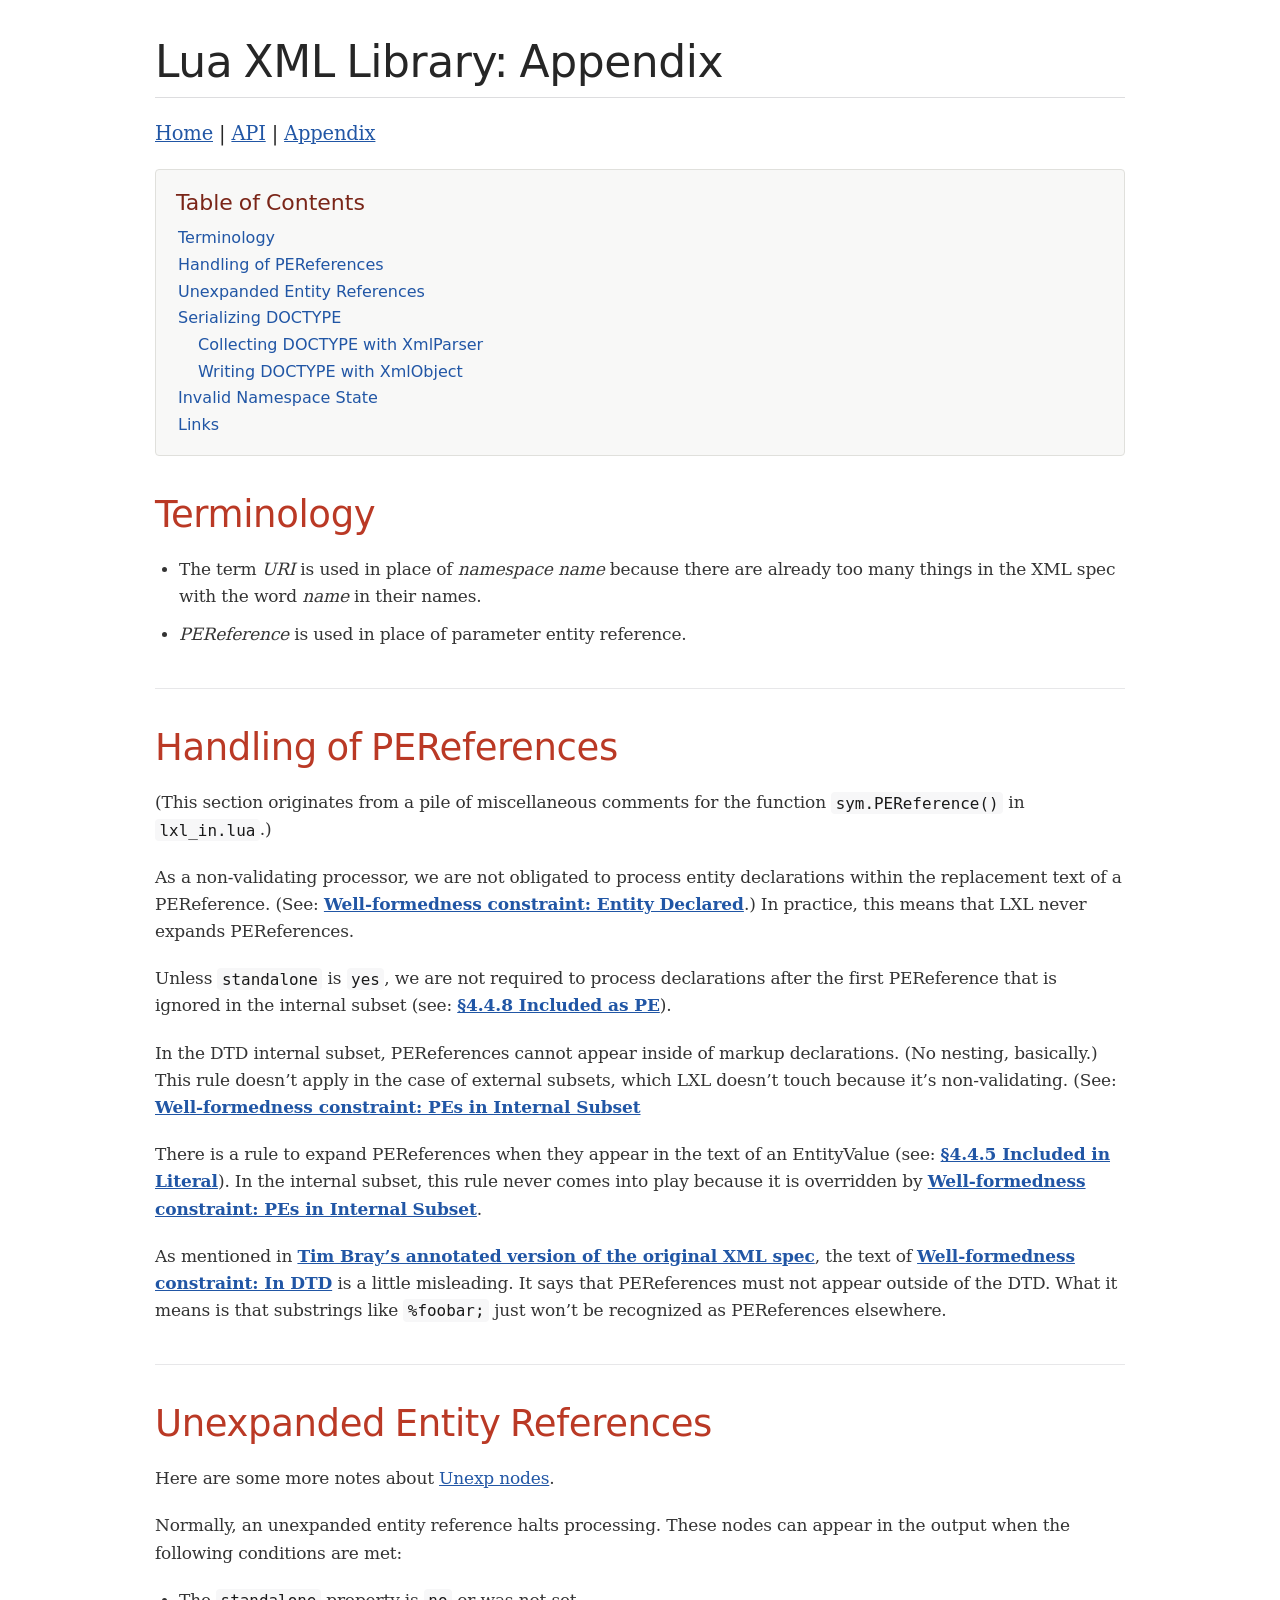
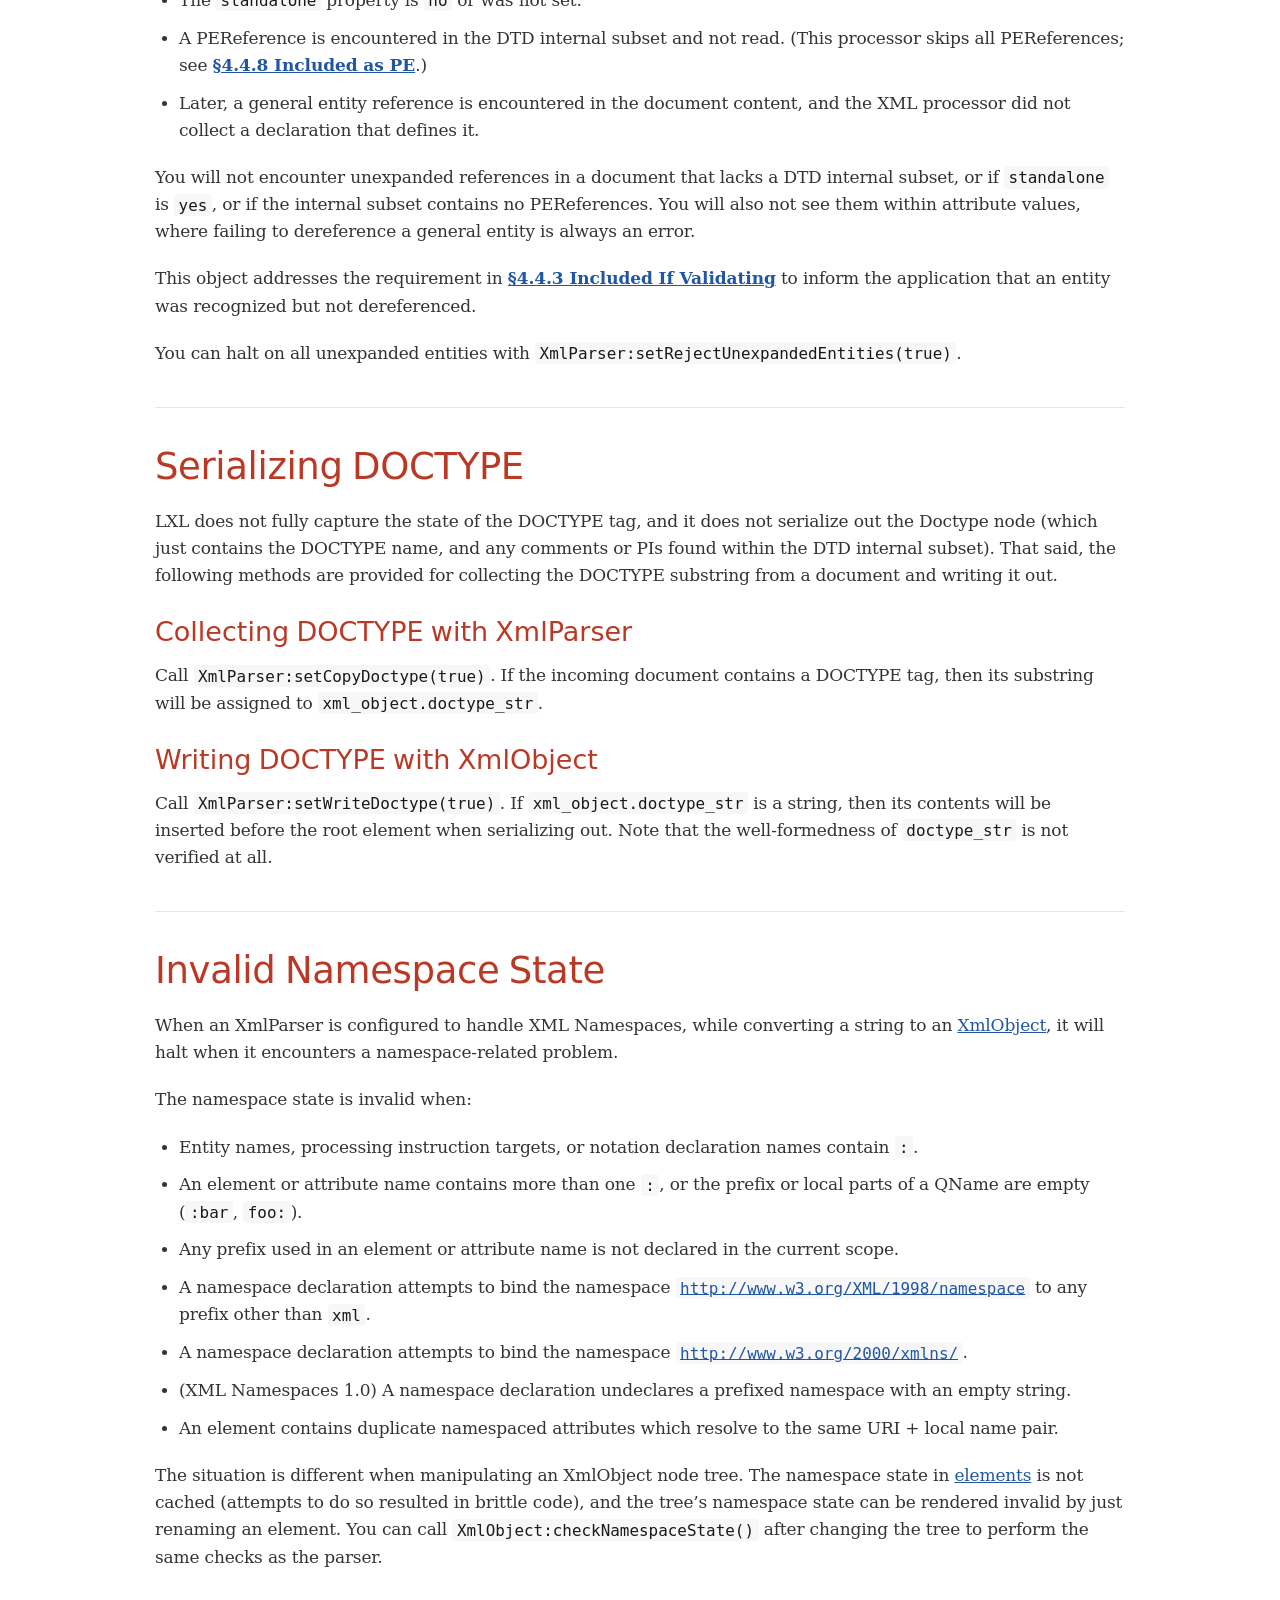
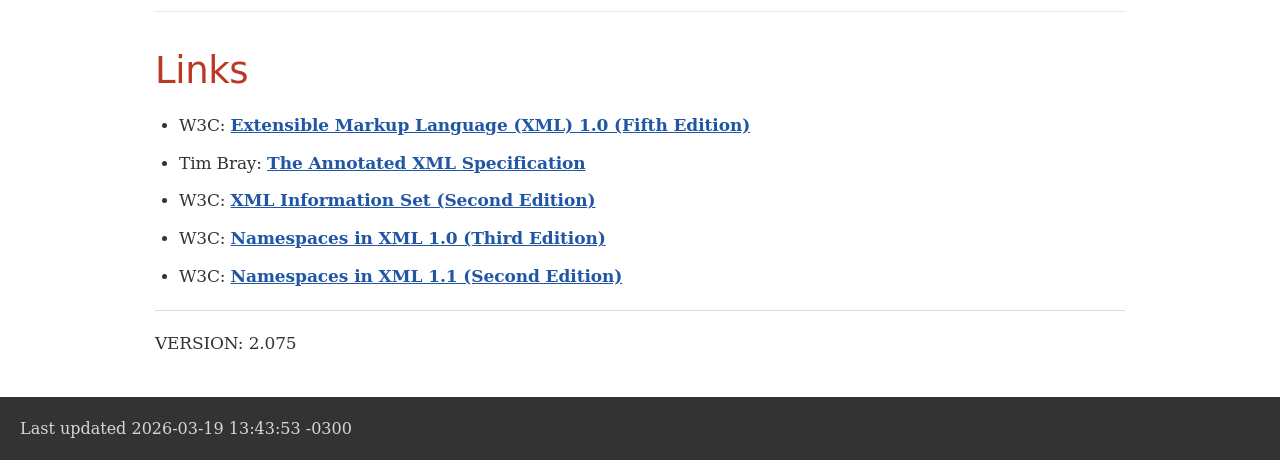
<file: docs/html5/appendix.html>
<!DOCTYPE html>
<html lang="en">
<head>
<meta charset="UTF-8">
<meta http-equiv="X-UA-Compatible" content="IE=edge">
<meta name="viewport" content="width=device-width, initial-scale=1.0">
<meta name="generator" content="Asciidoctor 2.0.23">
<title>Lua XML Library: Appendix</title>
<link rel="stylesheet" href="./asciidoctor.css">
</head>
<body class="article">
<div id="header">
<h1>Lua XML Library: Appendix</h1>
</div>
<div id="content">
<div id="preamble">
<div class="sectionbody">
<div class="paragraph">
<p><a href="index.html">Home</a> |
<a href="api.html">API</a> |
<a href="#">Appendix</a></p>
</div>
<div id="toc" class="toc">
<div id="toctitle" class="title">Table of Contents</div>
<ul class="sectlevel1">
<li><a href="#_terminology">Terminology</a></li>
<li><a href="#_handling_of_pereferences">Handling of PEReferences</a></li>
<li><a href="#_unexpanded_entity_references">Unexpanded Entity References</a></li>
<li><a href="#_serializing_doctype">Serializing DOCTYPE</a>
<ul class="sectlevel2">
<li><a href="#_collecting_doctype_with_xmlparser">Collecting DOCTYPE with XmlParser</a></li>
<li><a href="#_writing_doctype_with_xmlobject">Writing DOCTYPE with XmlObject</a></li>
</ul>
</li>
<li><a href="#_invalid_namespace_state">Invalid Namespace State</a></li>
<li><a href="#_links">Links</a></li>
</ul>
</div>
</div>
</div>
<div class="sect1">
<h2 id="_terminology">Terminology</h2>
<div class="sectionbody">
<div class="ulist">
<ul>
<li>
<p>The term <em>URI</em> is used in place of <em>namespace name</em> because there are already too many things in the XML spec with the word <em>name</em> in their names.</p>
</li>
<li>
<p><em>PEReference</em> is used in place of parameter entity reference.</p>
</li>
</ul>
</div>
</div>
</div>
<div class="sect1">
<h2 id="_handling_of_pereferences">Handling of PEReferences</h2>
<div class="sectionbody">
<div class="paragraph">
<p>(This section originates from a pile of miscellaneous comments for the function <code>sym.PEReference()</code> in <code>lxl_in.lua</code>.)</p>
</div>
<div class="paragraph">
<p>As a non-validating processor, we are not obligated to process entity declarations within the replacement text of a PEReference. (See: <a href="https://www.w3.org/TR/REC-xml/#vc-entdeclared"><strong>Well-formedness constraint: Entity Declared</strong></a>.) In practice, this means that LXL never expands PEReferences.</p>
</div>
<div class="paragraph">
<p>Unless <code>standalone</code> is <code>yes</code>, we are not required to process declarations after the first PEReference that is ignored in the internal subset (see: <a href="https://www.w3.org/TR/REC-xml/#as-PE"><strong>§4.4.8 Included as PE</strong></a>).</p>
</div>
<div class="paragraph">
<p>In the DTD internal subset, PEReferences cannot appear inside of markup declarations. (No nesting, basically.) This rule doesn&#8217;t apply in the case of external subsets, which LXL doesn&#8217;t touch because it&#8217;s non-validating. (See: <a href="https://www.w3.org/TR/REC-xml/#wfc-PEinInternalSubset"><strong>Well-formedness constraint: PEs in Internal Subset</strong></a></p>
</div>
<div class="paragraph">
<p>There is a rule to expand PEReferences when they appear in the text of an EntityValue (see: <a href="https://www.w3.org/TR/REC-xml/#inliteral"><strong>§4.4.5 Included in Literal</strong></a>). In the internal subset, this rule never comes into play because it is overridden by <a href="https://www.w3.org/TR/REC-xml/#wfc-PEinInternalSubset"><strong>Well-formedness constraint: PEs in Internal Subset</strong></a>.</p>
</div>
<div class="paragraph">
<p>As mentioned in <a href="https://www.xml.com/axml/axml.html"><strong>Tim Bray&#8217;s annotated version of the original XML spec</strong></a>, the text of <a href="https://www.w3.org/TR/REC-xml/#indtd"><strong>Well-formedness constraint: In DTD</strong></a> is a little misleading. It says that PEReferences must not appear outside of the DTD. What it means is that substrings like <code>%foobar;</code> just won&#8217;t be recognized as PEReferences elsewhere.</p>
</div>
</div>
</div>
<div class="sect1">
<h2 id="_unexpanded_entity_references">Unexpanded Entity References</h2>
<div class="sectionbody">
<div class="paragraph">
<p>Here are some more notes about <a href="api.html#_api_unexp">Unexp nodes</a>.</p>
</div>
<div class="paragraph">
<p>Normally, an unexpanded entity reference halts processing. These nodes can appear in the output when the following conditions are met:</p>
</div>
<div class="ulist">
<ul>
<li>
<p>The <code>standalone</code> property is <code>no</code> or was not set.</p>
</li>
<li>
<p>A PEReference is encountered in the DTD internal subset and not read. (This processor skips all PEReferences; see <a href="https://www.w3.org/TR/REC-xml/#as-PE"><strong>§4.4.8 Included as PE</strong></a>.)</p>
</li>
<li>
<p>Later, a general entity reference is encountered in the document content, and the XML processor did not collect a declaration that defines it.</p>
</li>
</ul>
</div>
<div class="paragraph">
<p>You will not encounter unexpanded references in a document that lacks a DTD internal subset, or if <code>standalone</code> is <code>yes</code>, or if the internal subset contains no PEReferences. You will also not see them within attribute values, where failing to dereference a general entity is always an error.</p>
</div>
<div class="paragraph">
<p>This object addresses the requirement in <a href="https://www.w3.org/TR/REC-xml/#include-if-valid"><strong>§4.4.3 Included If Validating</strong></a> to inform the application that an entity was recognized but not dereferenced.</p>
</div>
<div class="paragraph">
<p>You can halt on all unexpanded entities with <code>XmlParser:setRejectUnexpandedEntities(true)</code>.</p>
</div>
</div>
</div>
<div class="sect1">
<h2 id="_serializing_doctype">Serializing DOCTYPE</h2>
<div class="sectionbody">
<div class="paragraph">
<p>LXL does not fully capture the state of the DOCTYPE tag, and it does not serialize out the Doctype node (which just contains the DOCTYPE name, and any comments or PIs found within the DTD internal subset). That said, the following methods are provided for collecting the DOCTYPE substring from a document and writing it out.</p>
</div>
<div class="sect2">
<h3 id="_collecting_doctype_with_xmlparser">Collecting DOCTYPE with XmlParser</h3>
<div class="paragraph">
<p>Call <code>XmlParser:setCopyDoctype(true)</code>. If the incoming document contains a DOCTYPE tag, then its substring will be assigned to <code>xml_object.doctype_str</code>.</p>
</div>
</div>
<div class="sect2">
<h3 id="_writing_doctype_with_xmlobject">Writing DOCTYPE with XmlObject</h3>
<div class="paragraph">
<p>Call <code>XmlParser:setWriteDoctype(true)</code>. If <code>xml_object.doctype_str</code> is a string, then its contents will be inserted before the root element when serializing out. Note that the well-formedness of <code>doctype_str</code> is not verified at all.</p>
</div>
</div>
</div>
</div>
<div class="sect1">
<h2 id="_invalid_namespace_state">Invalid Namespace State</h2>
<div class="sectionbody">
<div class="paragraph">
<p>When an XmlParser is configured to handle XML Namespaces, while converting a string to an <a href="api.html#_api_xmlobject">XmlObject</a>, it will halt when it encounters a namespace-related problem.</p>
</div>
<div class="paragraph">
<p>The namespace state is invalid when:</p>
</div>
<div class="ulist">
<ul>
<li>
<p>Entity names, processing instruction targets, or notation declaration names contain <code>:</code>.</p>
</li>
<li>
<p>An element or attribute name contains more than one <code>:</code>, or the prefix or local parts of a QName are empty (<code>:bar</code>, <code>foo:</code>).</p>
</li>
<li>
<p>Any prefix used in an element or attribute name is not declared in the current scope.</p>
</li>
<li>
<p>A namespace declaration attempts to bind the namespace <code><a href="http://www.w3.org/XML/1998/namespace" class="bare">http://www.w3.org/XML/1998/namespace</a></code> to any prefix other than <code>xml</code>.</p>
</li>
<li>
<p>A namespace declaration attempts to bind the namespace <code><a href="http://www.w3.org/2000/xmlns/" class="bare">http://www.w3.org/2000/xmlns/</a></code>.</p>
</li>
<li>
<p>(XML Namespaces 1.0) A namespace declaration undeclares a prefixed namespace with an empty string.</p>
</li>
<li>
<p>An element contains duplicate namespaced attributes which resolve to the same URI + local name pair.</p>
</li>
</ul>
</div>
<div class="paragraph">
<p>The situation is different when manipulating an XmlObject node tree. The namespace state in <a href="api.html#_api_element">elements</a> is not cached (attempts to do so resulted in brittle code), and the tree&#8217;s namespace state can be rendered invalid by just renaming an element. You can call <code>XmlObject:checkNamespaceState()</code> after changing the tree to perform the same checks as the parser.</p>
</div>
</div>
</div>
<div class="sect1">
<h2 id="_links">Links</h2>
<div class="sectionbody">
<div class="ulist">
<ul>
<li>
<p>W3C: <a href="https://www.w3.org/TR/REC-xml/"><strong>Extensible Markup Language (XML) 1.0 (Fifth Edition)</strong></a></p>
</li>
<li>
<p>Tim Bray: <a href="https://www.xml.com/axml/axml.html"><strong>The Annotated XML Specification</strong></a></p>
</li>
<li>
<p>W3C: <a href="https://www.w3.org/TR/xml-infoset"><strong>XML Information Set (Second Edition)</strong></a></p>
</li>
<li>
<p>W3C: <a href="https://www.w3.org/TR/REC-xml-names/"><strong>Namespaces in XML 1.0 (Third Edition)</strong></a></p>
</li>
<li>
<p>W3C: <a href="https://www.w3.org/TR/2006/REC-xml-names11-20060816/"><strong>Namespaces in XML 1.1 (Second Edition)</strong></a></p>
</li>
</ul>
</div>
<hr>
<div class="paragraph">
<p>VERSION: 2.075</p>
</div>
</div>
</div>
</div>
<div id="footer">
<div id="footer-text">
Last updated 2026-03-19 13:43:53 -0300
</div>
</div>
</body>
</html>
</file>
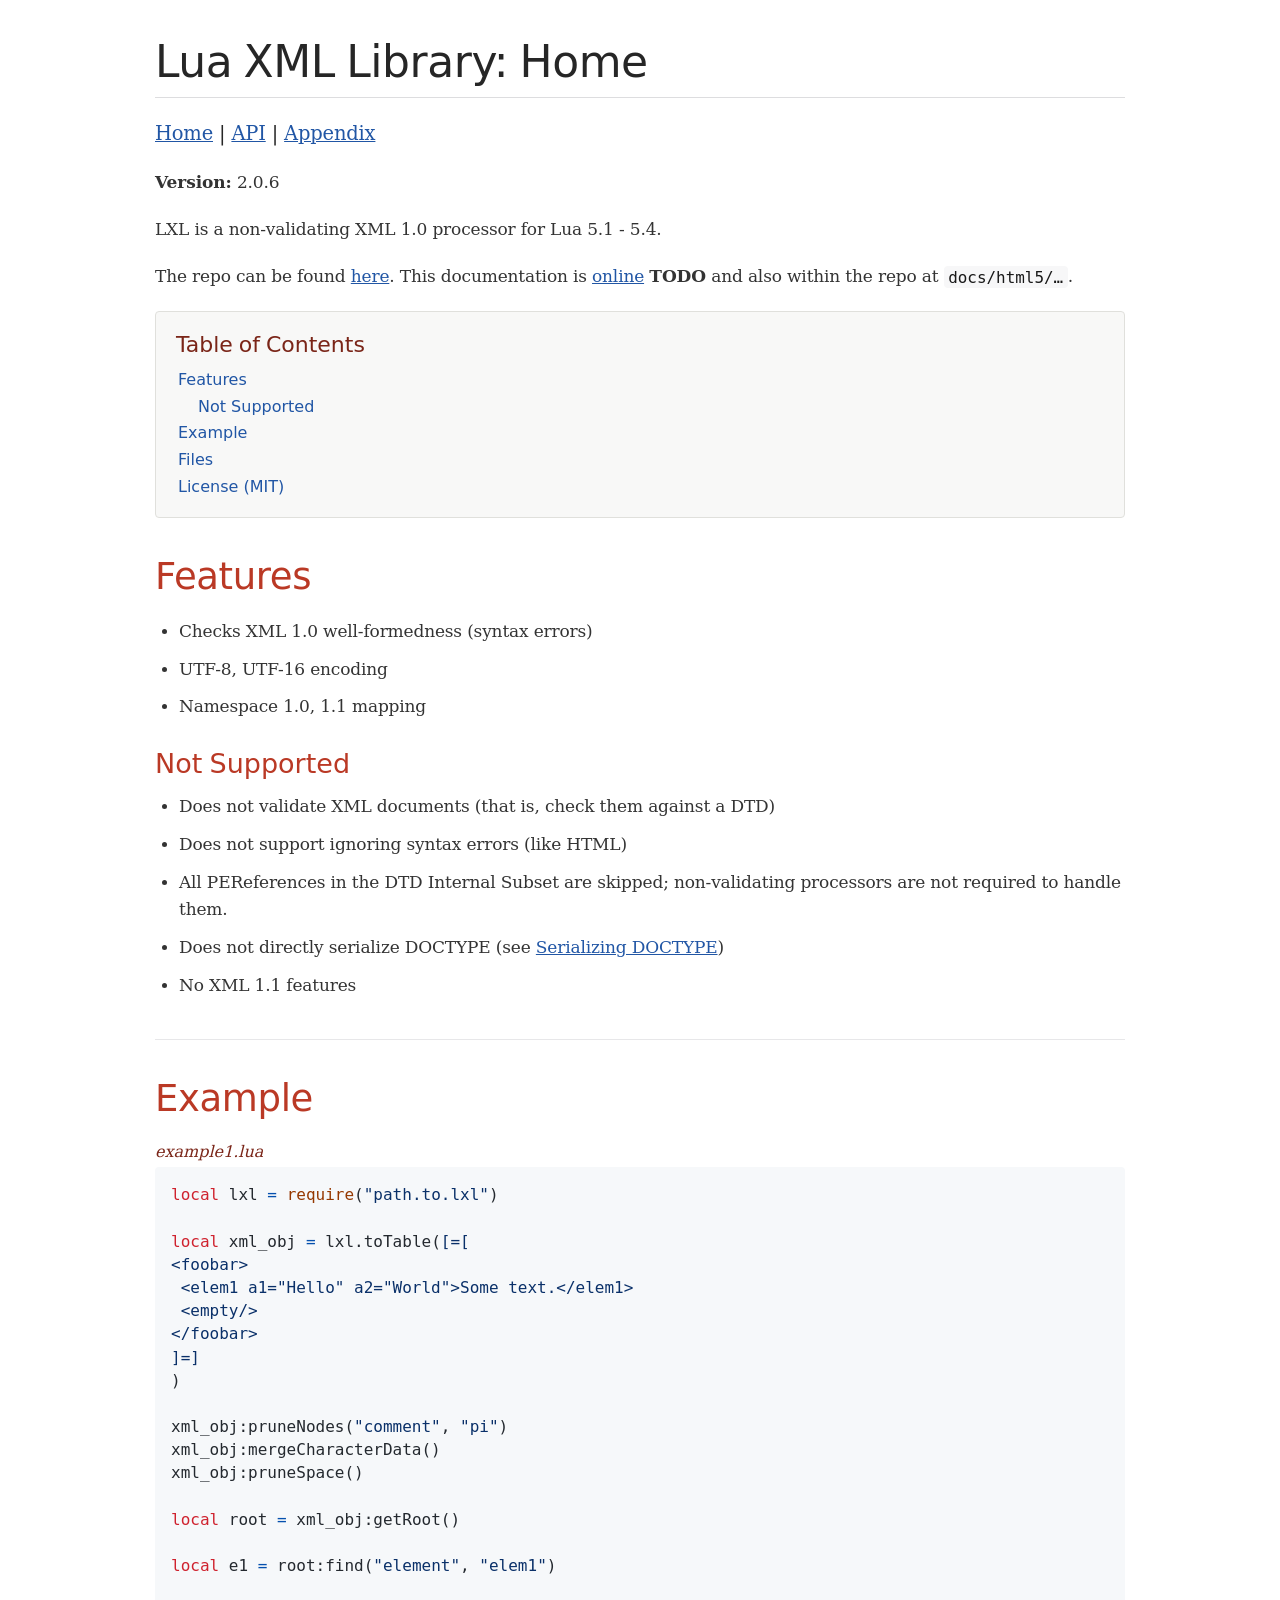
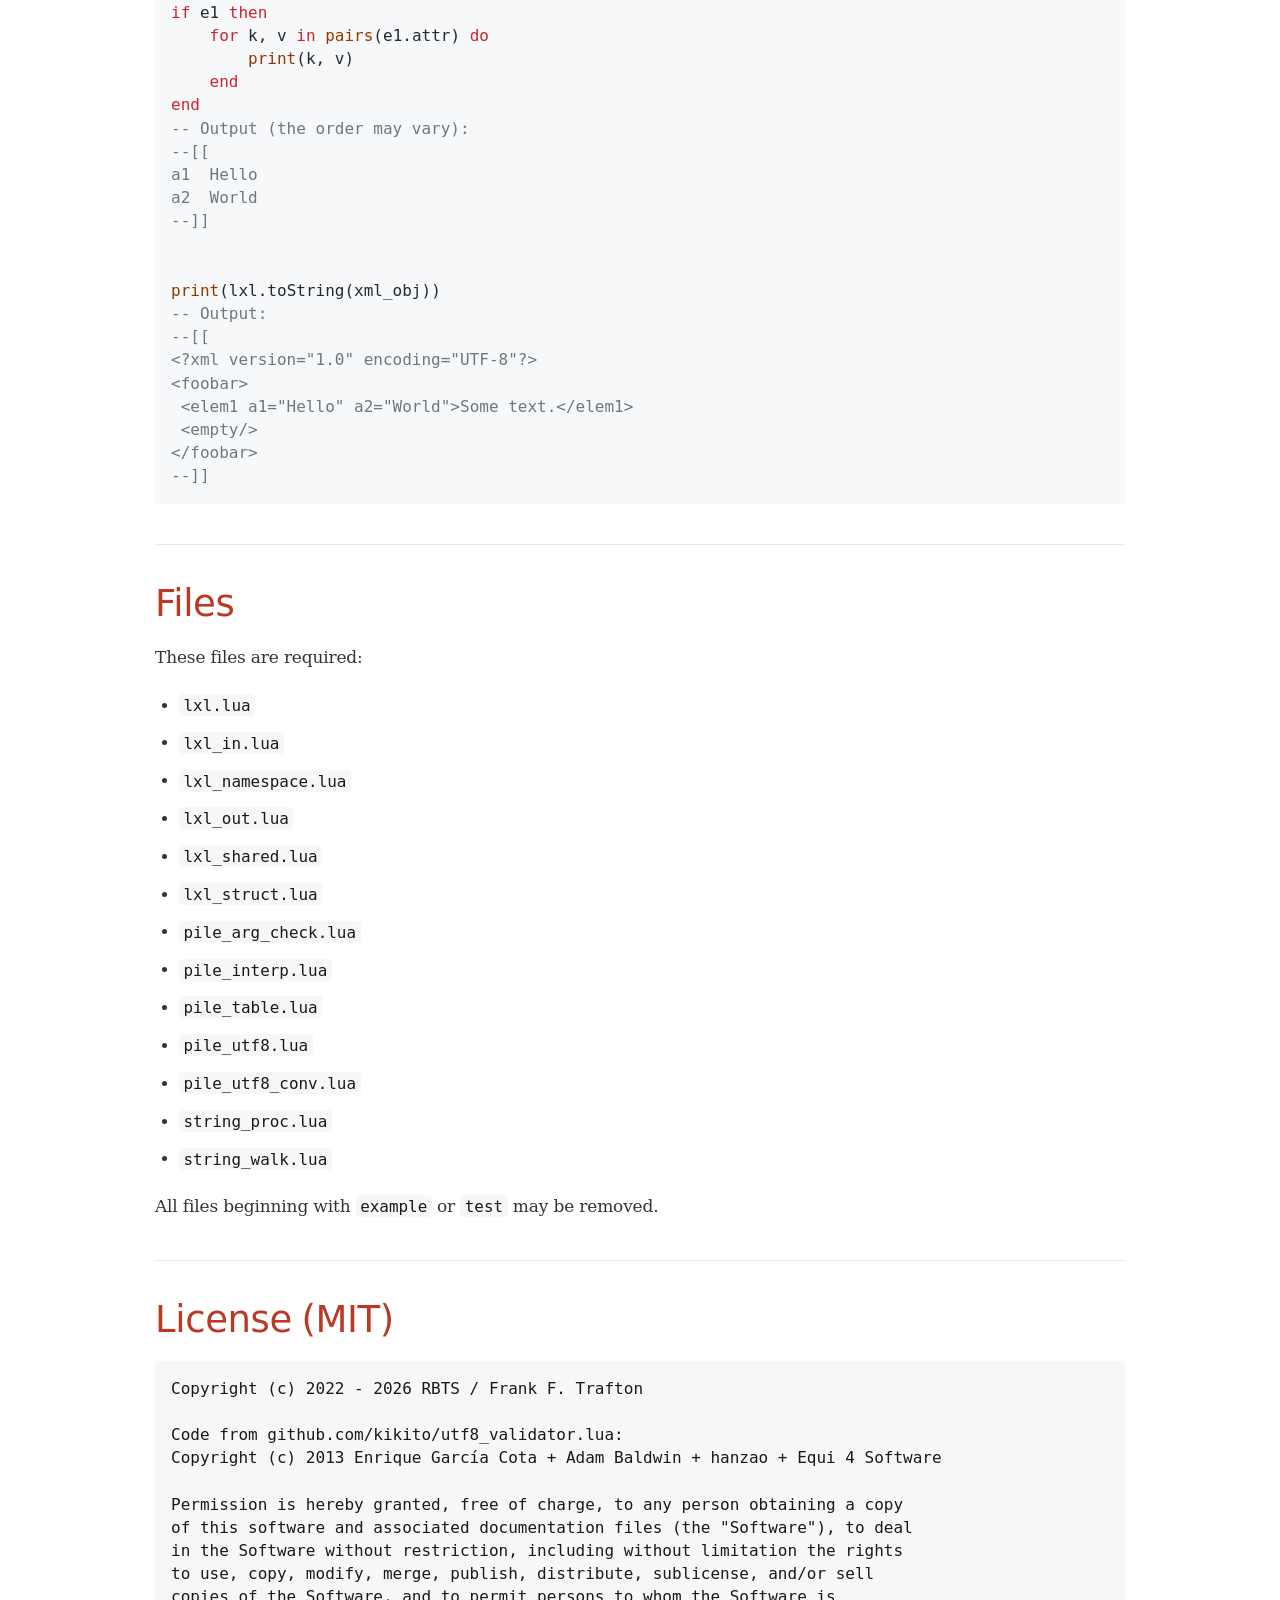
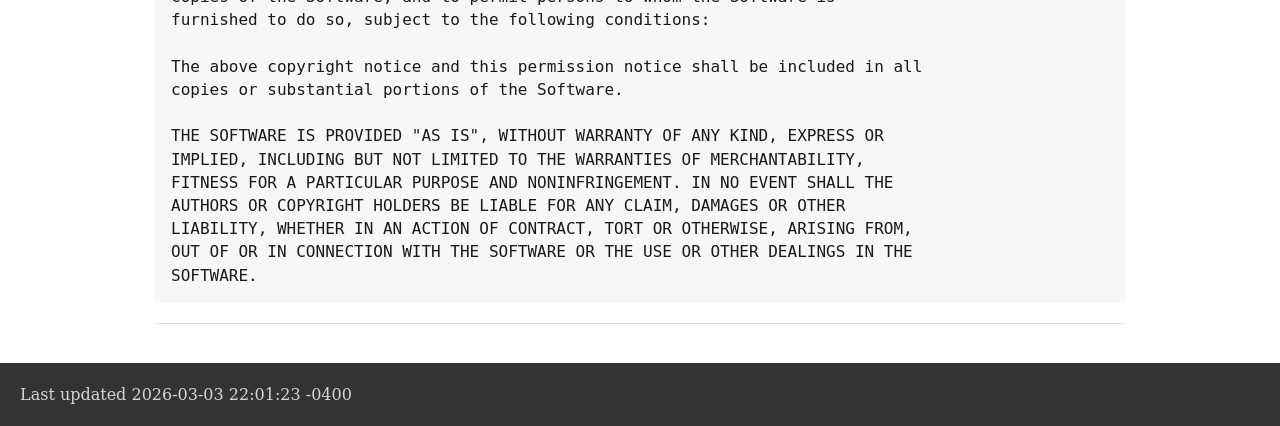
<file: docs/html5/home.html>
<!DOCTYPE html>
<html lang="en">
<head>
<meta charset="UTF-8">
<meta http-equiv="X-UA-Compatible" content="IE=edge">
<meta name="viewport" content="width=device-width, initial-scale=1.0">
<meta name="generator" content="Asciidoctor 2.0.23">
<title>Lua XML Library: Home</title>
<link rel="stylesheet" href="./asciidoctor.css">
<link rel="stylesheet" href="./rouge-github.css">
</head>
<body class="article">
<div id="header">
<h1>Lua XML Library: Home</h1>
</div>
<div id="content">
<div id="preamble">
<div class="sectionbody">
<div class="paragraph">
<p><a href="home.html">Home</a> |
<a href="api.html">API</a> |
<a href="appendix.html">Appendix</a></p>
</div>
<div class="paragraph">
<p><strong>Version:</strong> 2.0.6</p>
</div>
<div class="paragraph">
<p>LXL is a non-validating XML 1.0 processor for Lua 5.1 - 5.4.</p>
</div>
<div class="paragraph">
<p>The repo can be found <a href="https://www.github.com/frank-f-trafton/lxl">here</a>. This documentation is <a href="https://example.com">online</a> <strong>TODO</strong> and also within the repo at <code>docs/html5/…</code>.</p>
</div>
<div id="toc" class="toc">
<div id="toctitle" class="title">Table of Contents</div>
<ul class="sectlevel1">
<li><a href="#_features">Features</a>
<ul class="sectlevel2">
<li><a href="#_not_supported">Not Supported</a></li>
</ul>
</li>
<li><a href="#_example">Example</a></li>
<li><a href="#_files">Files</a></li>
<li><a href="#_license_mit">License (MIT)</a></li>
</ul>
</div>
</div>
</div>
<div class="sect1">
<h2 id="_features">Features</h2>
<div class="sectionbody">
<div class="ulist">
<ul>
<li>
<p>Checks XML 1.0 well-formedness (syntax errors)</p>
</li>
<li>
<p>UTF-8, UTF-16 encoding</p>
</li>
<li>
<p>Namespace 1.0, 1.1 mapping</p>
</li>
</ul>
</div>
<div class="sect2">
<h3 id="_not_supported">Not Supported</h3>
<div class="ulist">
<ul>
<li>
<p>Does not validate XML documents (that is, check them against a DTD)</p>
</li>
<li>
<p>Does not support ignoring syntax errors (like HTML)</p>
</li>
<li>
<p>All PEReferences in the DTD Internal Subset are skipped; non-validating processors are not required to handle them.</p>
</li>
<li>
<p>Does not directly serialize DOCTYPE (see <a href="appendix.html#serializing-doctype">Serializing DOCTYPE</a>)</p>
</li>
<li>
<p>No XML 1.1 features</p>
</li>
</ul>
</div>
</div>
</div>
</div>
<div class="sect1">
<h2 id="_example">Example</h2>
<div class="sectionbody">
<div class="listingblock">
<div class="title">example1.lua</div>
<div class="content">
<pre class="rouge highlight"><code data-lang="lua"><span class="kd">local</span> <span class="n">lxl</span> <span class="o">=</span> <span class="nb">require</span><span class="p">(</span><span class="s2">"path.to.lxl"</span><span class="p">)</span>

<span class="kd">local</span> <span class="n">xml_obj</span> <span class="o">=</span> <span class="n">lxl</span><span class="p">.</span><span class="n">toTable</span><span class="p">(</span><span class="s">[=[
&lt;foobar&gt;
 &lt;elem1 a1="Hello" a2="World"&gt;Some text.&lt;/elem1&gt;
 &lt;empty/&gt;
&lt;/foobar&gt;
]=]</span>
<span class="p">)</span>

<span class="n">xml_obj</span><span class="p">:</span><span class="n">pruneNodes</span><span class="p">(</span><span class="s2">"comment"</span><span class="p">,</span> <span class="s2">"pi"</span><span class="p">)</span>
<span class="n">xml_obj</span><span class="p">:</span><span class="n">mergeCharacterData</span><span class="p">()</span>
<span class="n">xml_obj</span><span class="p">:</span><span class="n">pruneSpace</span><span class="p">()</span>

<span class="kd">local</span> <span class="n">root</span> <span class="o">=</span> <span class="n">xml_obj</span><span class="p">:</span><span class="n">getRoot</span><span class="p">()</span>

<span class="kd">local</span> <span class="n">e1</span> <span class="o">=</span> <span class="n">root</span><span class="p">:</span><span class="n">find</span><span class="p">(</span><span class="s2">"element"</span><span class="p">,</span> <span class="s2">"elem1"</span><span class="p">)</span>

<span class="k">if</span> <span class="n">e1</span> <span class="k">then</span>
	<span class="k">for</span> <span class="n">k</span><span class="p">,</span> <span class="n">v</span> <span class="k">in</span> <span class="nb">pairs</span><span class="p">(</span><span class="n">e1</span><span class="p">.</span><span class="n">attr</span><span class="p">)</span> <span class="k">do</span>
		<span class="nb">print</span><span class="p">(</span><span class="n">k</span><span class="p">,</span> <span class="n">v</span><span class="p">)</span>
	<span class="k">end</span>
<span class="k">end</span>
<span class="c1">-- Output (the order may vary):</span>
<span class="cm">--[[
a1	Hello
a2	World
--]]</span>


<span class="nb">print</span><span class="p">(</span><span class="n">lxl</span><span class="p">.</span><span class="n">toString</span><span class="p">(</span><span class="n">xml_obj</span><span class="p">))</span>
<span class="c1">-- Output:</span>
<span class="cm">--[[
&lt;?xml version="1.0" encoding="UTF-8"?&gt;
&lt;foobar&gt;
 &lt;elem1 a1="Hello" a2="World"&gt;Some text.&lt;/elem1&gt;
 &lt;empty/&gt;
&lt;/foobar&gt;
--]]</span></code></pre>
</div>
</div>
</div>
</div>
<div class="sect1">
<h2 id="_files">Files</h2>
<div class="sectionbody">
<div class="paragraph">
<p>These files are required:</p>
</div>
<div class="ulist">
<ul>
<li>
<p><code>lxl.lua</code></p>
</li>
<li>
<p><code>lxl_in.lua</code></p>
</li>
<li>
<p><code>lxl_namespace.lua</code></p>
</li>
<li>
<p><code>lxl_out.lua</code></p>
</li>
<li>
<p><code>lxl_shared.lua</code></p>
</li>
<li>
<p><code>lxl_struct.lua</code></p>
</li>
<li>
<p><code>pile_arg_check.lua</code></p>
</li>
<li>
<p><code>pile_interp.lua</code></p>
</li>
<li>
<p><code>pile_table.lua</code></p>
</li>
<li>
<p><code>pile_utf8.lua</code></p>
</li>
<li>
<p><code>pile_utf8_conv.lua</code></p>
</li>
<li>
<p><code>string_proc.lua</code></p>
</li>
<li>
<p><code>string_walk.lua</code></p>
</li>
</ul>
</div>
<div class="paragraph">
<p>All files beginning with <code>example</code> or <code>test</code> may be removed.</p>
</div>
</div>
</div>
<div class="sect1">
<h2 id="_license_mit">License (MIT)</h2>
<div class="sectionbody">
<div class="listingblock">
<div class="content">
<pre>Copyright (c) 2022 - 2026 RBTS / Frank F. Trafton

Code from github.com/kikito/utf8_validator.lua:
Copyright (c) 2013 Enrique García Cota + Adam Baldwin + hanzao + Equi 4 Software

Permission is hereby granted, free of charge, to any person obtaining a copy
of this software and associated documentation files (the "Software"), to deal
in the Software without restriction, including without limitation the rights
to use, copy, modify, merge, publish, distribute, sublicense, and/or sell
copies of the Software, and to permit persons to whom the Software is
furnished to do so, subject to the following conditions:

The above copyright notice and this permission notice shall be included in all
copies or substantial portions of the Software.

THE SOFTWARE IS PROVIDED "AS IS", WITHOUT WARRANTY OF ANY KIND, EXPRESS OR
IMPLIED, INCLUDING BUT NOT LIMITED TO THE WARRANTIES OF MERCHANTABILITY,
FITNESS FOR A PARTICULAR PURPOSE AND NONINFRINGEMENT. IN NO EVENT SHALL THE
AUTHORS OR COPYRIGHT HOLDERS BE LIABLE FOR ANY CLAIM, DAMAGES OR OTHER
LIABILITY, WHETHER IN AN ACTION OF CONTRACT, TORT OR OTHERWISE, ARISING FROM,
OUT OF OR IN CONNECTION WITH THE SOFTWARE OR THE USE OR OTHER DEALINGS IN THE
SOFTWARE.</pre>
</div>
</div>
<hr>
</div>
</div>
</div>
<div id="footer">
<div id="footer-text">
Last updated 2026-03-03 22:01:23 -0400
</div>
</div>
</body>
</html>
</file>
<file: docs/html5/asciidoctor.css>
/*! Asciidoctor default stylesheet | MIT License | https://asciidoctor.org */
/* Uncomment the following line when using as a custom stylesheet */
/* @import "https://fonts.googleapis.com/css?family=Open+Sans:300,300italic,400,400italic,600,600italic%7CNoto+Serif:400,400italic,700,700italic%7CDroid+Sans+Mono:400,700"; */
html{font-family:sans-serif;-webkit-text-size-adjust:100%}
a{background:none}
a:focus{outline:thin dotted}
a:active,a:hover{outline:0}
h1{font-size:2em;margin:.67em 0}
b,strong{font-weight:bold}
abbr{font-size:.9em}
abbr[title]{cursor:help;border-bottom:1px dotted #dddddf;text-decoration:none}
dfn{font-style:italic}
hr{height:0}
mark{background:#ff0;color:#000}
code,kbd,pre,samp{font-family:monospace;font-size:1em}
pre{white-space:pre-wrap}
q{quotes:"\201C" "\201D" "\2018" "\2019"}
small{font-size:80%}
sub,sup{font-size:75%;line-height:0;position:relative;vertical-align:baseline}
sup{top:-.5em}
sub{bottom:-.25em}
img{border:0}
svg:not(:root){overflow:hidden}
figure{margin:0}
audio,video{display:inline-block}
audio:not([controls]){display:none;height:0}
fieldset{border:1px solid silver;margin:0 2px;padding:.35em .625em .75em}
legend{border:0;padding:0}
button,input,select,textarea{font-family:inherit;font-size:100%;margin:0}
button,input{line-height:normal}
button,select{text-transform:none}
button,html input[type=button],input[type=reset],input[type=submit]{-webkit-appearance:button;cursor:pointer}
button[disabled],html input[disabled]{cursor:default}
input[type=checkbox],input[type=radio]{padding:0}
button::-moz-focus-inner,input::-moz-focus-inner{border:0;padding:0}
textarea{overflow:auto;vertical-align:top}
table{border-collapse:collapse;border-spacing:0}
*,::before,::after{box-sizing:border-box}
html,body{font-size:100%}
body{background:#fff;color:rgba(0,0,0,.8);padding:0;margin:0;font-family:"Noto Serif","DejaVu Serif",serif;line-height:1;position:relative;cursor:auto;-moz-tab-size:4;-o-tab-size:4;tab-size:4;word-wrap:anywhere;-moz-osx-font-smoothing:grayscale;-webkit-font-smoothing:antialiased}
a:hover{cursor:pointer}
img,object,embed{max-width:100%;height:auto}
object,embed{height:100%}
img{-ms-interpolation-mode:bicubic}
.left{float:left!important}
.right{float:right!important}
.text-left{text-align:left!important}
.text-right{text-align:right!important}
.text-center{text-align:center!important}
.text-justify{text-align:justify!important}
.hide{display:none}
img,object,svg{display:inline-block;vertical-align:middle}
textarea{height:auto;min-height:50px}
select{width:100%}
.subheader,.admonitionblock td.content>.title,.audioblock>.title,.exampleblock>.title,.imageblock>.title,.listingblock>.title,.literalblock>.title,.stemblock>.title,.openblock>.title,.paragraph>.title,.quoteblock>.title,table.tableblock>.title,.verseblock>.title,.videoblock>.title,.dlist>.title,.olist>.title,.ulist>.title,.qlist>.title,.hdlist>.title{line-height:1.45;color:#7a2518;font-weight:400;margin-top:0;margin-bottom:.25em}
div,dl,dt,dd,ul,ol,li,h1,h2,h3,#toctitle,.sidebarblock>.content>.title,h4,h5,h6,pre,form,p,blockquote,th,td{margin:0;padding:0}
a{color:#2156a5;text-decoration:underline;line-height:inherit}
a:hover,a:focus{color:#1d4b8f}
a img{border:0}
p{line-height:1.6;margin-bottom:1.25em;text-rendering:optimizeLegibility}
p aside{font-size:.875em;line-height:1.35;font-style:italic}
h1,h2,h3,#toctitle,.sidebarblock>.content>.title,h4,h5,h6{font-family:"Open Sans","DejaVu Sans",sans-serif;font-weight:300;font-style:normal;color:#ba3925;text-rendering:optimizeLegibility;margin-top:1em;margin-bottom:.5em;line-height:1.0125em}
h1 small,h2 small,h3 small,#toctitle small,.sidebarblock>.content>.title small,h4 small,h5 small,h6 small{font-size:60%;color:#e99b8f;line-height:0}
h1{font-size:2.125em}
h2{font-size:1.6875em}
h3,#toctitle,.sidebarblock>.content>.title{font-size:1.375em}
h4,h5{font-size:1.125em}
h6{font-size:1em}
hr{border:solid #dddddf;border-width:1px 0 0;clear:both;margin:1.25em 0 1.1875em}
em,i{font-style:italic;line-height:inherit}
strong,b{font-weight:bold;line-height:inherit}
small{font-size:60%;line-height:inherit}
code{font-family:"Droid Sans Mono","DejaVu Sans Mono",monospace;font-weight:400;color:rgba(0,0,0,.9)}
ul,ol,dl{line-height:1.6;margin-bottom:1.25em;list-style-position:outside;font-family:inherit}
ul,ol{margin-left:1.5em}
ul li ul,ul li ol{margin-left:1.25em;margin-bottom:0}
ul.circle{list-style-type:circle}
ul.disc{list-style-type:disc}
ul.square{list-style-type:square}
ul.circle ul:not([class]),ul.disc ul:not([class]),ul.square ul:not([class]){list-style:inherit}
ol li ul,ol li ol{margin-left:1.25em;margin-bottom:0}
dl dt{margin-bottom:.3125em;font-weight:bold}
dl dd{margin-bottom:1.25em}
blockquote{margin:0 0 1.25em;padding:.5625em 1.25em 0 1.1875em;border-left:1px solid #ddd}
blockquote,blockquote p{line-height:1.6;color:rgba(0,0,0,.85)}
@media screen and (min-width:768px){h1,h2,h3,#toctitle,.sidebarblock>.content>.title,h4,h5,h6{line-height:1.2}
h1{font-size:2.75em}
h2{font-size:2.3125em}
h3,#toctitle,.sidebarblock>.content>.title{font-size:1.6875em}
h4{font-size:1.4375em}}
table{background:#fff;margin-bottom:1.25em;border:1px solid #dedede;word-wrap:normal}
table thead,table tfoot{background:#f7f8f7}
table thead tr th,table thead tr td,table tfoot tr th,table tfoot tr td{padding:.5em .625em .625em;font-size:inherit;color:rgba(0,0,0,.8);text-align:left}
table tr th,table tr td{padding:.5625em .625em;font-size:inherit;color:rgba(0,0,0,.8)}
table tr.even,table tr.alt{background:#f8f8f7}
table thead tr th,table tfoot tr th,table tbody tr td,table tr td,table tfoot tr td{line-height:1.6}
h1,h2,h3,#toctitle,.sidebarblock>.content>.title,h4,h5,h6{line-height:1.2;word-spacing:-.05em}
h1 strong,h2 strong,h3 strong,#toctitle strong,.sidebarblock>.content>.title strong,h4 strong,h5 strong,h6 strong{font-weight:400}
.center{margin-left:auto;margin-right:auto}
.stretch{width:100%}
.clearfix::before,.clearfix::after,.float-group::before,.float-group::after{content:" ";display:table}
.clearfix::after,.float-group::after{clear:both}
:not(pre).nobreak{word-wrap:normal}
:not(pre).nowrap{white-space:nowrap}
:not(pre).pre-wrap{white-space:pre-wrap}
:not(pre):not([class^=L])>code{font-size:.9375em;font-style:normal!important;letter-spacing:0;padding:.1em .5ex;word-spacing:-.15em;background:#f7f7f8;border-radius:4px;line-height:1.45;text-rendering:optimizeSpeed}
pre{color:rgba(0,0,0,.9);font-family:"Droid Sans Mono","DejaVu Sans Mono",monospace;line-height:1.45;text-rendering:optimizeSpeed}
pre code,pre pre{color:inherit;font-size:inherit;line-height:inherit}
pre>code{display:block}
pre.nowrap,pre.nowrap pre{white-space:pre;word-wrap:normal}
em em{font-style:normal}
strong strong{font-weight:400}
.keyseq{color:rgba(51,51,51,.8)}
kbd{font-family:"Droid Sans Mono","DejaVu Sans Mono",monospace;display:inline-block;color:rgba(0,0,0,.8);font-size:.65em;line-height:1.45;background:#f7f7f7;border:1px solid #ccc;border-radius:3px;box-shadow:0 1px 0 rgba(0,0,0,.2),inset 0 0 0 .1em #fff;margin:0 .15em;padding:.2em .5em;vertical-align:middle;position:relative;top:-.1em;white-space:nowrap}
.keyseq kbd:first-child{margin-left:0}
.keyseq kbd:last-child{margin-right:0}
.menuseq,.menuref{color:#000}
.menuseq b:not(.caret),.menuref{font-weight:inherit}
.menuseq{word-spacing:-.02em}
.menuseq b.caret{font-size:1.25em;line-height:.8}
.menuseq i.caret{font-weight:bold;text-align:center;width:.45em}
b.button::before,b.button::after{position:relative;top:-1px;font-weight:400}
b.button::before{content:"[";padding:0 3px 0 2px}
b.button::after{content:"]";padding:0 2px 0 3px}
p a>code:hover{color:rgba(0,0,0,.9)}
#header,#content,#footnotes,#footer{width:100%;margin:0 auto;max-width:62.5em;*zoom:1;position:relative;padding-left:.9375em;padding-right:.9375em}
#header::before,#header::after,#content::before,#content::after,#footnotes::before,#footnotes::after,#footer::before,#footer::after{content:" ";display:table}
#header::after,#content::after,#footnotes::after,#footer::after{clear:both}
#content{margin-top:1.25em}
#content::before{content:none}
#header>h1:first-child{color:rgba(0,0,0,.85);margin-top:2.25rem;margin-bottom:0}
#header>h1:first-child+#toc{margin-top:8px;border-top:1px solid #dddddf}
#header>h1:only-child{border-bottom:1px solid #dddddf;padding-bottom:8px}
#header .details{border-bottom:1px solid #dddddf;line-height:1.45;padding-top:.25em;padding-bottom:.25em;padding-left:.25em;color:rgba(0,0,0,.6);display:flex;flex-flow:row wrap}
#header .details span:first-child{margin-left:-.125em}
#header .details span.email a{color:rgba(0,0,0,.85)}
#header .details br{display:none}
#header .details br+span::before{content:"\00a0\2013\00a0"}
#header .details br+span.author::before{content:"\00a0\22c5\00a0";color:rgba(0,0,0,.85)}
#header .details br+span#revremark::before{content:"\00a0|\00a0"}
#header #revnumber{text-transform:capitalize}
#header #revnumber::after{content:"\00a0"}
#content>h1:first-child:not([class]){color:rgba(0,0,0,.85);border-bottom:1px solid #dddddf;padding-bottom:8px;margin-top:0;padding-top:1rem;margin-bottom:1.25rem}
#toc{border-bottom:1px solid #e7e7e9;padding-bottom:.5em}
#toc>ul{margin-left:.125em}
#toc ul.sectlevel0>li>a{font-style:italic}
#toc ul.sectlevel0 ul.sectlevel1{margin:.5em 0}
#toc ul{font-family:"Open Sans","DejaVu Sans",sans-serif;list-style-type:none}
#toc li{line-height:1.3334;margin-top:.3334em}
#toc a{text-decoration:none}
#toc a:active{text-decoration:underline}
#toctitle{color:#7a2518;font-size:1.2em}
@media screen and (min-width:768px){#toctitle{font-size:1.375em}
body.toc2{padding-left:15em;padding-right:0}
body.toc2 #header>h1:nth-last-child(2){border-bottom:1px solid #dddddf;padding-bottom:8px}
#toc.toc2{margin-top:0!important;background:#f8f8f7;position:fixed;width:15em;left:0;top:0;border-right:1px solid #e7e7e9;border-top-width:0!important;border-bottom-width:0!important;z-index:1000;padding:1.25em 1em;height:100%;overflow:auto}
#toc.toc2 #toctitle{margin-top:0;margin-bottom:.8rem;font-size:1.2em}
#toc.toc2>ul{font-size:.9em;margin-bottom:0}
#toc.toc2 ul ul{margin-left:0;padding-left:1em}
#toc.toc2 ul.sectlevel0 ul.sectlevel1{padding-left:0;margin-top:.5em;margin-bottom:.5em}
body.toc2.toc-right{padding-left:0;padding-right:15em}
body.toc2.toc-right #toc.toc2{border-right-width:0;border-left:1px solid #e7e7e9;left:auto;right:0}}
@media screen and (min-width:1280px){body.toc2{padding-left:20em;padding-right:0}
#toc.toc2{width:20em}
#toc.toc2 #toctitle{font-size:1.375em}
#toc.toc2>ul{font-size:.95em}
#toc.toc2 ul ul{padding-left:1.25em}
body.toc2.toc-right{padding-left:0;padding-right:20em}}
#content #toc{border:1px solid #e0e0dc;margin-bottom:1.25em;padding:1.25em;background:#f8f8f7;border-radius:4px}
#content #toc>:first-child{margin-top:0}
#content #toc>:last-child{margin-bottom:0}
#footer{max-width:none;background:rgba(0,0,0,.8);padding:1.25em}
#footer-text{color:hsla(0,0%,100%,.8);line-height:1.44}
#content{margin-bottom:.625em}
.sect1{padding-bottom:.625em}
@media screen and (min-width:768px){#content{margin-bottom:1.25em}
.sect1{padding-bottom:1.25em}}
.sect1:last-child{padding-bottom:0}
.sect1+.sect1{border-top:1px solid #e7e7e9}
#content h1>a.anchor,h2>a.anchor,h3>a.anchor,#toctitle>a.anchor,.sidebarblock>.content>.title>a.anchor,h4>a.anchor,h5>a.anchor,h6>a.anchor{position:absolute;z-index:1001;width:1.5ex;margin-left:-1.5ex;display:block;text-decoration:none!important;visibility:hidden;text-align:center;font-weight:400}
#content h1>a.anchor::before,h2>a.anchor::before,h3>a.anchor::before,#toctitle>a.anchor::before,.sidebarblock>.content>.title>a.anchor::before,h4>a.anchor::before,h5>a.anchor::before,h6>a.anchor::before{content:"\00A7";font-size:.85em;display:block;padding-top:.1em}
#content h1:hover>a.anchor,#content h1>a.anchor:hover,h2:hover>a.anchor,h2>a.anchor:hover,h3:hover>a.anchor,#toctitle:hover>a.anchor,.sidebarblock>.content>.title:hover>a.anchor,h3>a.anchor:hover,#toctitle>a.anchor:hover,.sidebarblock>.content>.title>a.anchor:hover,h4:hover>a.anchor,h4>a.anchor:hover,h5:hover>a.anchor,h5>a.anchor:hover,h6:hover>a.anchor,h6>a.anchor:hover{visibility:visible}
#content h1>a.link,h2>a.link,h3>a.link,#toctitle>a.link,.sidebarblock>.content>.title>a.link,h4>a.link,h5>a.link,h6>a.link{color:#ba3925;text-decoration:none}
#content h1>a.link:hover,h2>a.link:hover,h3>a.link:hover,#toctitle>a.link:hover,.sidebarblock>.content>.title>a.link:hover,h4>a.link:hover,h5>a.link:hover,h6>a.link:hover{color:#a53221}
details,.audioblock,.imageblock,.literalblock,.listingblock,.stemblock,.videoblock{margin-bottom:1.25em}
details{margin-left:1.25rem}
details>summary{cursor:pointer;display:block;position:relative;line-height:1.6;margin-bottom:.625rem;outline:none;-webkit-tap-highlight-color:transparent}
details>summary::-webkit-details-marker{display:none}
details>summary::before{content:"";border:solid transparent;border-left:solid;border-width:.3em 0 .3em .5em;position:absolute;top:.5em;left:-1.25rem;transform:translateX(15%)}
details[open]>summary::before{border:solid transparent;border-top:solid;border-width:.5em .3em 0;transform:translateY(15%)}
details>summary::after{content:"";width:1.25rem;height:1em;position:absolute;top:.3em;left:-1.25rem}
.admonitionblock td.content>.title,.audioblock>.title,.exampleblock>.title,.imageblock>.title,.listingblock>.title,.literalblock>.title,.stemblock>.title,.openblock>.title,.paragraph>.title,.quoteblock>.title,table.tableblock>.title,.verseblock>.title,.videoblock>.title,.dlist>.title,.olist>.title,.ulist>.title,.qlist>.title,.hdlist>.title{text-rendering:optimizeLegibility;text-align:left;font-family:"Noto Serif","DejaVu Serif",serif;font-size:1rem;font-style:italic}
table.tableblock.fit-content>caption.title{white-space:nowrap;width:0}
.paragraph.lead>p,#preamble>.sectionbody>[class=paragraph]:first-of-type p{font-size:1.21875em;line-height:1.6;color:rgba(0,0,0,.85)}
.admonitionblock>table{border-collapse:separate;border:0;background:none;width:100%}
.admonitionblock>table td.icon{text-align:center;width:80px}
.admonitionblock>table td.icon img{max-width:none}
.admonitionblock>table td.icon .title{font-weight:bold;font-family:"Open Sans","DejaVu Sans",sans-serif;text-transform:uppercase}
.admonitionblock>table td.content{padding-left:1.125em;padding-right:1.25em;border-left:1px solid #dddddf;color:rgba(0,0,0,.6);word-wrap:anywhere}
.admonitionblock>table td.content>:last-child>:last-child{margin-bottom:0}
.exampleblock>.content{border:1px solid #e6e6e6;margin-bottom:1.25em;padding:1.25em;background:#fff;border-radius:4px}
.sidebarblock{border:1px solid #dbdbd6;margin-bottom:1.25em;padding:1.25em;background:#f3f3f2;border-radius:4px}
.sidebarblock>.content>.title{color:#7a2518;margin-top:0;text-align:center}
.exampleblock>.content>:first-child,.sidebarblock>.content>:first-child{margin-top:0}
.exampleblock>.content>:last-child,.exampleblock>.content>:last-child>:last-child,.exampleblock>.content .olist>ol>li:last-child>:last-child,.exampleblock>.content .ulist>ul>li:last-child>:last-child,.exampleblock>.content .qlist>ol>li:last-child>:last-child,.sidebarblock>.content>:last-child,.sidebarblock>.content>:last-child>:last-child,.sidebarblock>.content .olist>ol>li:last-child>:last-child,.sidebarblock>.content .ulist>ul>li:last-child>:last-child,.sidebarblock>.content .qlist>ol>li:last-child>:last-child{margin-bottom:0}
.literalblock pre,.listingblock>.content>pre{border-radius:4px;overflow-x:auto;padding:1em;font-size:.8125em}
@media screen and (min-width:768px){.literalblock pre,.listingblock>.content>pre{font-size:.90625em}}
@media screen and (min-width:1280px){.literalblock pre,.listingblock>.content>pre{font-size:1em}}
.literalblock pre,.listingblock>.content>pre:not(.highlight),.listingblock>.content>pre[class=highlight],.listingblock>.content>pre[class^="highlight "]{background:#f7f7f8}
.literalblock.output pre{color:#f7f7f8;background:rgba(0,0,0,.9)}
.listingblock>.content{position:relative}
.listingblock code[data-lang]::before{display:none;content:attr(data-lang);position:absolute;font-size:.75em;top:.425rem;right:.5rem;line-height:1;text-transform:uppercase;color:inherit;opacity:.5}
.listingblock:hover code[data-lang]::before{display:block}
.listingblock.terminal pre .command::before{content:attr(data-prompt);padding-right:.5em;color:inherit;opacity:.5}
.listingblock.terminal pre .command:not([data-prompt])::before{content:"$"}
.listingblock pre.highlightjs{padding:0}
.listingblock pre.highlightjs>code{padding:1em;border-radius:4px}
.listingblock pre.prettyprint{border-width:0}
.prettyprint{background:#f7f7f8}
pre.prettyprint .linenums{line-height:1.45;margin-left:2em}
pre.prettyprint li{background:none;list-style-type:inherit;padding-left:0}
pre.prettyprint li code[data-lang]::before{opacity:1}
pre.prettyprint li:not(:first-child) code[data-lang]::before{display:none}
table.linenotable{border-collapse:separate;border:0;margin-bottom:0;background:none}
table.linenotable td[class]{color:inherit;vertical-align:top;padding:0;line-height:inherit;white-space:normal}
table.linenotable td.code{padding-left:.75em}
table.linenotable td.linenos,pre.pygments .linenos{border-right:1px solid;opacity:.35;padding-right:.5em;-webkit-user-select:none;-moz-user-select:none;-ms-user-select:none;user-select:none}
pre.pygments span.linenos{display:inline-block;margin-right:.75em}
.quoteblock{margin:0 1em 1.25em 1.5em;display:table}
.quoteblock:not(.excerpt)>.title{margin-left:-1.5em;margin-bottom:.75em}
.quoteblock blockquote,.quoteblock p{color:rgba(0,0,0,.85);font-size:1.15rem;line-height:1.75;word-spacing:.1em;letter-spacing:0;font-style:italic;text-align:justify}
.quoteblock blockquote{margin:0;padding:0;border:0}
.quoteblock blockquote::before{content:"\201c";float:left;font-size:2.75em;font-weight:bold;line-height:.6em;margin-left:-.6em;color:#7a2518;text-shadow:0 1px 2px rgba(0,0,0,.1)}
.quoteblock blockquote>.paragraph:last-child p{margin-bottom:0}
.quoteblock .attribution{margin-top:.75em;margin-right:.5ex;text-align:right}
.verseblock{margin:0 1em 1.25em}
.verseblock pre{font-family:"Open Sans","DejaVu Sans",sans-serif;font-size:1.15rem;color:rgba(0,0,0,.85);font-weight:300;text-rendering:optimizeLegibility}
.verseblock pre strong{font-weight:400}
.verseblock .attribution{margin-top:1.25rem;margin-left:.5ex}
.quoteblock .attribution,.verseblock .attribution{font-size:.9375em;line-height:1.45;font-style:italic}
.quoteblock .attribution br,.verseblock .attribution br{display:none}
.quoteblock .attribution cite,.verseblock .attribution cite{display:block;letter-spacing:-.025em;color:rgba(0,0,0,.6)}
.quoteblock.abstract blockquote::before,.quoteblock.excerpt blockquote::before,.quoteblock .quoteblock blockquote::before{display:none}
.quoteblock.abstract blockquote,.quoteblock.abstract p,.quoteblock.excerpt blockquote,.quoteblock.excerpt p,.quoteblock .quoteblock blockquote,.quoteblock .quoteblock p{line-height:1.6;word-spacing:0}
.quoteblock.abstract{margin:0 1em 1.25em;display:block}
.quoteblock.abstract>.title{margin:0 0 .375em;font-size:1.15em;text-align:center}
.quoteblock.excerpt>blockquote,.quoteblock .quoteblock{padding:0 0 .25em 1em;border-left:.25em solid #dddddf}
.quoteblock.excerpt,.quoteblock .quoteblock{margin-left:0}
.quoteblock.excerpt blockquote,.quoteblock.excerpt p,.quoteblock .quoteblock blockquote,.quoteblock .quoteblock p{color:inherit;font-size:1.0625rem}
.quoteblock.excerpt .attribution,.quoteblock .quoteblock .attribution{color:inherit;font-size:.85rem;text-align:left;margin-right:0}
p.tableblock:last-child{margin-bottom:0}
td.tableblock>.content{margin-bottom:1.25em;word-wrap:anywhere}
td.tableblock>.content>:last-child{margin-bottom:-1.25em}
table.tableblock,th.tableblock,td.tableblock{border:0 solid #dedede}
table.grid-all>*>tr>*{border-width:1px}
table.grid-cols>*>tr>*{border-width:0 1px}
table.grid-rows>*>tr>*{border-width:1px 0}
table.frame-all{border-width:1px}
table.frame-ends{border-width:1px 0}
table.frame-sides{border-width:0 1px}
table.frame-none>colgroup+*>:first-child>*,table.frame-sides>colgroup+*>:first-child>*{border-top-width:0}
table.frame-none>:last-child>:last-child>*,table.frame-sides>:last-child>:last-child>*{border-bottom-width:0}
table.frame-none>*>tr>:first-child,table.frame-ends>*>tr>:first-child{border-left-width:0}
table.frame-none>*>tr>:last-child,table.frame-ends>*>tr>:last-child{border-right-width:0}
table.stripes-all>*>tr,table.stripes-odd>*>tr:nth-of-type(odd),table.stripes-even>*>tr:nth-of-type(even),table.stripes-hover>*>tr:hover{background:#f8f8f7}
th.halign-left,td.halign-left{text-align:left}
th.halign-right,td.halign-right{text-align:right}
th.halign-center,td.halign-center{text-align:center}
th.valign-top,td.valign-top{vertical-align:top}
th.valign-bottom,td.valign-bottom{vertical-align:bottom}
th.valign-middle,td.valign-middle{vertical-align:middle}
table thead th,table tfoot th{font-weight:bold}
tbody tr th{background:#f7f8f7}
tbody tr th,tbody tr th p,tfoot tr th,tfoot tr th p{color:rgba(0,0,0,.8);font-weight:bold}
p.tableblock>code:only-child{background:none;padding:0}
p.tableblock{font-size:1em}
ol{margin-left:1.75em}
ul li ol{margin-left:1.5em}
dl dd{margin-left:1.125em}
dl dd:last-child,dl dd:last-child>:last-child{margin-bottom:0}
li p,ul dd,ol dd,.olist .olist,.ulist .ulist,.ulist .olist,.olist .ulist{margin-bottom:.625em}
ul.checklist,ul.none,ol.none,ul.no-bullet,ol.no-bullet,ol.unnumbered,ul.unstyled,ol.unstyled{list-style-type:none}
ul.no-bullet,ol.no-bullet,ol.unnumbered{margin-left:.625em}
ul.unstyled,ol.unstyled{margin-left:0}
li>p:empty:only-child::before{content:"";display:inline-block}
ul.checklist>li>p:first-child{margin-left:-1em}
ul.checklist>li>p:first-child>.fa-square-o:first-child,ul.checklist>li>p:first-child>.fa-check-square-o:first-child{width:1.25em;font-size:.8em;position:relative;bottom:.125em}
ul.checklist>li>p:first-child>input[type=checkbox]:first-child{margin-right:.25em}
ul.inline{display:flex;flex-flow:row wrap;list-style:none;margin:0 0 .625em -1.25em}
ul.inline>li{margin-left:1.25em}
.unstyled dl dt{font-weight:400;font-style:normal}
ol.arabic{list-style-type:decimal}
ol.decimal{list-style-type:decimal-leading-zero}
ol.loweralpha{list-style-type:lower-alpha}
ol.upperalpha{list-style-type:upper-alpha}
ol.lowerroman{list-style-type:lower-roman}
ol.upperroman{list-style-type:upper-roman}
ol.lowergreek{list-style-type:lower-greek}
.hdlist>table,.colist>table{border:0;background:none}
.hdlist>table>tbody>tr,.colist>table>tbody>tr{background:none}
td.hdlist1,td.hdlist2{vertical-align:top;padding:0 .625em}
td.hdlist1{font-weight:bold;padding-bottom:1.25em}
td.hdlist2{word-wrap:anywhere}
.literalblock+.colist,.listingblock+.colist{margin-top:-.5em}
.colist td:not([class]):first-child{padding:.4em .75em 0;line-height:1;vertical-align:top}
.colist td:not([class]):first-child img{max-width:none}
.colist td:not([class]):last-child{padding:.25em 0}
.thumb,.th{line-height:0;display:inline-block;border:4px solid #fff;box-shadow:0 0 0 1px #ddd}
.imageblock.left{margin:.25em .625em 1.25em 0}
.imageblock.right{margin:.25em 0 1.25em .625em}
.imageblock>.title{margin-bottom:0}
.imageblock.thumb,.imageblock.th{border-width:6px}
.imageblock.thumb>.title,.imageblock.th>.title{padding:0 .125em}
.image.left,.image.right{margin-top:.25em;margin-bottom:.25em;display:inline-block;line-height:0}
.image.left{margin-right:.625em}
.image.right{margin-left:.625em}
a.image{text-decoration:none;display:inline-block}
a.image object{pointer-events:none}
sup.footnote,sup.footnoteref{font-size:.875em;position:static;vertical-align:super}
sup.footnote a,sup.footnoteref a{text-decoration:none}
sup.footnote a:active,sup.footnoteref a:active,#footnotes .footnote a:first-of-type:active{text-decoration:underline}
#footnotes{padding-top:.75em;padding-bottom:.75em;margin-bottom:.625em}
#footnotes hr{width:20%;min-width:6.25em;margin:-.25em 0 .75em;border-width:1px 0 0}
#footnotes .footnote{padding:0 .375em 0 .225em;line-height:1.3334;font-size:.875em;margin-left:1.2em;margin-bottom:.2em}
#footnotes .footnote a:first-of-type{font-weight:bold;text-decoration:none;margin-left:-1.05em}
#footnotes .footnote:last-of-type{margin-bottom:0}
#content #footnotes{margin-top:-.625em;margin-bottom:0;padding:.75em 0}
div.unbreakable{page-break-inside:avoid}
.big{font-size:larger}
.small{font-size:smaller}
.underline{text-decoration:underline}
.overline{text-decoration:overline}
.line-through{text-decoration:line-through}
.aqua{color:#00bfbf}
.aqua-background{background:#00fafa}
.black{color:#000}
.black-background{background:#000}
.blue{color:#0000bf}
.blue-background{background:#0000fa}
.fuchsia{color:#bf00bf}
.fuchsia-background{background:#fa00fa}
.gray{color:#606060}
.gray-background{background:#7d7d7d}
.green{color:#006000}
.green-background{background:#007d00}
.lime{color:#00bf00}
.lime-background{background:#00fa00}
.maroon{color:#600000}
.maroon-background{background:#7d0000}
.navy{color:#000060}
.navy-background{background:#00007d}
.olive{color:#606000}
.olive-background{background:#7d7d00}
.purple{color:#600060}
.purple-background{background:#7d007d}
.red{color:#bf0000}
.red-background{background:#fa0000}
.silver{color:#909090}
.silver-background{background:#bcbcbc}
.teal{color:#006060}
.teal-background{background:#007d7d}
.white{color:#bfbfbf}
.white-background{background:#fafafa}
.yellow{color:#bfbf00}
.yellow-background{background:#fafa00}
span.icon>.fa{cursor:default}
a span.icon>.fa{cursor:inherit}
.admonitionblock td.icon [class^="fa icon-"]{font-size:2.5em;text-shadow:1px 1px 2px rgba(0,0,0,.5);cursor:default}
.admonitionblock td.icon .icon-note::before{content:"\f05a";color:#19407c}
.admonitionblock td.icon .icon-tip::before{content:"\f0eb";text-shadow:1px 1px 2px rgba(155,155,0,.8);color:#111}
.admonitionblock td.icon .icon-warning::before{content:"\f071";color:#bf6900}
.admonitionblock td.icon .icon-caution::before{content:"\f06d";color:#bf3400}
.admonitionblock td.icon .icon-important::before{content:"\f06a";color:#bf0000}
.conum[data-value]{display:inline-block;color:#fff!important;background:rgba(0,0,0,.8);border-radius:50%;text-align:center;font-size:.75em;width:1.67em;height:1.67em;line-height:1.67em;font-family:"Open Sans","DejaVu Sans",sans-serif;font-style:normal;font-weight:bold}
.conum[data-value] *{color:#fff!important}
.conum[data-value]+b{display:none}
.conum[data-value]::after{content:attr(data-value)}
pre .conum[data-value]{position:relative;top:-.125em}
b.conum *{color:inherit!important}
.conum:not([data-value]):empty{display:none}
dt,th.tableblock,td.content,div.footnote{text-rendering:optimizeLegibility}
h1,h2,p,td.content,span.alt,summary{letter-spacing:-.01em}
p strong,td.content strong,div.footnote strong{letter-spacing:-.005em}
p,blockquote,dt,td.content,td.hdlist1,span.alt,summary{font-size:1.0625rem}
p{margin-bottom:1.25rem}
.sidebarblock p,.sidebarblock dt,.sidebarblock td.content,p.tableblock{font-size:1em}
.exampleblock>.content{background:#fffef7;border-color:#e0e0dc;box-shadow:0 1px 4px #e0e0dc}
.print-only{display:none!important}
@page{margin:1.25cm .75cm}
@media print{*{box-shadow:none!important;text-shadow:none!important}
html{font-size:80%}
a{color:inherit!important;text-decoration:underline!important}
a.bare,a[href^="#"],a[href^="mailto:"]{text-decoration:none!important}
a[href^="http:"]:not(.bare)::after,a[href^="https:"]:not(.bare)::after{content:"(" attr(href) ")";display:inline-block;font-size:.875em;padding-left:.25em}
abbr[title]{border-bottom:1px dotted}
abbr[title]::after{content:" (" attr(title) ")"}
pre,blockquote,tr,img,object,svg{page-break-inside:avoid}
thead{display:table-header-group}
svg{max-width:100%}
p,blockquote,dt,td.content{font-size:1em;orphans:3;widows:3}
h2,h3,#toctitle,.sidebarblock>.content>.title{page-break-after:avoid}
#header,#content,#footnotes,#footer{max-width:none}
#toc,.sidebarblock,.exampleblock>.content{background:none!important}
#toc{border-bottom:1px solid #dddddf!important;padding-bottom:0!important}
body.book #header{text-align:center}
body.book #header>h1:first-child{border:0!important;margin:2.5em 0 1em}
body.book #header .details{border:0!important;display:block;padding:0!important}
body.book #header .details span:first-child{margin-left:0!important}
body.book #header .details br{display:block}
body.book #header .details br+span::before{content:none!important}
body.book #toc{border:0!important;text-align:left!important;padding:0!important;margin:0!important}
body.book #toc,body.book #preamble,body.book h1.sect0,body.book .sect1>h2{page-break-before:always}
.listingblock code[data-lang]::before{display:block}
#footer{padding:0 .9375em}
.hide-on-print{display:none!important}
.print-only{display:block!important}
.hide-for-print{display:none!important}
.show-for-print{display:inherit!important}}
@media amzn-kf8,print{#header>h1:first-child{margin-top:1.25rem}
.sect1{padding:0!important}
.sect1+.sect1{border:0}
#footer{background:none}
#footer-text{color:rgba(0,0,0,.6);font-size:.9em}}
@media amzn-kf8{#header,#content,#footnotes,#footer{padding:0}}
</file>
<file: docs/html5/rouge-github.css>
pre.rouge table td { padding: 5px; }
pre.rouge table pre { margin: 0; }
pre.rouge, pre.rouge .w {
  color: #24292f;
  background-color: #f6f8fa;
}
pre.rouge .k, pre.rouge .kd, pre.rouge .kn, pre.rouge .kp, pre.rouge .kr, pre.rouge .kt, pre.rouge .kv {
  color: #cf222e;
}
pre.rouge .gr {
  color: #f6f8fa;
}
pre.rouge .gd {
  color: #82071e;
  background-color: #ffebe9;
}
pre.rouge .nb {
  color: #953800;
}
pre.rouge .nc {
  color: #953800;
}
pre.rouge .no {
  color: #953800;
}
pre.rouge .nn {
  color: #953800;
}
pre.rouge .sr {
  color: #116329;
}
pre.rouge .na {
  color: #116329;
}
pre.rouge .nt {
  color: #116329;
}
pre.rouge .gi {
  color: #116329;
  background-color: #dafbe1;
}
pre.rouge .ges {
  font-weight: bold;
  font-style: italic;
}
pre.rouge .kc {
  color: #0550ae;
}
pre.rouge .l, pre.rouge .ld, pre.rouge .m, pre.rouge .mb, pre.rouge .mf, pre.rouge .mh, pre.rouge .mi, pre.rouge .il, pre.rouge .mo, pre.rouge .mx {
  color: #0550ae;
}
pre.rouge .sb {
  color: #0550ae;
}
pre.rouge .bp {
  color: #0550ae;
}
pre.rouge .ne {
  color: #0550ae;
}
pre.rouge .nl {
  color: #0550ae;
}
pre.rouge .py {
  color: #0550ae;
}
pre.rouge .nv, pre.rouge .vc, pre.rouge .vg, pre.rouge .vi, pre.rouge .vm {
  color: #0550ae;
}
pre.rouge .o, pre.rouge .ow {
  color: #0550ae;
}
pre.rouge .gh {
  color: #0550ae;
  font-weight: bold;
}
pre.rouge .gu {
  color: #0550ae;
  font-weight: bold;
}
pre.rouge .s, pre.rouge .sa, pre.rouge .sc, pre.rouge .dl, pre.rouge .sd, pre.rouge .s2, pre.rouge .se, pre.rouge .sh, pre.rouge .sx, pre.rouge .s1, pre.rouge .ss {
  color: #0a3069;
}
pre.rouge .nd {
  color: #8250df;
}
pre.rouge .nf, pre.rouge .fm {
  color: #8250df;
}
pre.rouge .err {
  color: #f6f8fa;
  background-color: #82071e;
}
pre.rouge .c, pre.rouge .ch, pre.rouge .cd, pre.rouge .cm, pre.rouge .cp, pre.rouge .cpf, pre.rouge .c1, pre.rouge .cs {
  color: #6e7781;
}
pre.rouge .gl {
  color: #6e7781;
}
pre.rouge .gt {
  color: #6e7781;
}
pre.rouge .ni {
  color: #24292f;
}
pre.rouge .si {
  color: #24292f;
}
pre.rouge .ge {
  color: #24292f;
  font-style: italic;
}
pre.rouge .gs {
  color: #24292f;
  font-weight: bold;
}
</file>
